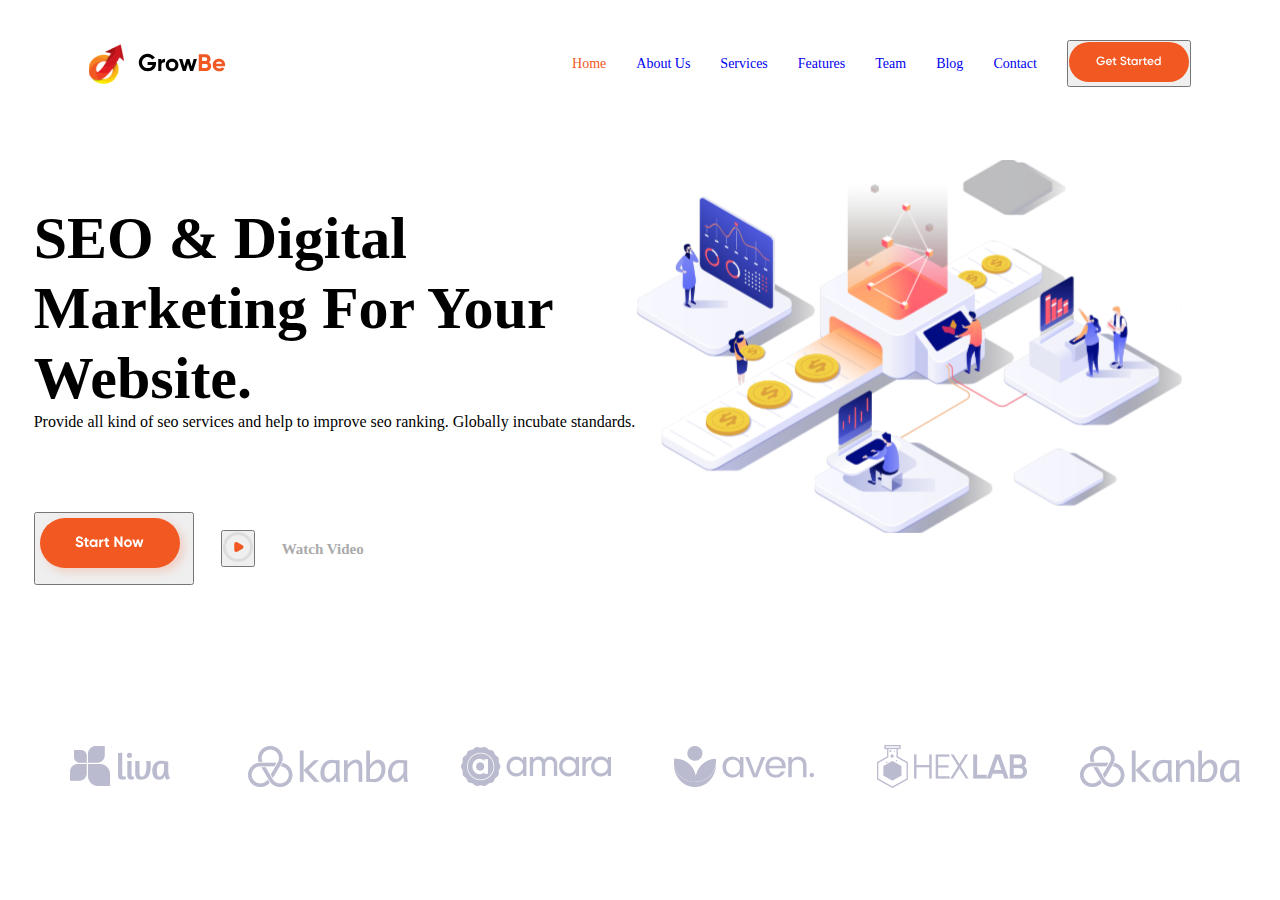
<file: DZ4/index.html>
<!DOCTYPE html>
<html lang="en">

<head>
    <meta charset="UTF-8">
    <meta http-equiv="X-UA-Compatible" content="IE=edge">
    <meta name="viewport" content="width=device-width, initial-scale=1.0">
    <title>Document</title>
    <link href="https://fonts.cdnfonts.com/css/gilroy-bold?styles=20876,20879" rel="stylesheet">

    <link rel="stylesheet" href="style.css">
</head>

<body>
    <div class="header center">

        <img class="header_logo" src="../DZ4/img/header_logo.svg" alt="header_logo">
        <div class="menu">
            <a class="menu_home" href="#">Home</a>
            <a class="#" href="#">About Us</a>
            <a class="#" href="#">Services</a>
            <a class="#" href="#">Features</a>
            <a class="#" href="#">Team</a>
            <a class="#" href="#">Blog</a>
            <a class="#" href="#">Contact</a>
            <button class="header_top_button"><img src="../DZ4/img/header_top_button.svg" alt=""></button>


        </div>
    </div>
    <div class="top center">
        <div class="top_content">
            <img src="../DZ4/img/top_img.svg" alt="top_img">
            <div class="top_info">
                <h1 class="top_info_title">SEO & Digital Marketing For Your Website.</h1>
                <!--img src="../DZ4/img/element_titlle_top.svg" alt="element_titlle_top">
                <p class="top_text"-->Provide all kind of seo services and help to improve seo ranking. Globally incubate standards.</p>
                <div class="top_info_buttons">
                    <button class=""><img src="../DZ4/img/top_button_left.svg" alt=""></button>
                    <button class=""><img src="../DZ4/img/top_button_right.svg" alt=""></button>
                    <h3 class="top_info_buttons_caption">Watch Video</h3>

                </div>
            </div>
        </div>
    </div>
    <div class="about center">
        <div class=" top_log ">
            <img src="../DZ4/img/logo1.svg" alt="logo1">
            <img src="../DZ4/img/logo2.svg" alt="logo2">
            <img src="../DZ4/img/logo3.svg" alt="logo3">
            <img src="../DZ4/img/logo4.svg" alt="logo4">
            <img src="../DZ4/img/logo5.svg" alt="logo5">
            <img src="../DZ4/img/logo6.svg" alt="logo6">

        </div>
    </div>


</body>

</html>
</file>
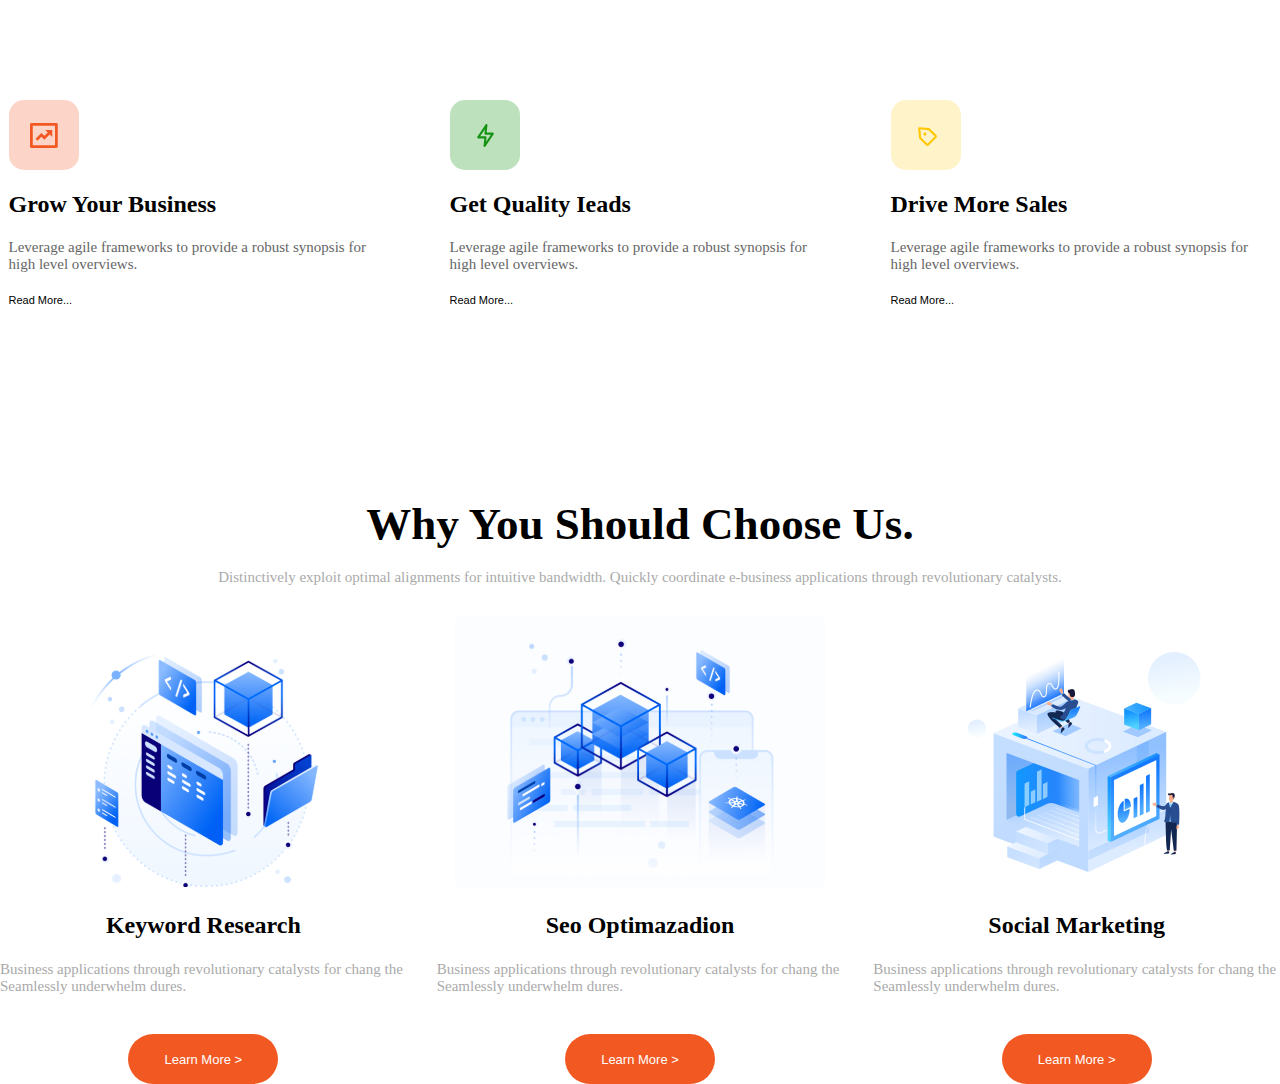
<file: DZ5/index.html>
<!DOCTYPE html>
<html lang="en">

<head>
    <meta charset="UTF-8">
    <meta http-equiv="X-UA-Compatible" content="IE=edge">
    <meta name="viewport" content="width=device-width, initial-scale=1.0">
    <title>Document</title>
    <link href="https://fonts.cdnfonts.com/css/gilroy-bold?styles=20876,20879" rel="stylesheet">

    <link rel="stylesheet" href="style.css">
</head>

<body>
    <div class="content1">
        <div class="content1_body">
            <img src="../DZ5/img/icon 1.svg" alt="">
            <h3 class="content1_body_title">Grow Your Business</h3>
            <p class="content1_body_text">Leverage agile frameworks to provide a robust synopsis for high level overviews.</p>

            <button class="content1_body_button">Read More...  </button>

        </div>
        <div class="content1_body">

            <img src="../DZ5/img/icon 2.svg" alt="">
            <h3 class="content1_body_title">Get Quality Ieads</h3>
            <p class="content1_body_text">Leverage agile frameworks to provide a robust synopsis for high level overviews.</p>
            <button class="content1_body_button">Read More...     </button>
        </div>




        <div class="content1_body">
            <img src="../DZ5/img/icon 3.svg" alt="">
            <h3 class="content1_body_title">Drive More Sales</h3>
            <p class="content1_body_text">Leverage agile frameworks to provide a robust synopsis for high level overviews.</p>
            <button class="content1_body_button">Read More...     </button>



        </div>
    </div>
    <div class="content2">
        <div class="content2_header">
            <h1 class="content2_header_title">Why You Should Choose Us.</h1>
            <p class="content2_header_text">Distinctively exploit optimal alignments for intuitive bandwidth. Quickly coordinate e-business applications through revolutionary catalysts.</p>
        </div>
        <div class="content2_body_info">
            <div class="content2_body ">
                <img src="../DZ5/img/illustration1.svg" alt="content2_img1">
                <h3 class="content2_body_title">Keyword Research</h3>
                <p class="content2_body_text">Business applications through revolutionary catalysts for chang the Seamlessly underwhelm dures.</p>
                <button class="content2_body_btn">Learn More ></button>
            </div>
            <div class="content2_body ">
                <img src="../DZ5/img/illustration 2.svg" alt="content2_img2">
                <h3 class="content2_body_title">Seo Optimazadion</h3>
                <p class="content2_body_text">Business applications through revolutionary catalysts for chang the Seamlessly underwhelm dures.</p>
                <button class="content2_body_btn">Learn More ></button>




            </div>
            <div class="content2_body ">
                <img src="../DZ5/img/illustration 3.svg" alt="content2_img3">
                <h3 class="content2_body_title">Social Marketing</h3>
                <p class="content2_body_text">Business applications through revolutionary catalysts for chang the Seamlessly underwhelm dures.</p>
                <button class="content2_body_btn">Learn More ></button>




            </div>
        </div>
    </div>

</body>

</html>
</file>
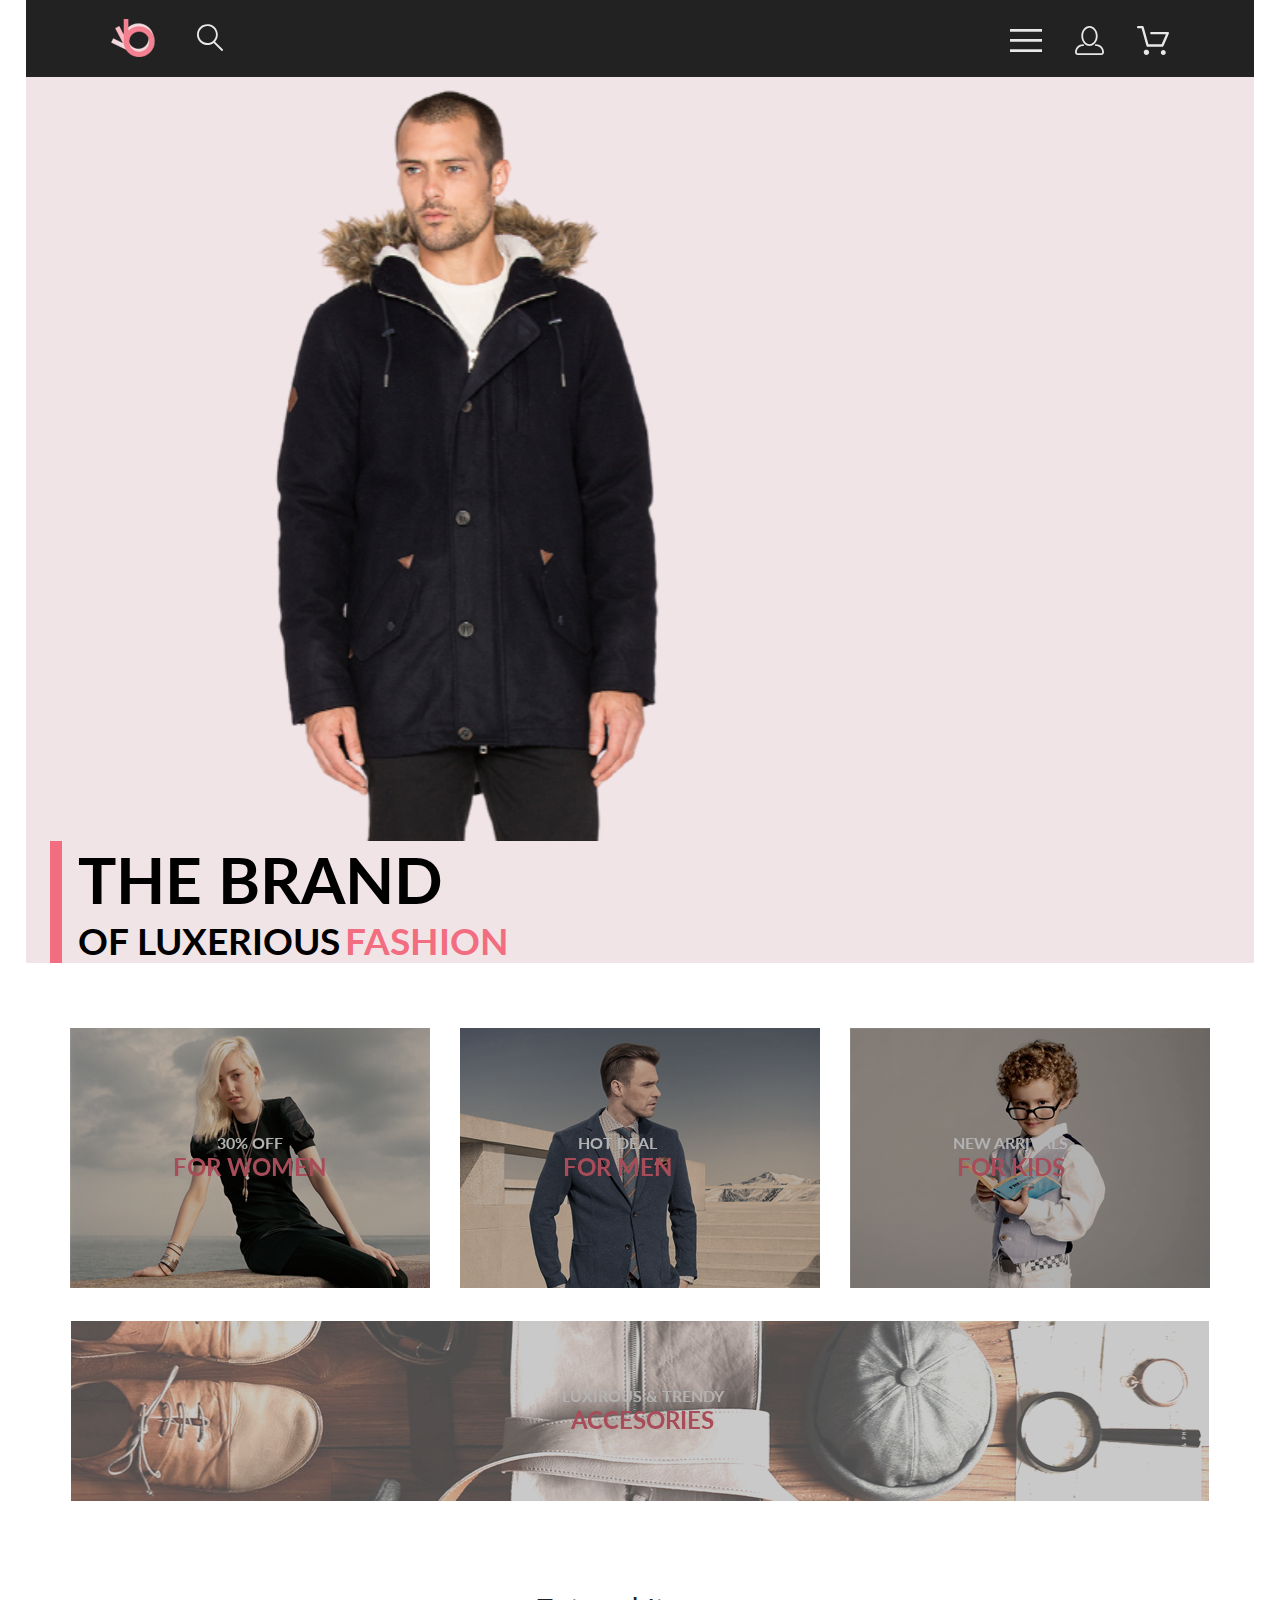
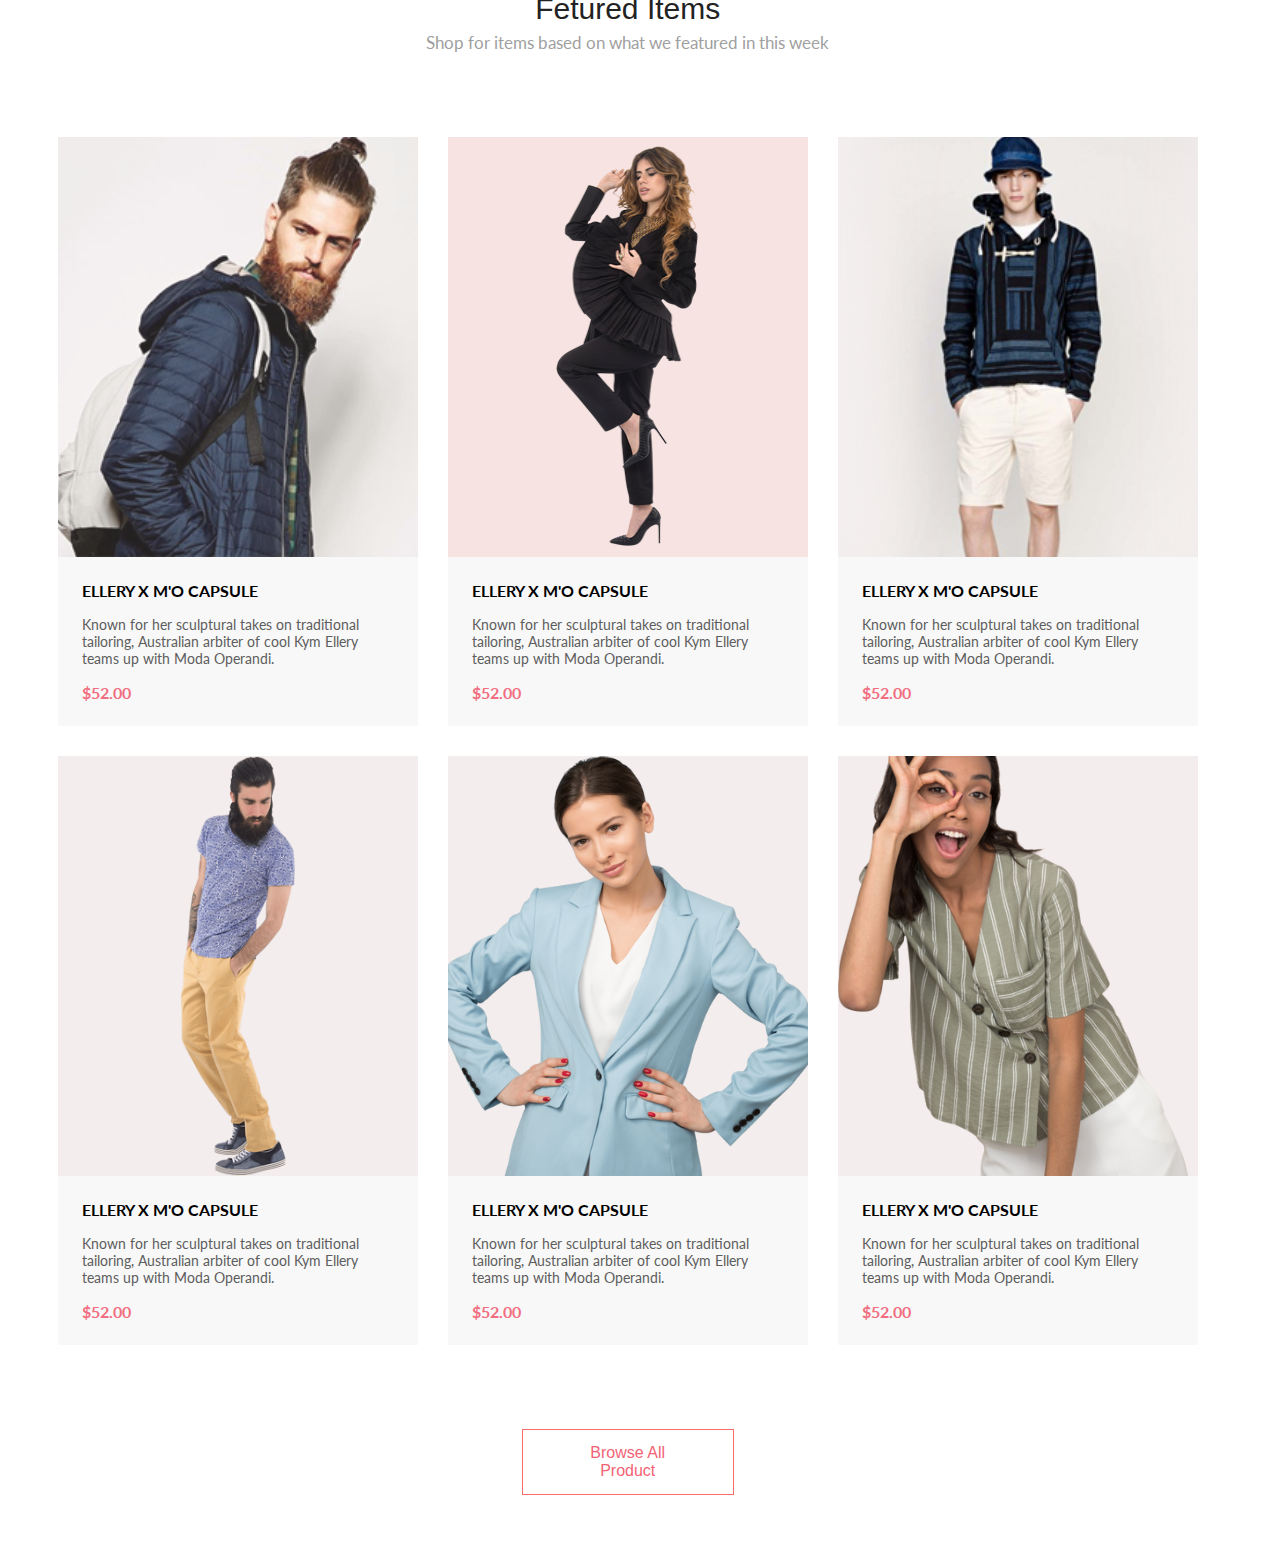
<file: DZ6/index.html>
<!DOCTYPE html>
<html lang="en">

<head>
    <meta charset="UTF-8">
    <meta name="viewport" content="width=device-width, initial-scale=1.0">
    <title>internet_shop</title>
    <link rel="stylesheet" href="style.css">
    <link href="https://fonts.googleapis.com/css2?family=Lato:wght@700&family=Raleway:ital,wght@1,500&display=swap" rel="stylesheet">

</head>

<body>

    <div class="header_menu">
        <div class="header_left">
            <img src="../DZ6/img/img_logo.svg" alt="logo">
            <img src="../DZ6/img/img_magnifier.svg" alt="magnifier"></div>
        <div class="header_right">
            <img src="../DZ6/img/img_menu.svg" alt="menu">
            <img src="../DZ6/img/img_man.svg" alt="man">
            <img src="../DZ6/img/img_basket.svg" alt="basket">
        </div>
    </div>
    <div class="top">
        <img src="../DZ6/img/img_top.svg" alt="img_top">

        <div class="top_img">
            <div class="top_info">
                <h1 class=" titles_info_h1">THE BRAND </h1>
                <div class="top_info_h3">
                    <h3 class="titles_info_h3_1">OF LUXERIOUS</h3>
                    <h3 class="titles_info_h3_2">FASHION</h3>
                </div>
            </div>
        </div>

    </div>
    <div class="top2">
        <div class="top2_header">
            <div class="top2_img_info">
                <img src="../DZ6/img/img_top2_1.svg " alt=" img_top2 ">
                <div class="top2_info">
                    <h3 class="top2_h3 ">30% OFF </h3>
                    <h1 class="top2_h1 ">FOR WOMEN</h1>
                </div>
            </div>
            <div class="top2_img_info ">
                <img src="../DZ6/img/img_top2_2.svg " alt="img_top2 ">
                <div class="top2_info">
                    <h3 class="top2_h3 ">HOT DEAL </h3>
                    <h1 class="top2_h1 ">FOR MEN</h1>
                </div>
            </div>

            <div class="top2_img_info ">
                <img src="../DZ6/img/img_top2_3.svg " alt="img_top2 ">
                <div class="top2_info">
                    <h3 class="top2_h3 ">NEW ARRIVALS </h3>
                    <h1 class="top2_h1 ">FOR KIDS</h1>
                </div>
            </div>
        </div>
        <div class="top2_img_info_4 ">
            <img src="../DZ6/img/img_top2_4.svg " alt=" img_top2_4 ">
            <div class="top2_info_4">
                <h3 class="top2_h3 ">LUXIROUS & TRENDY </h3>
                <h1 class="top2_h1 ">ACCESORIES</h1>
            </div>
        </div>
    </div>
    <div class="top3">
        <div class="top3_header">
            <button class="top3_btn">Fetured Items</button>
            <p class="top3_p_header">Shop for items based on what we featured in this week</p>
        </div>
        <div class="top3_body">
            <div class="top3_container">
                <img src="../DZ6/img/top3_conteiner_img1.svg" alt="top3_container_img">
                <div class="top3_container_info">
                    <div class="top3_info">
                        <h4 class="top3_info_h4">ELLERY X M'O CAPSULE</h4>
                        <p class="top3_info_p">Known for her sculptural takes on traditional tailoring, Australian arbiter of cool Kym Ellery teams up with Moda Operandi.</p>
                        <h3 class="top3_info_h3">$52.00</h3>
                    </div>
                </div>
            </div>
            <div class="top3_container">
                <img src="../DZ6/img/top3_conteiner_img2.svg" alt="top3_container_img">
                <div class="top3_container_info">
                    <div class="top3_info">
                        <h4 class="top3_info_h4">ELLERY X M'O CAPSULE</h4>
                        <p class="top3_info_p">Known for her sculptural takes on traditional tailoring, Australian arbiter of cool Kym Ellery teams up with Moda Operandi.</p>
                        <h3 class="top3_info_h3">$52.00</h3>
                    </div>
                </div>
            </div>
            <div class="top3_container">
                <img src="../DZ6/img/top3_conteiner_img3.svg" alt="top3_container_img">
                <div class="top3_container_info">
                    <div class="top3_info">
                        <h4 class="top3_info_h4">ELLERY X M'O CAPSULE</h4>
                        <p class="top3_info_p">Known for her sculptural takes on traditional tailoring, Australian arbiter of cool Kym Ellery teams up with Moda Operandi.</p>
                        <h3 class="top3_info_h3">$52.00</h3>
                    </div>
                </div>
            </div>
            <div class="top3_container">
                <img src="../DZ6/img/top3_conteiner_img4.svg" alt="top3_container_img">
                <div class="top3_container_info">
                    <div class="top3_info">
                        <h4 class="top3_info_h4">ELLERY X M'O CAPSULE</h4>
                        <p class="top3_info_p">Known for her sculptural takes on traditional tailoring, Australian arbiter of cool Kym Ellery teams up with Moda Operandi.</p>
                        <h3 class="top3_info_h3">$52.00</h3>
                    </div>
                </div>
            </div>
            <div class="top3_container">
                <img src="../DZ6/img/top3_conteiner_img5.svg" alt="top3_container_img">
                <div class="top3_container_info">
                    <div class="top3_info">
                        <h4 class="top3_info_h4">ELLERY X M'O CAPSULE</h4>
                        <p class="top3_info_p">Known for her sculptural takes on traditional tailoring, Australian arbiter of cool Kym Ellery teams up with Moda Operandi.</p>
                        <h3 class="top3_info_h3">$52.00</h3>
                    </div>
                </div>
            </div>
            <div class="top3_container">
                <img src="../DZ6/img/top3_conteiner_img6.svg" alt="top3_container_img">
                <div class="top3_container_info">
                    <div class="top3_info">
                        <h4 class="top3_info_h4">ELLERY X M'O CAPSULE</h4>
                        <p class="top3_info_p">Known for her sculptural takes on traditional tailoring, Australian arbiter of cool Kym Ellery teams up with Moda Operandi.</p>
                        <h3 class="top3_info_h3">$52.00</h3>
                    </div>
                </div>
            </div>
        </div>
        <div class="top3_body_bottom">
            <button class="top3_btn_body">Browse All Product</button>
        </div>
    </div>



</body>

</html>
</file>
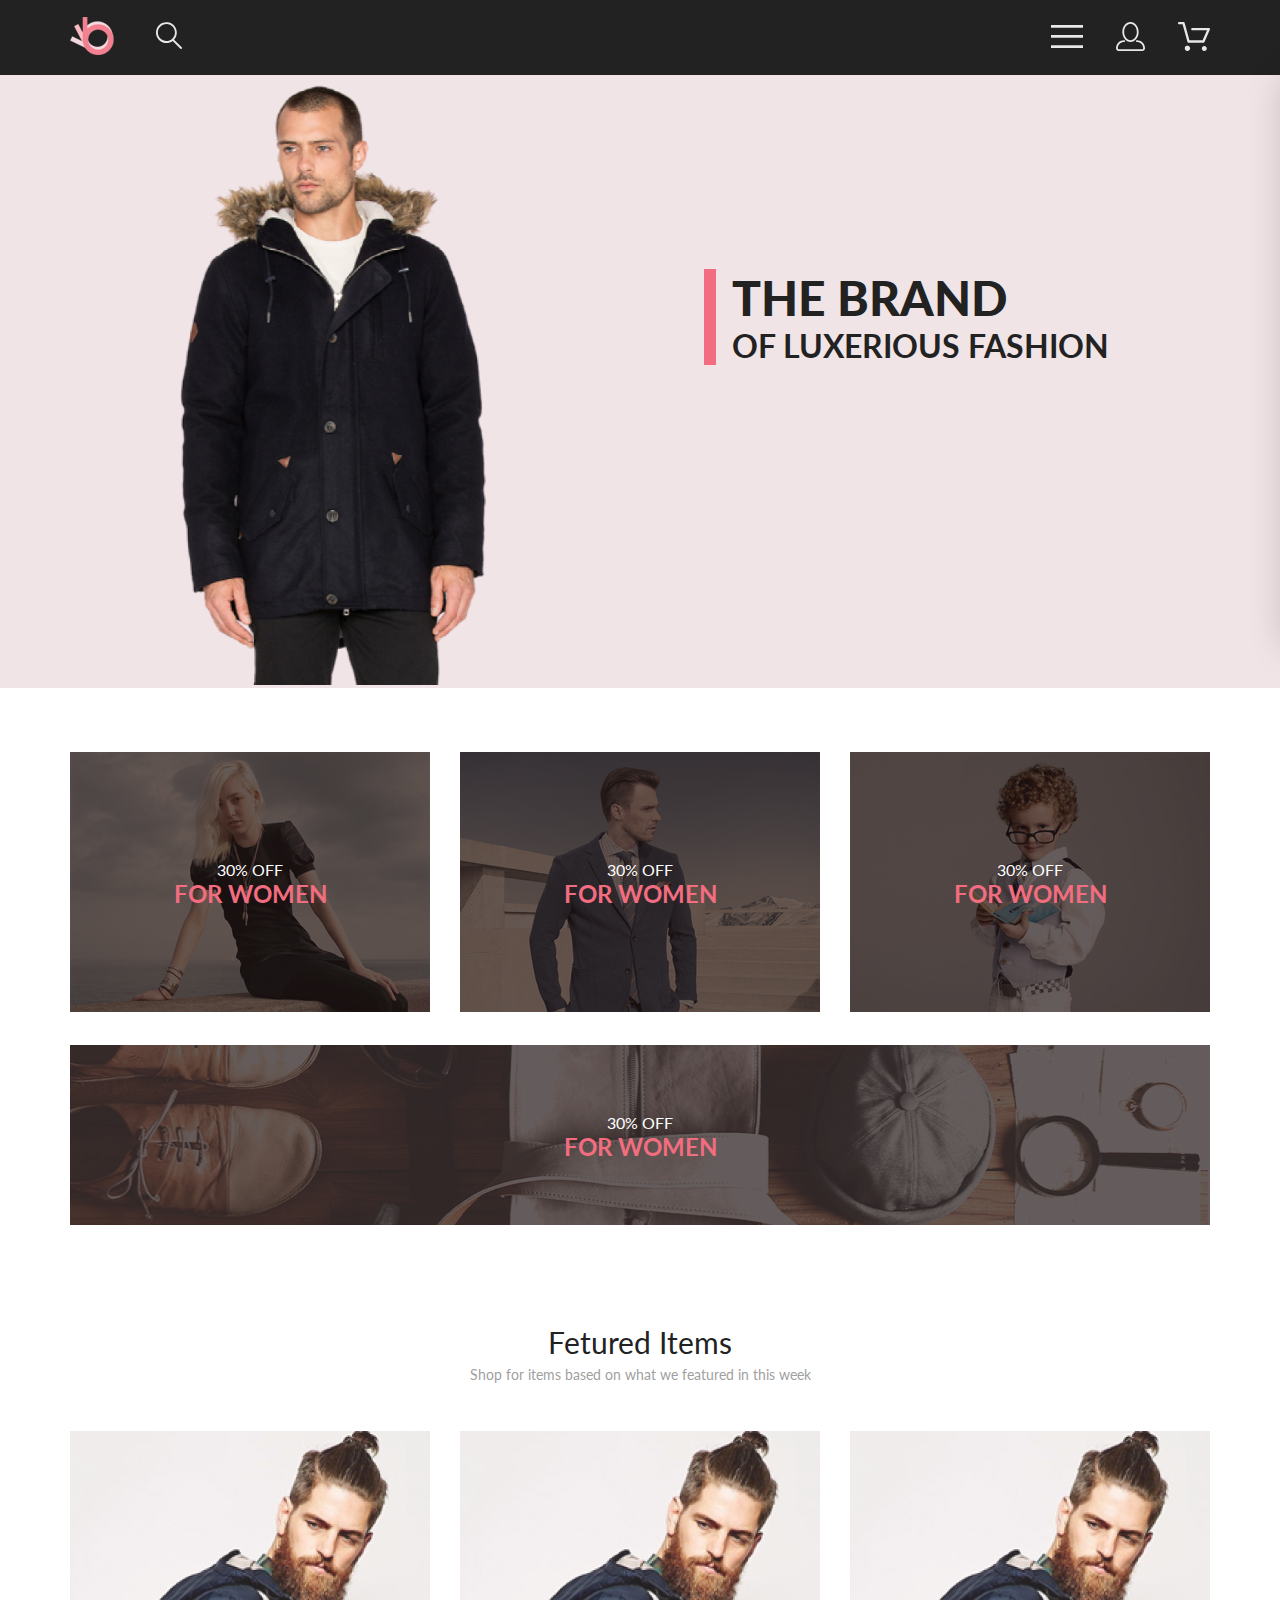
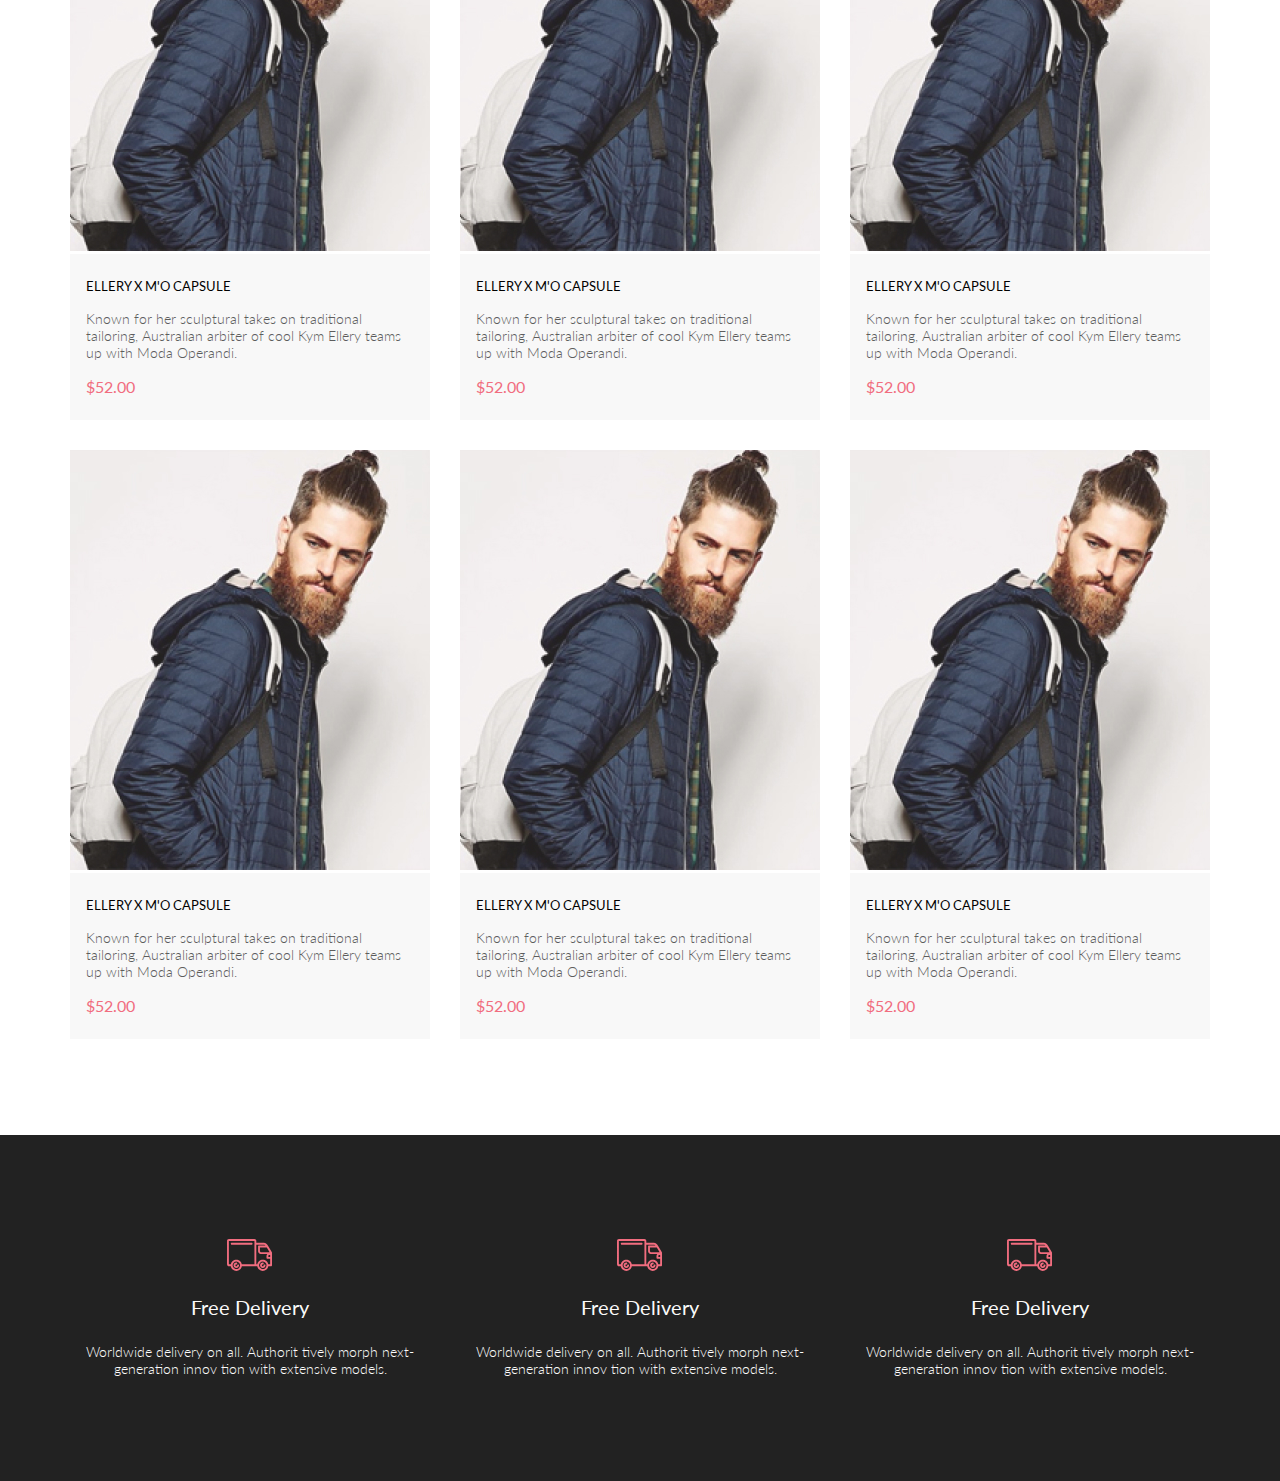
<file: site_ideal/index.html>
<!DOCTYPE html>
<html lang="en">

<head>
    <link rel="preconnect" href="https://fonts.googleapis.com">
    <link rel="preconnect" href="https://fonts.gstatic.com" crossorigin>
    <link href="https://fonts.googleapis.com/css2?family=Lato:wght@300;400;700;900&display=swap" rel="stylesheet">
    <meta charset="UTF-8">
    <meta http-equiv="X-UA-Compatible" content="IE=edge">
    <meta name="viewport" content="width=device-width, initial-scale=1.0">
    <title>Document</title>
    <link rel="stylesheet" href="style.css">
</head>

<body>
    <div class="top">
        <header class="header center">
            <div class="header__left">
                <a href="index.html"><img src="img/logo.png" alt="logo"></a>
                <a href="#"><img src="img/search.svg" alt="search"></a>
            </div>
            <nav class="header__right">
                <label for="header__check"><img src="img/menu.svg" alt="menu"></label>
                <a class="header__link-site" href="registration.html"><img src="img/reg.svg" alt="reg"></a>
                <a class="header__link-site" href="cart.html"><img src="img/cart.svg" alt="cart"></a>
            </nav>
            <input class="header__checkbox" id="header__check" type="checkbox">
            <div class="mobile-menu">
                <div class="mobile-menu__link-site">
                    <a href="registration.html">
                        <svg width="29" height="29" viewBox="0 0 29 29" fill="none" xmlns="http://www.w3.org/2000/svg">
                            <path
                                d="M14.5 19.937C19 19.937 22.656 15.464 22.656 9.968C22.656 4.472 19 0 14.5 0C13.3631 0.0217413 12.2463 0.303398 11.2351 0.823397C10.2239 1.34339 9.34507 2.08794 8.66602 3C7.12663 4.99573 6.30819 7.45381 6.34399 9.974C6.34399 15.465 10 19.937 14.5 19.937ZM14.5 1.813C18 1.813 20.844 5.472 20.844 9.969C20.844 14.466 17.998 18.125 14.5 18.125C11.002 18.125 8.15603 14.465 8.15503 9.969C8.15403 5.473 11 1.813 14.5 1.813ZM20.844 18.125C20.6036 18.125 20.373 18.2205 20.203 18.3905C20.033 18.5605 19.9375 18.7911 19.9375 19.0315C19.9375 19.2719 20.033 19.5025 20.203 19.6725C20.373 19.8425 20.6036 19.938 20.844 19.938C22.526 19.9399 24.1386 20.6088 25.3279 21.7982C26.5172 22.9875 27.1861 24.6 27.188 26.282C27.1875 26.5221 27.0918 26.7523 26.922 26.9221C26.7522 27.0918 26.5221 27.1875 26.282 27.188H2.71997C2.47985 27.1875 2.24975 27.0918 2.07996 26.9221C1.91016 26.7523 1.81449 26.5221 1.81396 26.282C1.81608 24.6001 2.48517 22.9877 3.67444 21.7985C4.86371 20.6092 6.47608 19.9401 8.15796 19.938C8.39824 19.938 8.62868 19.8425 8.79858 19.6726C8.96849 19.5027 9.06396 19.2723 9.06396 19.032C9.06396 18.7917 8.96849 18.5613 8.79858 18.3914C8.62868 18.2215 8.39824 18.126 8.15796 18.126C5.99541 18.1279 3.92201 18.9875 2.39258 20.5164C0.863144 22.0453 0.00264777 24.1185 0 26.281C0.000794067 27.0019 0.287502 27.693 0.797241 28.2027C1.30698 28.7125 1.99811 28.9992 2.71899 29H26.282C27.0027 28.9989 27.6936 28.7121 28.2031 28.2024C28.7126 27.6927 28.9992 27.0017 29 26.281C28.9974 24.1187 28.1372 22.0457 26.6083 20.5168C25.0793 18.9878 23.0063 18.1276 20.844 18.125Z"
                                fill="black" />
                        </svg>
                    </a>
                    <a href="cart.html">
                        <svg width="32" height="29" viewBox="0 0 32 29" fill="none" xmlns="http://www.w3.org/2000/svg">
                            <path
                                d="M26.2009 29C25.5532 28.9738 24.9415 28.6948 24.4972 28.2227C24.0529 27.7506 23.8114 27.1232 23.8245 26.475C23.8376 25.8269 24.1043 25.2097 24.5673 24.7559C25.0303 24.3022 25.6527 24.048 26.301 24.048C26.9493 24.048 27.5717 24.3022 28.0347 24.7559C28.4977 25.2097 28.7644 25.8269 28.7775 26.475C28.7906 27.1232 28.549 27.7506 28.1047 28.2227C27.6604 28.6948 27.0488 28.9738 26.401 29H26.2009ZM6.75293 26.32C6.75293 25.79 6.91011 25.2718 7.20459 24.8311C7.49907 24.3904 7.91764 24.0469 8.40735 23.844C8.89705 23.6412 9.43594 23.5881 9.95581 23.6915C10.4757 23.7949 10.9532 24.0502 11.328 24.425C11.7028 24.7998 11.9581 25.2773 12.0615 25.7972C12.1649 26.317 12.1118 26.8559 11.9089 27.3456C11.7061 27.8353 11.3626 28.2539 10.9219 28.5483C10.4812 28.8428 9.96304 29 9.43298 29C9.08087 29.0003 8.73212 28.9311 8.40674 28.7966C8.08136 28.662 7.78569 28.4646 7.53662 28.2158C7.28755 27.9669 7.09001 27.6713 6.9552 27.3461C6.82039 27.0208 6.75098 26.6721 6.75098 26.32H6.75293ZM10.553 20.686C10.2935 20.6868 10.0409 20.6024 9.83411 20.4457C9.62727 20.2891 9.47758 20.0689 9.40796 19.819L4.57495 2.36401H1.18201C0.868521 2.36401 0.567859 2.23947 0.346191 2.01781C0.124523 1.79614 0 1.49549 0 1.18201C0 0.868519 0.124523 0.567873 0.346191 0.346205C0.567859 0.124537 0.868521 5.81268e-06 1.18201 5.81268e-06H5.46301C5.7225 -0.00080736 5.97504 0.0837201 6.18176 0.240568C6.38848 0.397416 6.53784 0.617884 6.60693 0.868006L11.4399 18.323H24.6179L29.001 8.27501H14.401C14.2428 8.27961 14.0854 8.25242 13.9379 8.19507C13.7904 8.13771 13.6559 8.05134 13.5424 7.94108C13.4288 7.83082 13.3386 7.69891 13.277 7.55315C13.2154 7.40739 13.1836 7.25075 13.1836 7.0925C13.1836 6.93426 13.2154 6.77762 13.277 6.63186C13.3386 6.4861 13.4288 6.35419 13.5424 6.24393C13.6559 6.13367 13.7904 6.0473 13.9379 5.98994C14.0854 5.93259 14.2428 5.90541 14.401 5.91001H30.814C31.0097 5.90996 31.2022 5.95866 31.3744 6.05172C31.5465 6.14478 31.6928 6.27926 31.7999 6.44301C31.9078 6.60729 31.9734 6.79569 31.9908 6.99145C32.0083 7.18721 31.9771 7.38424 31.9 7.565L26.495 19.977C26.4026 20.1876 26.251 20.3668 26.0585 20.4927C25.866 20.6186 25.641 20.6858 25.411 20.686H10.553Z"
                                fill="black" />
                        </svg>

                    </a>
                </div>
                <h3 class="mobile-menu__heading">MENU</h3>
                <div class="mobile-menu__box">
                    <div class="mobile-menu__item">
                        <a href="catalog.html" class="mobile-menu__title">MAN</a>
                        <ul class="mobile-menu__list">
                            <li><a class="mobile-menu__link" href="#">Accessories</a></li>
                            <li><a class="mobile-menu__link" href="#">Bags</a></li>
                            <li><a class="mobile-menu__link" href="#">Denim</a></li>
                            <li><a class="mobile-menu__link" href="#">T-Shirts</a></li>
                        </ul>
                    </div>
                    <div class="mobile-menu__item">
                        <a href="catalog.html" class="mobile-menu__title">WOMAN</a>
                        <ul class="mobile-menu__list">
                            <li><a class="mobile-menu__link" href="">Accessories</a></li>
                            <li><a class="mobile-menu__link" href="">Bags</a></li>
                            <li><a class="mobile-menu__link" href="">Denim</a></li>
                            <li><a class="mobile-menu__link" href="">T-Shirts</a></li>
                        </ul>
                    </div>
                    <div class="mobile-menu__item">
                        <a href="catalog.html" class="mobile-menu__title">KIDS</a>
                        <ul class="mobile-menu__list">
                            <li><a class="mobile-menu__link" href="">Accessories</a></li>
                            <li><a class="mobile-menu__link" href="">Bags</a></li>
                            <li><a class="mobile-menu__link" href="">Denim</a></li>
                            <li><a class="mobile-menu__link" href="">T-Shirts</a></li>
                        </ul>
                    </div>
                </div>
            </div>
        </header>
        <section class="promo">
            <div class="promo__img">
                <img src="img/promo.png" alt="photo promo">
            </div>
            <div class="promo__content">
                <div class="promo__info">
                    <h1 class="promo__title">THE BRAND</h1>
                    <h2 class="promo__heading">OF LUXERIOUS FASHION</h2>
                </div>
            </div>
        </section>
        <section class="sale center">
            <div class="sale__item">
                <img src="img/si1.jpg" alt="sale image">
                <div class="sale__content">
                    <p class="sale__text">30% OFF</p>
                    <h3 class="sale__heading">FOR WOMEN</h3>
                </div>
            </div>
            <div class="sale__item">
                <img src="img/si2.jpg" alt="sale image">
                <div class="sale__content">
                    <p class="sale__text">30% OFF</p>
                    <h3 class="sale__heading">FOR WOMEN</h3>
                </div>
            </div>
            <div class="sale__item">
                <img src="img/si3.jpg" alt="sale image">
                <div class="sale__content">
                    <p class="sale__text">30% OFF</p>
                    <h3 class="sale__heading">FOR WOMEN</h3>
                </div>
            </div>
            <div class="sale__item sale__item_big">
                <img src="img/sibig.jpg" alt="sale image">
                <div class="sale__content">
                    <p class="sale__text">30% OFF</p>
                    <h3 class="sale__heading">FOR WOMEN</h3>
                </div>
            </div>
        </section>
        <section class="product-box center">
            <h2 class="product-box__heading">Fetured Items</h2>
            <p class="product-box__text">Shop for items based on what we featured in this week</p>
            <div class="product-box__content">
                <div class="product">
                    <img class="product__img" src="img/product1.jpg" alt="">
                    <div class="product__content">
                        <a href="product.html" class="product__heading">ELLERY X M'O CAPSULE</a>
                        <p class="product__text">Known for her sculptural takes on traditional tailoring, Australian
                            arbiter
                            of cool Kym Ellery teams up with Moda Operandi.</p>
                        <p class="product__price">$52.00</p>
                    </div>
                    <a href="#" class="product__add"><svg width="27" height="25" viewBox="0 0 27 25" fill="none"
                            xmlns="http://www.w3.org/2000/svg">
                            <path
                                d="M21.9509 23.2667H21.8386C21.2294 23.2667 20.7177 22.7671 20.6735 22.1294C20.629 21.4607 21.1175 20.8785 21.7626 20.8346C21.788 20.8329 21.8145 20.832 21.8405 20.832C22.4575 20.832 22.9743 21.3219 23.0201 21.9487C23.0319 22.1971 22.9914 22.5514 22.736 22.8439L22.73 22.8507L22.7242 22.8575C22.5275 23.0912 22.2607 23.2321 21.9509 23.2667ZM8.21887 23.2604C7.5683 23.2604 7.03906 22.7174 7.03906 22.05C7.03906 21.3832 7.5683 20.8406 8.21887 20.8406C8.86945 20.8406 9.39868 21.3832 9.39868 22.05C9.39868 22.7174 8.86945 23.2604 8.21887 23.2604Z"
                                fill="white" />
                            <path
                                d="M21.876 22.2662C21.921 22.2549 21.9423 22.2339 21.96 22.2129C21.9678 22.2037 21.9756 22.1946 21.9835 22.1855C22.02 22.1438 22.0233 22.0553 22.0224 22.0105C22.0092 21.9044 21.9185 21.8315 21.8412 21.8315C21.8375 21.8315 21.8336 21.8317 21.8312 21.8318C21.7531 21.8372 21.6653 21.9409 21.6719 22.0625C21.6813 22.1793 21.7675 22.2662 21.8392 22.2662H21.876ZM8.21954 22.2599C8.31873 22.2599 8.39935 22.1655 8.39935 22.0496C8.39935 21.9341 8.31873 21.8401 8.21954 21.8401C8.12042 21.8401 8.03973 21.9341 8.03973 22.0496C8.03973 22.1655 8.12042 22.2599 8.21954 22.2599ZM21.9995 24.2662C21.9517 24.2662 21.8878 24.2662 21.8392 24.2662C20.7017 24.2662 19.7567 23.3545 19.6765 22.198C19.5964 20.9929 20.4937 19.9183 21.6953 19.8364C21.7441 19.8331 21.7928 19.8315 21.8412 19.8315C22.9799 19.8315 23.9413 20.7324 24.019 21.8884C24.0505 22.4915 23.8741 23.0612 23.4898 23.5012C23.1055 23.9575 22.5764 24.2177 21.9995 24.2662ZM8.21954 24.2599C7.01532 24.2599 6.03973 23.2709 6.03973 22.0496C6.03973 20.8291 7.01532 19.8401 8.21954 19.8401C9.42371 19.8401 10.3994 20.8291 10.3994 22.0496C10.3994 23.2709 9.42371 24.2599 8.21954 24.2599ZM21.1984 17.3938H9.13306C8.70013 17.3938 8.31586 17.1005 8.20331 16.6775L4.27753 2.24768H1.52173C0.993408 2.24768 0.560547 1.80859 0.560547 1.27039C0.560547 0.733032 0.993408 0.292969 1.52173 0.292969H4.99933C5.43134 0.292969 5.81561 0.586304 5.9281 1.01025L9.85394 15.4391H20.5576L24.1144 7.13379H12.2578C11.7286 7.13379 11.2957 6.69373 11.2957 6.15649C11.2957 5.61914 11.7286 5.17908 12.2578 5.17908H25.5886C25.9091 5.17908 26.2141 5.34192 26.3896 5.61914C26.566 5.89539 26.5984 6.23743 26.4697 6.547L22.0795 16.807C21.9193 17.1653 21.5827 17.3938 21.1984 17.3938Z"
                                fill="white" />
                            <path
                                d="M21.876 22.2662C21.921 22.2549 21.9423 22.2339 21.96 22.2129C21.9678 22.2037 21.9756 22.1946 21.9835 22.1855C22.02 22.1438 22.0233 22.0553 22.0224 22.0105C22.0092 21.9044 21.9185 21.8315 21.8412 21.8315C21.8375 21.8315 21.8336 21.8317 21.8312 21.8318C21.7531 21.8372 21.6653 21.9409 21.6719 22.0625C21.6813 22.1793 21.7675 22.2662 21.8392 22.2662H21.876ZM8.21954 22.2599C8.31873 22.2599 8.39935 22.1655 8.39935 22.0496C8.39935 21.9341 8.31873 21.8401 8.21954 21.8401C8.12042 21.8401 8.03973 21.9341 8.03973 22.0496C8.03973 22.1655 8.12042 22.2599 8.21954 22.2599ZM21.9995 24.2662C21.9517 24.2662 21.8878 24.2662 21.8392 24.2662C20.7017 24.2662 19.7567 23.3545 19.6765 22.198C19.5964 20.9929 20.4937 19.9183 21.6953 19.8364C21.7441 19.8331 21.7928 19.8315 21.8412 19.8315C22.9799 19.8315 23.9413 20.7324 24.019 21.8884C24.0505 22.4915 23.8741 23.0612 23.4898 23.5012C23.1055 23.9575 22.5764 24.2177 21.9995 24.2662ZM8.21954 24.2599C7.01532 24.2599 6.03973 23.2709 6.03973 22.0496C6.03973 20.8291 7.01532 19.8401 8.21954 19.8401C9.42371 19.8401 10.3994 20.8291 10.3994 22.0496C10.3994 23.2709 9.42371 24.2599 8.21954 24.2599ZM21.1984 17.3938H9.13306C8.70013 17.3938 8.31586 17.1005 8.20331 16.6775L4.27753 2.24768H1.52173C0.993408 2.24768 0.560547 1.80859 0.560547 1.27039C0.560547 0.733032 0.993408 0.292969 1.52173 0.292969H4.99933C5.43134 0.292969 5.81561 0.586304 5.9281 1.01025L9.85394 15.4391H20.5576L24.1144 7.13379H12.2578C11.7286 7.13379 11.2957 6.69373 11.2957 6.15649C11.2957 5.61914 11.7286 5.17908 12.2578 5.17908H25.5886C25.9091 5.17908 26.2141 5.34192 26.3896 5.61914C26.566 5.89539 26.5984 6.23743 26.4697 6.547L22.0795 16.807C21.9193 17.1653 21.5827 17.3938 21.1984 17.3938Z"
                                fill="white" />
                        </svg>
                        Add to Cart</a>
                </div>
                <div class="product">
                    <img class="product__img" src="img/product1.jpg" alt="">
                    <div class="product__content">
                        <a href="product.html" class="product__heading">ELLERY X M'O CAPSULE</a>
                        <p class="product__text">Known for her sculptural takes on traditional tailoring, Australian
                            arbiter
                            of cool Kym Ellery teams up with Moda Operandi.</p>
                        <p class="product__price">$52.00</p>
                    </div>
                    <a href="#" class="product__add"><svg width="27" height="25" viewBox="0 0 27 25" fill="none"
                            xmlns="http://www.w3.org/2000/svg">
                            <path
                                d="M21.9509 23.2667H21.8386C21.2294 23.2667 20.7177 22.7671 20.6735 22.1294C20.629 21.4607 21.1175 20.8785 21.7626 20.8346C21.788 20.8329 21.8145 20.832 21.8405 20.832C22.4575 20.832 22.9743 21.3219 23.0201 21.9487C23.0319 22.1971 22.9914 22.5514 22.736 22.8439L22.73 22.8507L22.7242 22.8575C22.5275 23.0912 22.2607 23.2321 21.9509 23.2667ZM8.21887 23.2604C7.5683 23.2604 7.03906 22.7174 7.03906 22.05C7.03906 21.3832 7.5683 20.8406 8.21887 20.8406C8.86945 20.8406 9.39868 21.3832 9.39868 22.05C9.39868 22.7174 8.86945 23.2604 8.21887 23.2604Z"
                                fill="white" />
                            <path
                                d="M21.876 22.2662C21.921 22.2549 21.9423 22.2339 21.96 22.2129C21.9678 22.2037 21.9756 22.1946 21.9835 22.1855C22.02 22.1438 22.0233 22.0553 22.0224 22.0105C22.0092 21.9044 21.9185 21.8315 21.8412 21.8315C21.8375 21.8315 21.8336 21.8317 21.8312 21.8318C21.7531 21.8372 21.6653 21.9409 21.6719 22.0625C21.6813 22.1793 21.7675 22.2662 21.8392 22.2662H21.876ZM8.21954 22.2599C8.31873 22.2599 8.39935 22.1655 8.39935 22.0496C8.39935 21.9341 8.31873 21.8401 8.21954 21.8401C8.12042 21.8401 8.03973 21.9341 8.03973 22.0496C8.03973 22.1655 8.12042 22.2599 8.21954 22.2599ZM21.9995 24.2662C21.9517 24.2662 21.8878 24.2662 21.8392 24.2662C20.7017 24.2662 19.7567 23.3545 19.6765 22.198C19.5964 20.9929 20.4937 19.9183 21.6953 19.8364C21.7441 19.8331 21.7928 19.8315 21.8412 19.8315C22.9799 19.8315 23.9413 20.7324 24.019 21.8884C24.0505 22.4915 23.8741 23.0612 23.4898 23.5012C23.1055 23.9575 22.5764 24.2177 21.9995 24.2662ZM8.21954 24.2599C7.01532 24.2599 6.03973 23.2709 6.03973 22.0496C6.03973 20.8291 7.01532 19.8401 8.21954 19.8401C9.42371 19.8401 10.3994 20.8291 10.3994 22.0496C10.3994 23.2709 9.42371 24.2599 8.21954 24.2599ZM21.1984 17.3938H9.13306C8.70013 17.3938 8.31586 17.1005 8.20331 16.6775L4.27753 2.24768H1.52173C0.993408 2.24768 0.560547 1.80859 0.560547 1.27039C0.560547 0.733032 0.993408 0.292969 1.52173 0.292969H4.99933C5.43134 0.292969 5.81561 0.586304 5.9281 1.01025L9.85394 15.4391H20.5576L24.1144 7.13379H12.2578C11.7286 7.13379 11.2957 6.69373 11.2957 6.15649C11.2957 5.61914 11.7286 5.17908 12.2578 5.17908H25.5886C25.9091 5.17908 26.2141 5.34192 26.3896 5.61914C26.566 5.89539 26.5984 6.23743 26.4697 6.547L22.0795 16.807C21.9193 17.1653 21.5827 17.3938 21.1984 17.3938Z"
                                fill="white" />
                            <path
                                d="M21.876 22.2662C21.921 22.2549 21.9423 22.2339 21.96 22.2129C21.9678 22.2037 21.9756 22.1946 21.9835 22.1855C22.02 22.1438 22.0233 22.0553 22.0224 22.0105C22.0092 21.9044 21.9185 21.8315 21.8412 21.8315C21.8375 21.8315 21.8336 21.8317 21.8312 21.8318C21.7531 21.8372 21.6653 21.9409 21.6719 22.0625C21.6813 22.1793 21.7675 22.2662 21.8392 22.2662H21.876ZM8.21954 22.2599C8.31873 22.2599 8.39935 22.1655 8.39935 22.0496C8.39935 21.9341 8.31873 21.8401 8.21954 21.8401C8.12042 21.8401 8.03973 21.9341 8.03973 22.0496C8.03973 22.1655 8.12042 22.2599 8.21954 22.2599ZM21.9995 24.2662C21.9517 24.2662 21.8878 24.2662 21.8392 24.2662C20.7017 24.2662 19.7567 23.3545 19.6765 22.198C19.5964 20.9929 20.4937 19.9183 21.6953 19.8364C21.7441 19.8331 21.7928 19.8315 21.8412 19.8315C22.9799 19.8315 23.9413 20.7324 24.019 21.8884C24.0505 22.4915 23.8741 23.0612 23.4898 23.5012C23.1055 23.9575 22.5764 24.2177 21.9995 24.2662ZM8.21954 24.2599C7.01532 24.2599 6.03973 23.2709 6.03973 22.0496C6.03973 20.8291 7.01532 19.8401 8.21954 19.8401C9.42371 19.8401 10.3994 20.8291 10.3994 22.0496C10.3994 23.2709 9.42371 24.2599 8.21954 24.2599ZM21.1984 17.3938H9.13306C8.70013 17.3938 8.31586 17.1005 8.20331 16.6775L4.27753 2.24768H1.52173C0.993408 2.24768 0.560547 1.80859 0.560547 1.27039C0.560547 0.733032 0.993408 0.292969 1.52173 0.292969H4.99933C5.43134 0.292969 5.81561 0.586304 5.9281 1.01025L9.85394 15.4391H20.5576L24.1144 7.13379H12.2578C11.7286 7.13379 11.2957 6.69373 11.2957 6.15649C11.2957 5.61914 11.7286 5.17908 12.2578 5.17908H25.5886C25.9091 5.17908 26.2141 5.34192 26.3896 5.61914C26.566 5.89539 26.5984 6.23743 26.4697 6.547L22.0795 16.807C21.9193 17.1653 21.5827 17.3938 21.1984 17.3938Z"
                                fill="white" />
                        </svg>
                        Add to Cart</a>
                </div>
                <div class="product">
                    <img class="product__img" src="img/product1.jpg" alt="">
                    <div class="product__content">
                        <a href="product.html" class="product__heading">ELLERY X M'O CAPSULE</a>
                        <p class="product__text">Known for her sculptural takes on traditional tailoring, Australian
                            arbiter
                            of cool Kym Ellery teams up with Moda Operandi.</p>
                        <p class="product__price">$52.00</p>
                    </div>
                    <a href="#" class="product__add"><svg width="27" height="25" viewBox="0 0 27 25" fill="none"
                            xmlns="http://www.w3.org/2000/svg">
                            <path
                                d="M21.9509 23.2667H21.8386C21.2294 23.2667 20.7177 22.7671 20.6735 22.1294C20.629 21.4607 21.1175 20.8785 21.7626 20.8346C21.788 20.8329 21.8145 20.832 21.8405 20.832C22.4575 20.832 22.9743 21.3219 23.0201 21.9487C23.0319 22.1971 22.9914 22.5514 22.736 22.8439L22.73 22.8507L22.7242 22.8575C22.5275 23.0912 22.2607 23.2321 21.9509 23.2667ZM8.21887 23.2604C7.5683 23.2604 7.03906 22.7174 7.03906 22.05C7.03906 21.3832 7.5683 20.8406 8.21887 20.8406C8.86945 20.8406 9.39868 21.3832 9.39868 22.05C9.39868 22.7174 8.86945 23.2604 8.21887 23.2604Z"
                                fill="white" />
                            <path
                                d="M21.876 22.2662C21.921 22.2549 21.9423 22.2339 21.96 22.2129C21.9678 22.2037 21.9756 22.1946 21.9835 22.1855C22.02 22.1438 22.0233 22.0553 22.0224 22.0105C22.0092 21.9044 21.9185 21.8315 21.8412 21.8315C21.8375 21.8315 21.8336 21.8317 21.8312 21.8318C21.7531 21.8372 21.6653 21.9409 21.6719 22.0625C21.6813 22.1793 21.7675 22.2662 21.8392 22.2662H21.876ZM8.21954 22.2599C8.31873 22.2599 8.39935 22.1655 8.39935 22.0496C8.39935 21.9341 8.31873 21.8401 8.21954 21.8401C8.12042 21.8401 8.03973 21.9341 8.03973 22.0496C8.03973 22.1655 8.12042 22.2599 8.21954 22.2599ZM21.9995 24.2662C21.9517 24.2662 21.8878 24.2662 21.8392 24.2662C20.7017 24.2662 19.7567 23.3545 19.6765 22.198C19.5964 20.9929 20.4937 19.9183 21.6953 19.8364C21.7441 19.8331 21.7928 19.8315 21.8412 19.8315C22.9799 19.8315 23.9413 20.7324 24.019 21.8884C24.0505 22.4915 23.8741 23.0612 23.4898 23.5012C23.1055 23.9575 22.5764 24.2177 21.9995 24.2662ZM8.21954 24.2599C7.01532 24.2599 6.03973 23.2709 6.03973 22.0496C6.03973 20.8291 7.01532 19.8401 8.21954 19.8401C9.42371 19.8401 10.3994 20.8291 10.3994 22.0496C10.3994 23.2709 9.42371 24.2599 8.21954 24.2599ZM21.1984 17.3938H9.13306C8.70013 17.3938 8.31586 17.1005 8.20331 16.6775L4.27753 2.24768H1.52173C0.993408 2.24768 0.560547 1.80859 0.560547 1.27039C0.560547 0.733032 0.993408 0.292969 1.52173 0.292969H4.99933C5.43134 0.292969 5.81561 0.586304 5.9281 1.01025L9.85394 15.4391H20.5576L24.1144 7.13379H12.2578C11.7286 7.13379 11.2957 6.69373 11.2957 6.15649C11.2957 5.61914 11.7286 5.17908 12.2578 5.17908H25.5886C25.9091 5.17908 26.2141 5.34192 26.3896 5.61914C26.566 5.89539 26.5984 6.23743 26.4697 6.547L22.0795 16.807C21.9193 17.1653 21.5827 17.3938 21.1984 17.3938Z"
                                fill="white" />
                            <path
                                d="M21.876 22.2662C21.921 22.2549 21.9423 22.2339 21.96 22.2129C21.9678 22.2037 21.9756 22.1946 21.9835 22.1855C22.02 22.1438 22.0233 22.0553 22.0224 22.0105C22.0092 21.9044 21.9185 21.8315 21.8412 21.8315C21.8375 21.8315 21.8336 21.8317 21.8312 21.8318C21.7531 21.8372 21.6653 21.9409 21.6719 22.0625C21.6813 22.1793 21.7675 22.2662 21.8392 22.2662H21.876ZM8.21954 22.2599C8.31873 22.2599 8.39935 22.1655 8.39935 22.0496C8.39935 21.9341 8.31873 21.8401 8.21954 21.8401C8.12042 21.8401 8.03973 21.9341 8.03973 22.0496C8.03973 22.1655 8.12042 22.2599 8.21954 22.2599ZM21.9995 24.2662C21.9517 24.2662 21.8878 24.2662 21.8392 24.2662C20.7017 24.2662 19.7567 23.3545 19.6765 22.198C19.5964 20.9929 20.4937 19.9183 21.6953 19.8364C21.7441 19.8331 21.7928 19.8315 21.8412 19.8315C22.9799 19.8315 23.9413 20.7324 24.019 21.8884C24.0505 22.4915 23.8741 23.0612 23.4898 23.5012C23.1055 23.9575 22.5764 24.2177 21.9995 24.2662ZM8.21954 24.2599C7.01532 24.2599 6.03973 23.2709 6.03973 22.0496C6.03973 20.8291 7.01532 19.8401 8.21954 19.8401C9.42371 19.8401 10.3994 20.8291 10.3994 22.0496C10.3994 23.2709 9.42371 24.2599 8.21954 24.2599ZM21.1984 17.3938H9.13306C8.70013 17.3938 8.31586 17.1005 8.20331 16.6775L4.27753 2.24768H1.52173C0.993408 2.24768 0.560547 1.80859 0.560547 1.27039C0.560547 0.733032 0.993408 0.292969 1.52173 0.292969H4.99933C5.43134 0.292969 5.81561 0.586304 5.9281 1.01025L9.85394 15.4391H20.5576L24.1144 7.13379H12.2578C11.7286 7.13379 11.2957 6.69373 11.2957 6.15649C11.2957 5.61914 11.7286 5.17908 12.2578 5.17908H25.5886C25.9091 5.17908 26.2141 5.34192 26.3896 5.61914C26.566 5.89539 26.5984 6.23743 26.4697 6.547L22.0795 16.807C21.9193 17.1653 21.5827 17.3938 21.1984 17.3938Z"
                                fill="white" />
                        </svg>
                        Add to Cart</a>
                </div>
                <div class="product">
                    <img class="product__img" src="img/product1.jpg" alt="">
                    <div class="product__content">
                        <a href="product.html" class="product__heading">ELLERY X M'O CAPSULE</a>
                        <p class="product__text">Known for her sculptural takes on traditional tailoring, Australian
                            arbiter
                            of cool Kym Ellery teams up with Moda Operandi.</p>
                        <p class="product__price">$52.00</p>
                    </div>
                    <a href="#" class="product__add"><svg width="27" height="25" viewBox="0 0 27 25" fill="none"
                            xmlns="http://www.w3.org/2000/svg">
                            <path
                                d="M21.9509 23.2667H21.8386C21.2294 23.2667 20.7177 22.7671 20.6735 22.1294C20.629 21.4607 21.1175 20.8785 21.7626 20.8346C21.788 20.8329 21.8145 20.832 21.8405 20.832C22.4575 20.832 22.9743 21.3219 23.0201 21.9487C23.0319 22.1971 22.9914 22.5514 22.736 22.8439L22.73 22.8507L22.7242 22.8575C22.5275 23.0912 22.2607 23.2321 21.9509 23.2667ZM8.21887 23.2604C7.5683 23.2604 7.03906 22.7174 7.03906 22.05C7.03906 21.3832 7.5683 20.8406 8.21887 20.8406C8.86945 20.8406 9.39868 21.3832 9.39868 22.05C9.39868 22.7174 8.86945 23.2604 8.21887 23.2604Z"
                                fill="white" />
                            <path
                                d="M21.876 22.2662C21.921 22.2549 21.9423 22.2339 21.96 22.2129C21.9678 22.2037 21.9756 22.1946 21.9835 22.1855C22.02 22.1438 22.0233 22.0553 22.0224 22.0105C22.0092 21.9044 21.9185 21.8315 21.8412 21.8315C21.8375 21.8315 21.8336 21.8317 21.8312 21.8318C21.7531 21.8372 21.6653 21.9409 21.6719 22.0625C21.6813 22.1793 21.7675 22.2662 21.8392 22.2662H21.876ZM8.21954 22.2599C8.31873 22.2599 8.39935 22.1655 8.39935 22.0496C8.39935 21.9341 8.31873 21.8401 8.21954 21.8401C8.12042 21.8401 8.03973 21.9341 8.03973 22.0496C8.03973 22.1655 8.12042 22.2599 8.21954 22.2599ZM21.9995 24.2662C21.9517 24.2662 21.8878 24.2662 21.8392 24.2662C20.7017 24.2662 19.7567 23.3545 19.6765 22.198C19.5964 20.9929 20.4937 19.9183 21.6953 19.8364C21.7441 19.8331 21.7928 19.8315 21.8412 19.8315C22.9799 19.8315 23.9413 20.7324 24.019 21.8884C24.0505 22.4915 23.8741 23.0612 23.4898 23.5012C23.1055 23.9575 22.5764 24.2177 21.9995 24.2662ZM8.21954 24.2599C7.01532 24.2599 6.03973 23.2709 6.03973 22.0496C6.03973 20.8291 7.01532 19.8401 8.21954 19.8401C9.42371 19.8401 10.3994 20.8291 10.3994 22.0496C10.3994 23.2709 9.42371 24.2599 8.21954 24.2599ZM21.1984 17.3938H9.13306C8.70013 17.3938 8.31586 17.1005 8.20331 16.6775L4.27753 2.24768H1.52173C0.993408 2.24768 0.560547 1.80859 0.560547 1.27039C0.560547 0.733032 0.993408 0.292969 1.52173 0.292969H4.99933C5.43134 0.292969 5.81561 0.586304 5.9281 1.01025L9.85394 15.4391H20.5576L24.1144 7.13379H12.2578C11.7286 7.13379 11.2957 6.69373 11.2957 6.15649C11.2957 5.61914 11.7286 5.17908 12.2578 5.17908H25.5886C25.9091 5.17908 26.2141 5.34192 26.3896 5.61914C26.566 5.89539 26.5984 6.23743 26.4697 6.547L22.0795 16.807C21.9193 17.1653 21.5827 17.3938 21.1984 17.3938Z"
                                fill="white" />
                            <path
                                d="M21.876 22.2662C21.921 22.2549 21.9423 22.2339 21.96 22.2129C21.9678 22.2037 21.9756 22.1946 21.9835 22.1855C22.02 22.1438 22.0233 22.0553 22.0224 22.0105C22.0092 21.9044 21.9185 21.8315 21.8412 21.8315C21.8375 21.8315 21.8336 21.8317 21.8312 21.8318C21.7531 21.8372 21.6653 21.9409 21.6719 22.0625C21.6813 22.1793 21.7675 22.2662 21.8392 22.2662H21.876ZM8.21954 22.2599C8.31873 22.2599 8.39935 22.1655 8.39935 22.0496C8.39935 21.9341 8.31873 21.8401 8.21954 21.8401C8.12042 21.8401 8.03973 21.9341 8.03973 22.0496C8.03973 22.1655 8.12042 22.2599 8.21954 22.2599ZM21.9995 24.2662C21.9517 24.2662 21.8878 24.2662 21.8392 24.2662C20.7017 24.2662 19.7567 23.3545 19.6765 22.198C19.5964 20.9929 20.4937 19.9183 21.6953 19.8364C21.7441 19.8331 21.7928 19.8315 21.8412 19.8315C22.9799 19.8315 23.9413 20.7324 24.019 21.8884C24.0505 22.4915 23.8741 23.0612 23.4898 23.5012C23.1055 23.9575 22.5764 24.2177 21.9995 24.2662ZM8.21954 24.2599C7.01532 24.2599 6.03973 23.2709 6.03973 22.0496C6.03973 20.8291 7.01532 19.8401 8.21954 19.8401C9.42371 19.8401 10.3994 20.8291 10.3994 22.0496C10.3994 23.2709 9.42371 24.2599 8.21954 24.2599ZM21.1984 17.3938H9.13306C8.70013 17.3938 8.31586 17.1005 8.20331 16.6775L4.27753 2.24768H1.52173C0.993408 2.24768 0.560547 1.80859 0.560547 1.27039C0.560547 0.733032 0.993408 0.292969 1.52173 0.292969H4.99933C5.43134 0.292969 5.81561 0.586304 5.9281 1.01025L9.85394 15.4391H20.5576L24.1144 7.13379H12.2578C11.7286 7.13379 11.2957 6.69373 11.2957 6.15649C11.2957 5.61914 11.7286 5.17908 12.2578 5.17908H25.5886C25.9091 5.17908 26.2141 5.34192 26.3896 5.61914C26.566 5.89539 26.5984 6.23743 26.4697 6.547L22.0795 16.807C21.9193 17.1653 21.5827 17.3938 21.1984 17.3938Z"
                                fill="white" />
                        </svg>
                        Add to Cart</a>
                </div>
                <div class="product">
                    <img class="product__img" src="img/product1.jpg" alt="">
                    <div class="product__content">
                        <a href="product.html" class="product__heading">ELLERY X M'O CAPSULE</a>
                        <p class="product__text">Known for her sculptural takes on traditional tailoring, Australian
                            arbiter
                            of cool Kym Ellery teams up with Moda Operandi.</p>
                        <p class="product__price">$52.00</p>
                    </div>
                    <a href="#" class="product__add"><svg width="27" height="25" viewBox="0 0 27 25" fill="none"
                            xmlns="http://www.w3.org/2000/svg">
                            <path
                                d="M21.9509 23.2667H21.8386C21.2294 23.2667 20.7177 22.7671 20.6735 22.1294C20.629 21.4607 21.1175 20.8785 21.7626 20.8346C21.788 20.8329 21.8145 20.832 21.8405 20.832C22.4575 20.832 22.9743 21.3219 23.0201 21.9487C23.0319 22.1971 22.9914 22.5514 22.736 22.8439L22.73 22.8507L22.7242 22.8575C22.5275 23.0912 22.2607 23.2321 21.9509 23.2667ZM8.21887 23.2604C7.5683 23.2604 7.03906 22.7174 7.03906 22.05C7.03906 21.3832 7.5683 20.8406 8.21887 20.8406C8.86945 20.8406 9.39868 21.3832 9.39868 22.05C9.39868 22.7174 8.86945 23.2604 8.21887 23.2604Z"
                                fill="white" />
                            <path
                                d="M21.876 22.2662C21.921 22.2549 21.9423 22.2339 21.96 22.2129C21.9678 22.2037 21.9756 22.1946 21.9835 22.1855C22.02 22.1438 22.0233 22.0553 22.0224 22.0105C22.0092 21.9044 21.9185 21.8315 21.8412 21.8315C21.8375 21.8315 21.8336 21.8317 21.8312 21.8318C21.7531 21.8372 21.6653 21.9409 21.6719 22.0625C21.6813 22.1793 21.7675 22.2662 21.8392 22.2662H21.876ZM8.21954 22.2599C8.31873 22.2599 8.39935 22.1655 8.39935 22.0496C8.39935 21.9341 8.31873 21.8401 8.21954 21.8401C8.12042 21.8401 8.03973 21.9341 8.03973 22.0496C8.03973 22.1655 8.12042 22.2599 8.21954 22.2599ZM21.9995 24.2662C21.9517 24.2662 21.8878 24.2662 21.8392 24.2662C20.7017 24.2662 19.7567 23.3545 19.6765 22.198C19.5964 20.9929 20.4937 19.9183 21.6953 19.8364C21.7441 19.8331 21.7928 19.8315 21.8412 19.8315C22.9799 19.8315 23.9413 20.7324 24.019 21.8884C24.0505 22.4915 23.8741 23.0612 23.4898 23.5012C23.1055 23.9575 22.5764 24.2177 21.9995 24.2662ZM8.21954 24.2599C7.01532 24.2599 6.03973 23.2709 6.03973 22.0496C6.03973 20.8291 7.01532 19.8401 8.21954 19.8401C9.42371 19.8401 10.3994 20.8291 10.3994 22.0496C10.3994 23.2709 9.42371 24.2599 8.21954 24.2599ZM21.1984 17.3938H9.13306C8.70013 17.3938 8.31586 17.1005 8.20331 16.6775L4.27753 2.24768H1.52173C0.993408 2.24768 0.560547 1.80859 0.560547 1.27039C0.560547 0.733032 0.993408 0.292969 1.52173 0.292969H4.99933C5.43134 0.292969 5.81561 0.586304 5.9281 1.01025L9.85394 15.4391H20.5576L24.1144 7.13379H12.2578C11.7286 7.13379 11.2957 6.69373 11.2957 6.15649C11.2957 5.61914 11.7286 5.17908 12.2578 5.17908H25.5886C25.9091 5.17908 26.2141 5.34192 26.3896 5.61914C26.566 5.89539 26.5984 6.23743 26.4697 6.547L22.0795 16.807C21.9193 17.1653 21.5827 17.3938 21.1984 17.3938Z"
                                fill="white" />
                            <path
                                d="M21.876 22.2662C21.921 22.2549 21.9423 22.2339 21.96 22.2129C21.9678 22.2037 21.9756 22.1946 21.9835 22.1855C22.02 22.1438 22.0233 22.0553 22.0224 22.0105C22.0092 21.9044 21.9185 21.8315 21.8412 21.8315C21.8375 21.8315 21.8336 21.8317 21.8312 21.8318C21.7531 21.8372 21.6653 21.9409 21.6719 22.0625C21.6813 22.1793 21.7675 22.2662 21.8392 22.2662H21.876ZM8.21954 22.2599C8.31873 22.2599 8.39935 22.1655 8.39935 22.0496C8.39935 21.9341 8.31873 21.8401 8.21954 21.8401C8.12042 21.8401 8.03973 21.9341 8.03973 22.0496C8.03973 22.1655 8.12042 22.2599 8.21954 22.2599ZM21.9995 24.2662C21.9517 24.2662 21.8878 24.2662 21.8392 24.2662C20.7017 24.2662 19.7567 23.3545 19.6765 22.198C19.5964 20.9929 20.4937 19.9183 21.6953 19.8364C21.7441 19.8331 21.7928 19.8315 21.8412 19.8315C22.9799 19.8315 23.9413 20.7324 24.019 21.8884C24.0505 22.4915 23.8741 23.0612 23.4898 23.5012C23.1055 23.9575 22.5764 24.2177 21.9995 24.2662ZM8.21954 24.2599C7.01532 24.2599 6.03973 23.2709 6.03973 22.0496C6.03973 20.8291 7.01532 19.8401 8.21954 19.8401C9.42371 19.8401 10.3994 20.8291 10.3994 22.0496C10.3994 23.2709 9.42371 24.2599 8.21954 24.2599ZM21.1984 17.3938H9.13306C8.70013 17.3938 8.31586 17.1005 8.20331 16.6775L4.27753 2.24768H1.52173C0.993408 2.24768 0.560547 1.80859 0.560547 1.27039C0.560547 0.733032 0.993408 0.292969 1.52173 0.292969H4.99933C5.43134 0.292969 5.81561 0.586304 5.9281 1.01025L9.85394 15.4391H20.5576L24.1144 7.13379H12.2578C11.7286 7.13379 11.2957 6.69373 11.2957 6.15649C11.2957 5.61914 11.7286 5.17908 12.2578 5.17908H25.5886C25.9091 5.17908 26.2141 5.34192 26.3896 5.61914C26.566 5.89539 26.5984 6.23743 26.4697 6.547L22.0795 16.807C21.9193 17.1653 21.5827 17.3938 21.1984 17.3938Z"
                                fill="white" />
                        </svg>
                        Add to Cart</a>
                </div>
                <div class="product">
                    <img class="product__img" src="img/product1.jpg" alt="">
                    <div class="product__content">
                        <a href="product.html" class="product__heading">ELLERY X M'O CAPSULE</a>
                        <p class="product__text">Known for her sculptural takes on traditional tailoring, Australian
                            arbiter
                            of cool Kym Ellery teams up with Moda Operandi.</p>
                        <p class="product__price">$52.00</p>
                    </div>
                    <a href="#" class="product__add"><svg width="27" height="25" viewBox="0 0 27 25" fill="none"
                            xmlns="http://www.w3.org/2000/svg">
                            <path
                                d="M21.9509 23.2667H21.8386C21.2294 23.2667 20.7177 22.7671 20.6735 22.1294C20.629 21.4607 21.1175 20.8785 21.7626 20.8346C21.788 20.8329 21.8145 20.832 21.8405 20.832C22.4575 20.832 22.9743 21.3219 23.0201 21.9487C23.0319 22.1971 22.9914 22.5514 22.736 22.8439L22.73 22.8507L22.7242 22.8575C22.5275 23.0912 22.2607 23.2321 21.9509 23.2667ZM8.21887 23.2604C7.5683 23.2604 7.03906 22.7174 7.03906 22.05C7.03906 21.3832 7.5683 20.8406 8.21887 20.8406C8.86945 20.8406 9.39868 21.3832 9.39868 22.05C9.39868 22.7174 8.86945 23.2604 8.21887 23.2604Z"
                                fill="white" />
                            <path
                                d="M21.876 22.2662C21.921 22.2549 21.9423 22.2339 21.96 22.2129C21.9678 22.2037 21.9756 22.1946 21.9835 22.1855C22.02 22.1438 22.0233 22.0553 22.0224 22.0105C22.0092 21.9044 21.9185 21.8315 21.8412 21.8315C21.8375 21.8315 21.8336 21.8317 21.8312 21.8318C21.7531 21.8372 21.6653 21.9409 21.6719 22.0625C21.6813 22.1793 21.7675 22.2662 21.8392 22.2662H21.876ZM8.21954 22.2599C8.31873 22.2599 8.39935 22.1655 8.39935 22.0496C8.39935 21.9341 8.31873 21.8401 8.21954 21.8401C8.12042 21.8401 8.03973 21.9341 8.03973 22.0496C8.03973 22.1655 8.12042 22.2599 8.21954 22.2599ZM21.9995 24.2662C21.9517 24.2662 21.8878 24.2662 21.8392 24.2662C20.7017 24.2662 19.7567 23.3545 19.6765 22.198C19.5964 20.9929 20.4937 19.9183 21.6953 19.8364C21.7441 19.8331 21.7928 19.8315 21.8412 19.8315C22.9799 19.8315 23.9413 20.7324 24.019 21.8884C24.0505 22.4915 23.8741 23.0612 23.4898 23.5012C23.1055 23.9575 22.5764 24.2177 21.9995 24.2662ZM8.21954 24.2599C7.01532 24.2599 6.03973 23.2709 6.03973 22.0496C6.03973 20.8291 7.01532 19.8401 8.21954 19.8401C9.42371 19.8401 10.3994 20.8291 10.3994 22.0496C10.3994 23.2709 9.42371 24.2599 8.21954 24.2599ZM21.1984 17.3938H9.13306C8.70013 17.3938 8.31586 17.1005 8.20331 16.6775L4.27753 2.24768H1.52173C0.993408 2.24768 0.560547 1.80859 0.560547 1.27039C0.560547 0.733032 0.993408 0.292969 1.52173 0.292969H4.99933C5.43134 0.292969 5.81561 0.586304 5.9281 1.01025L9.85394 15.4391H20.5576L24.1144 7.13379H12.2578C11.7286 7.13379 11.2957 6.69373 11.2957 6.15649C11.2957 5.61914 11.7286 5.17908 12.2578 5.17908H25.5886C25.9091 5.17908 26.2141 5.34192 26.3896 5.61914C26.566 5.89539 26.5984 6.23743 26.4697 6.547L22.0795 16.807C21.9193 17.1653 21.5827 17.3938 21.1984 17.3938Z"
                                fill="white" />
                            <path
                                d="M21.876 22.2662C21.921 22.2549 21.9423 22.2339 21.96 22.2129C21.9678 22.2037 21.9756 22.1946 21.9835 22.1855C22.02 22.1438 22.0233 22.0553 22.0224 22.0105C22.0092 21.9044 21.9185 21.8315 21.8412 21.8315C21.8375 21.8315 21.8336 21.8317 21.8312 21.8318C21.7531 21.8372 21.6653 21.9409 21.6719 22.0625C21.6813 22.1793 21.7675 22.2662 21.8392 22.2662H21.876ZM8.21954 22.2599C8.31873 22.2599 8.39935 22.1655 8.39935 22.0496C8.39935 21.9341 8.31873 21.8401 8.21954 21.8401C8.12042 21.8401 8.03973 21.9341 8.03973 22.0496C8.03973 22.1655 8.12042 22.2599 8.21954 22.2599ZM21.9995 24.2662C21.9517 24.2662 21.8878 24.2662 21.8392 24.2662C20.7017 24.2662 19.7567 23.3545 19.6765 22.198C19.5964 20.9929 20.4937 19.9183 21.6953 19.8364C21.7441 19.8331 21.7928 19.8315 21.8412 19.8315C22.9799 19.8315 23.9413 20.7324 24.019 21.8884C24.0505 22.4915 23.8741 23.0612 23.4898 23.5012C23.1055 23.9575 22.5764 24.2177 21.9995 24.2662ZM8.21954 24.2599C7.01532 24.2599 6.03973 23.2709 6.03973 22.0496C6.03973 20.8291 7.01532 19.8401 8.21954 19.8401C9.42371 19.8401 10.3994 20.8291 10.3994 22.0496C10.3994 23.2709 9.42371 24.2599 8.21954 24.2599ZM21.1984 17.3938H9.13306C8.70013 17.3938 8.31586 17.1005 8.20331 16.6775L4.27753 2.24768H1.52173C0.993408 2.24768 0.560547 1.80859 0.560547 1.27039C0.560547 0.733032 0.993408 0.292969 1.52173 0.292969H4.99933C5.43134 0.292969 5.81561 0.586304 5.9281 1.01025L9.85394 15.4391H20.5576L24.1144 7.13379H12.2578C11.7286 7.13379 11.2957 6.69373 11.2957 6.15649C11.2957 5.61914 11.7286 5.17908 12.2578 5.17908H25.5886C25.9091 5.17908 26.2141 5.34192 26.3896 5.61914C26.566 5.89539 26.5984 6.23743 26.4697 6.547L22.0795 16.807C21.9193 17.1653 21.5827 17.3938 21.1984 17.3938Z"
                                fill="white" />
                        </svg>
                        Add to Cart</a>
                </div>
            </div>
        </section>
        <div class="advantages center">
            <article class="advantages__item">
                <img class="advantages__img" src="img/advantages-img.svg" alt="">
                <h3 class="advantages__heading">Free Delivery</h3>
                <p class="advantages__text">
                    Worldwide delivery on all. Authorit tively morph next-generation innov tion with extensive models.
                </p>
            </article>
            <article class="advantages__item">
                <img class="advantages__img" src="img/advantages-img.svg" alt="">
                <h3 class="advantages__heading">Free Delivery</h3>
                <p class="advantages__text">
                    Worldwide delivery on all. Authorit tively morph next-generation innov tion with extensive models.
                </p>
            </article>
            <article class="advantages__item">
                <img class="advantages__img" src="img/advantages-img.svg" alt="">
                <h3 class="advantages__heading">Free Delivery</h3>
                <p class="advantages__text">
                    Worldwide delivery on all. Authorit tively morph next-generation innov tion with extensive models.
                </p>
            </article>
        </div>
    </div>
</body>

</html>
</file>
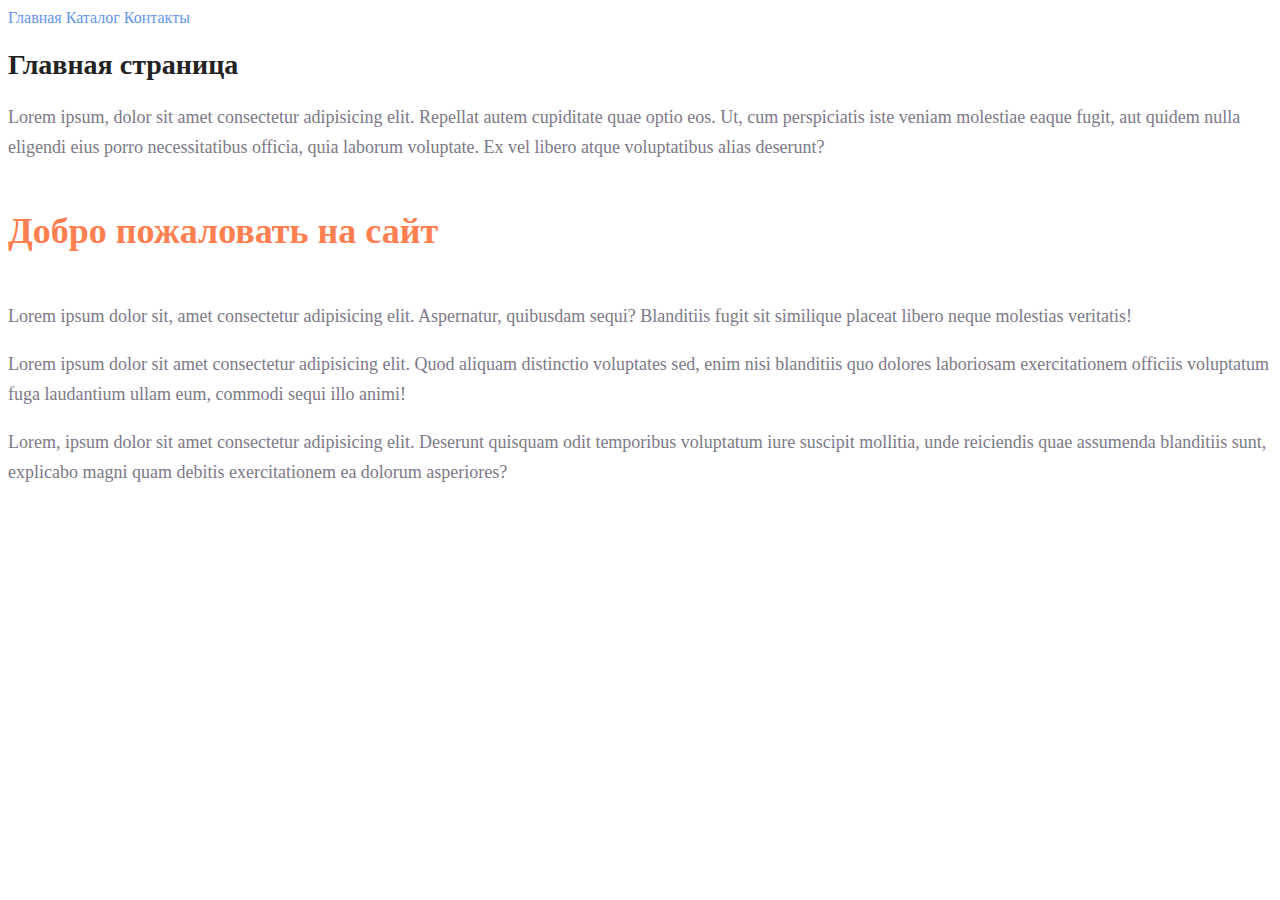
<file: DZ1/site/index.html>
<!DOCTYPE html>
<html lang="ru">

<head>
    <meta charset="UTF-8">
    <meta http-equiv="X-UA-Compatible" content="IE=edge">
    <meta name="viewport" content="width=device-width, initial-scale=1.0">
    <title>Главная</title>
    <link rel="stylesheet" href="style.css">
</head>

<body>
    <a class="menu_link" href="index.html">Главная</a>
    <a class="menu_link" href="catalog/catalog.html">Каталог</a>
    <a class="menu_link" href="contacts/contacts.html">Контакты</a>
    <h1 class="title_h1 ">Главная страница</h1>
    <p class="text_p">Lorem ipsum, dolor sit amet consectetur adipisicing elit. Repellat autem cupiditate quae optio eos. Ut, cum perspiciatis iste veniam molestiae eaque fugit, aut quidem nulla eligendi eius porro necessitatibus officia, quia laborum voluptate. Ex vel
        libero atque voluptatibus alias deserunt?</p>
    <h2 class="subject_h2">Добро пожаловать на сайт</h2>
    <p class="text_p">Lorem ipsum dolor sit, amet consectetur adipisicing elit. Aspernatur, quibusdam sequi? Blanditiis fugit sit similique placeat libero neque molestias veritatis!</p>
    <p class="text_p">Lorem ipsum dolor sit amet consectetur adipisicing elit. Quod aliquam distinctio voluptates sed, enim nisi blanditiis quo dolores laboriosam exercitationem officiis voluptatum fuga laudantium ullam eum, commodi sequi illo animi!</p>
    <p class="text_p">Lorem, ipsum dolor sit amet consectetur adipisicing elit. Deserunt quisquam odit temporibus voluptatum iure suscipit mollitia, unde reiciendis quae assumenda blanditiis sunt, explicabo magni quam debitis exercitationem ea dolorum asperiores?</p>

</body>

</html>
</file>
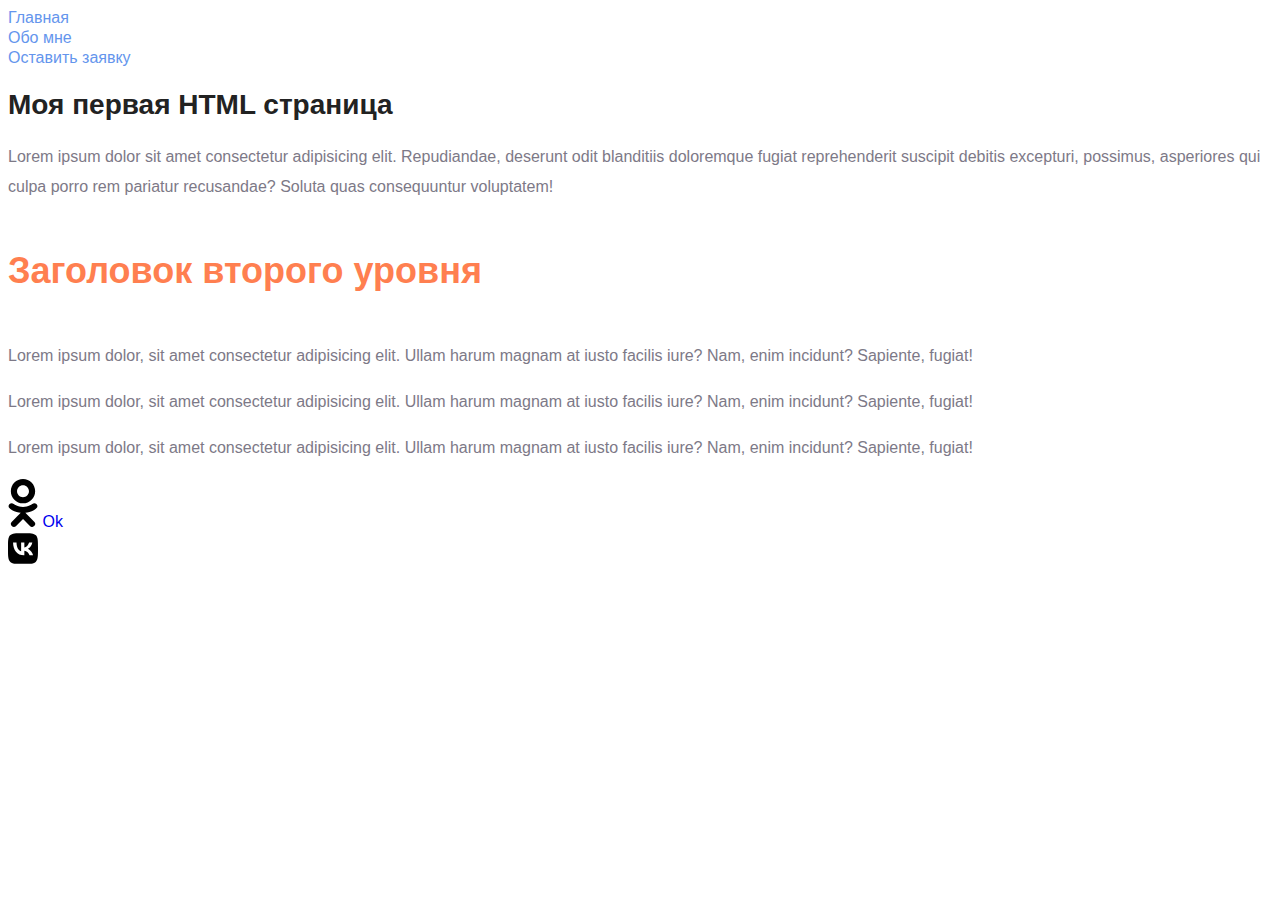
<file: Seminar2/site/index.html>
<!DOCTYPE html>
<html lang="ru">

<head>
    <meta charset="UTF-8">
    <meta http-equiv="X-UA-Compatible" content="IE=edge">
    <meta name="viewport" content="width=device-width, initial-scale=1.0">
    <title>Главная</title>
    <link rel="stylesheet" href="style.css">
</head>
<a class="nav_link" href="index.html">Главная</a><br>
<a class="nav_link" href="info/about.html">Обо мне</a><br>
<a class="nav_link" href="application.html">Оставить заявку</a><br>

<body>
    <h1 class="title">Моя первая HTML страница</h1>
    <p class="text">Lorem ipsum dolor sit amet consectetur adipisicing elit. Repudiandae, deserunt odit blanditiis doloremque fugiat reprehenderit suscipit debitis excepturi, possimus, asperiores qui culpa porro rem pariatur recusandae? Soluta quas consequuntur voluptatem!
    </p>
    <h2 class="subtitle">Заголовок второго уровня</h2>
    <p class="text">Lorem ipsum dolor, sit amet consectetur adipisicing elit. Ullam harum magnam at iusto facilis iure? Nam, enim incidunt? Sapiente, fugiat!</p>
    <p class="text">Lorem ipsum dolor, sit amet consectetur adipisicing elit. Ullam harum magnam at iusto facilis iure? Nam, enim incidunt? Sapiente, fugiat!</p>
    <p class="text">Lorem ipsum dolor, sit amet consectetur adipisicing elit. Ullam harum magnam at iusto facilis iure? Nam, enim incidunt? Sapiente, fugiat!</p>
    <a href="https://ok.ru/profile/502921236493?utm_campaign=android_share&utm_content=profile"><img width="30" src="img/odnoklassniki.svg" alt=""> Ok</a><br>
    <a href="https://vk.com/id630533702"><img width="30" src="img/vk.svg" alt=""></a><br>

</body>

</html>
</file>
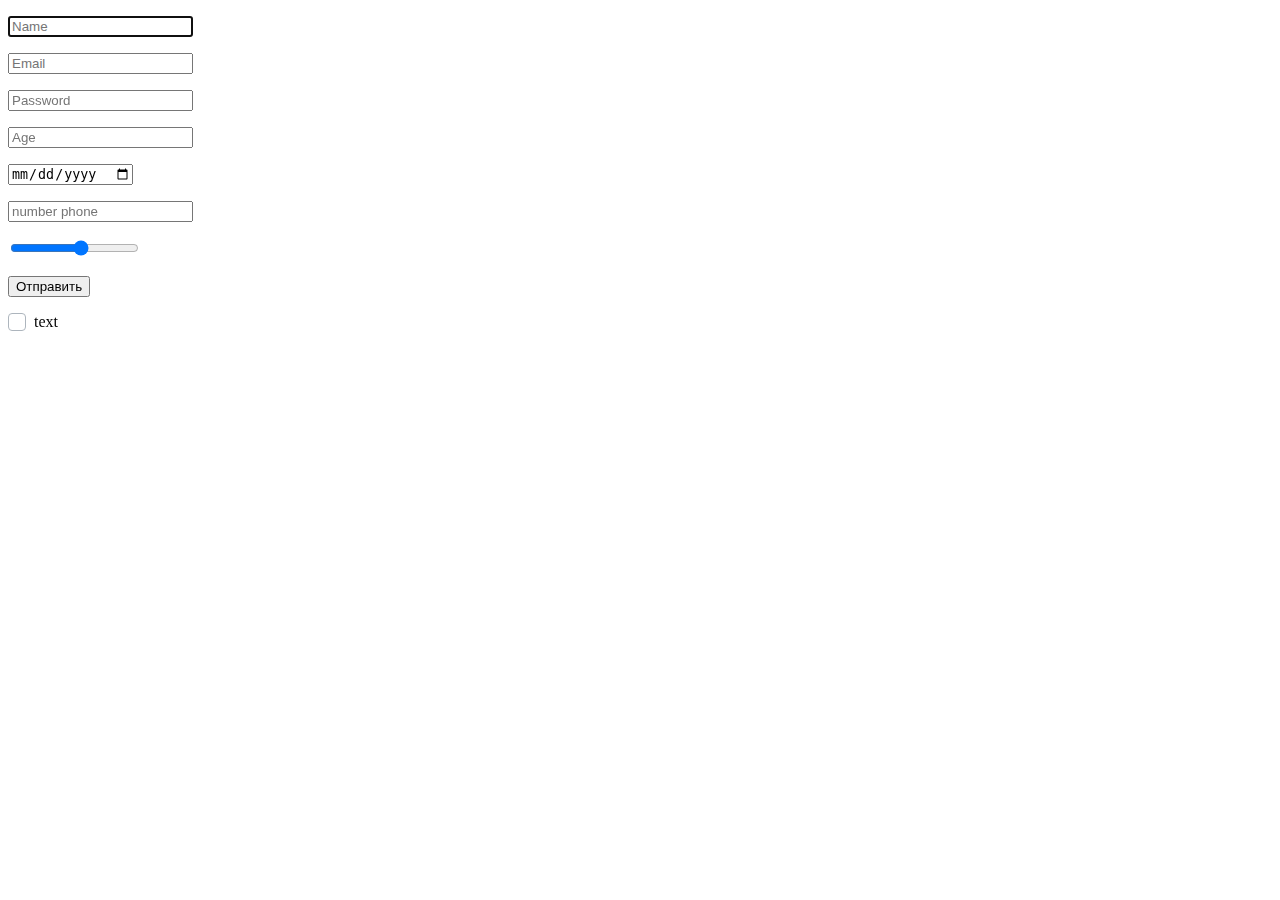
<file: Seminar14/form.html>
<!DOCTYPE html>
<html>

<head>
    <meta charset="UTF-8">
    <title>Insert title here</title>
    <script type="text/javascript"></script>
</head>
<link rel="stylesheet" href="style_check.css">

<body>
    <section>
        <form action="#">
            <p>
                <input type="text" autofocus required placeholder="Name">
            </p>
            <p>
                <input type="email" required placeholder="Email">
            </p>
            <p>
                <input type="password" required placeholder="Password">
            </p>
            <p>
                <input min="1" type="number" required placeholder="Age">
            </p>
            <p>
                <input min="1" type="date" required="Age">
            </p>
            <p>
                <input type="number" required placeholder="number phone">
            </p>
            <p>
                <input min="1" max="10" type="range" step="1" required>
            </p>
            <p>
                <button type="submit">Отправить</button>
            </p>

        </form>

    </section>
    <section>
        <input id="check" type="checkbox">
        <label for="check">text</label>
    </section>




</body>

</html>
</file>
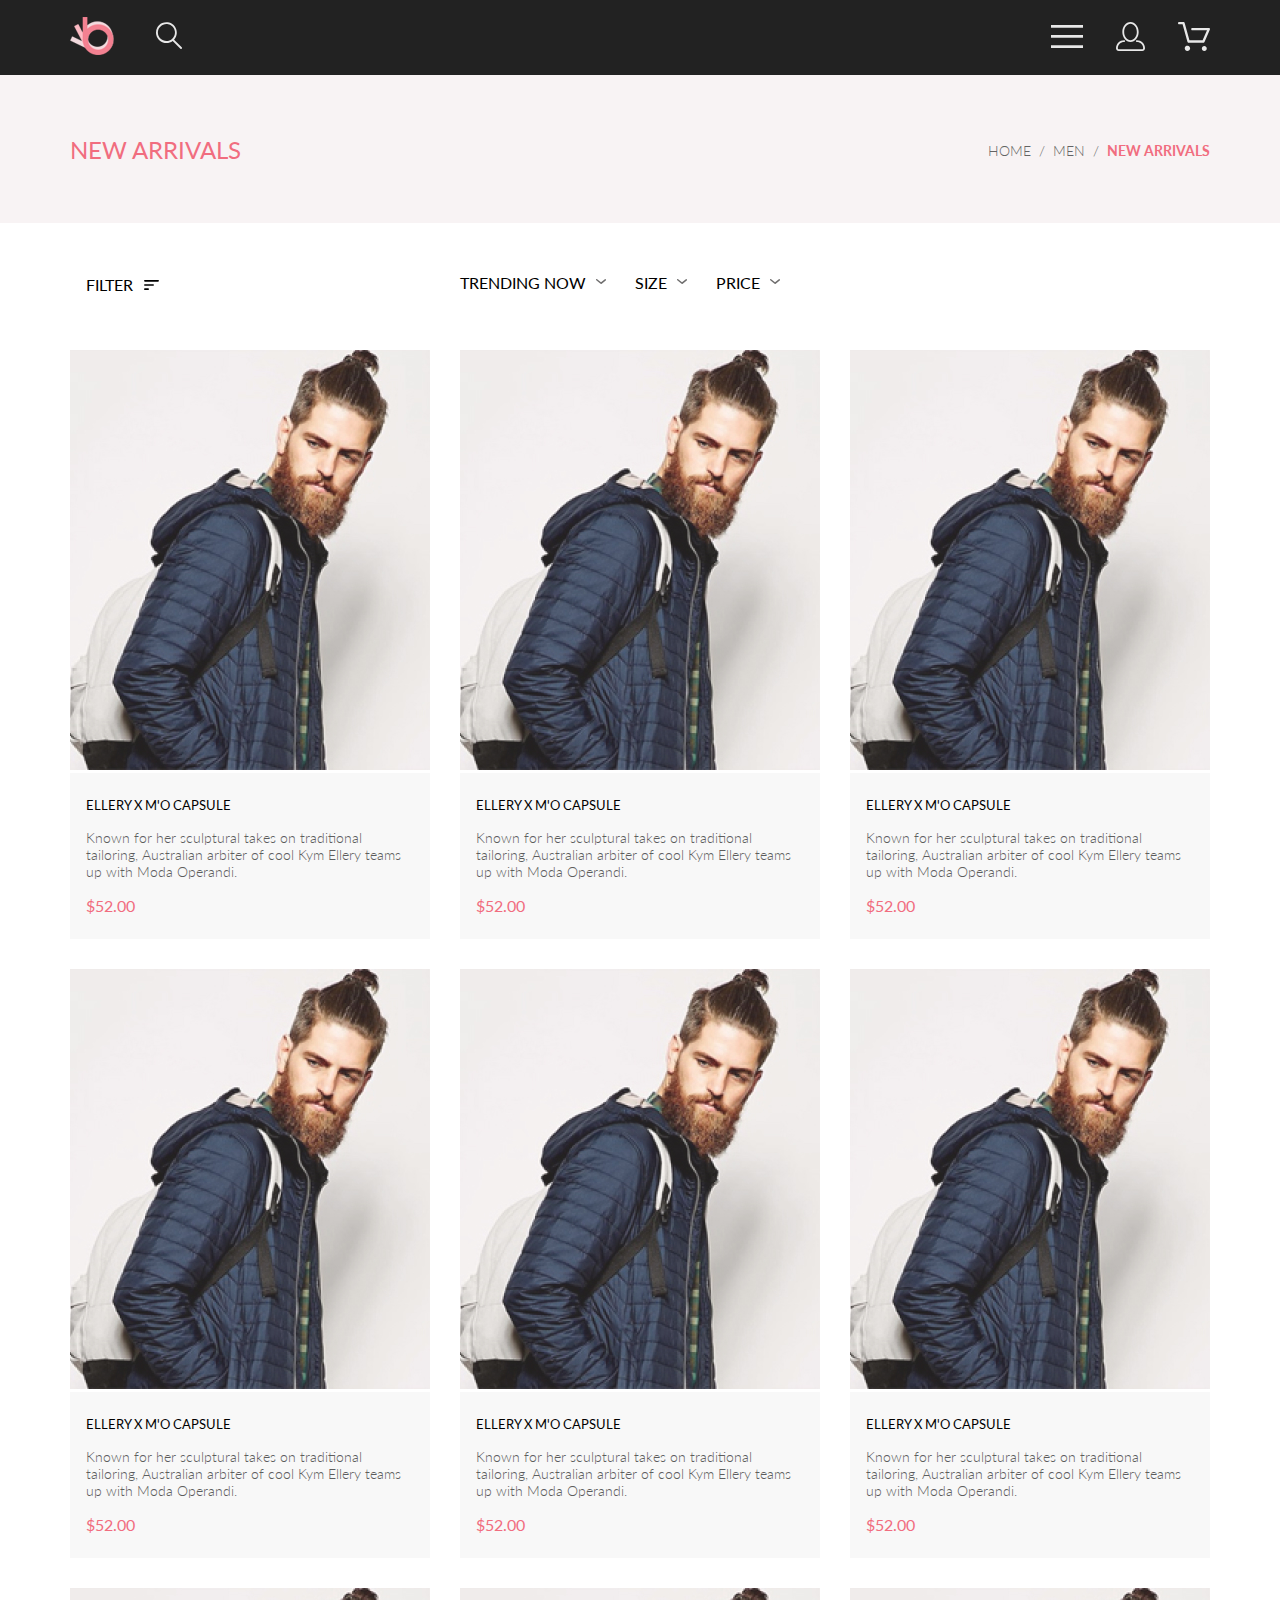
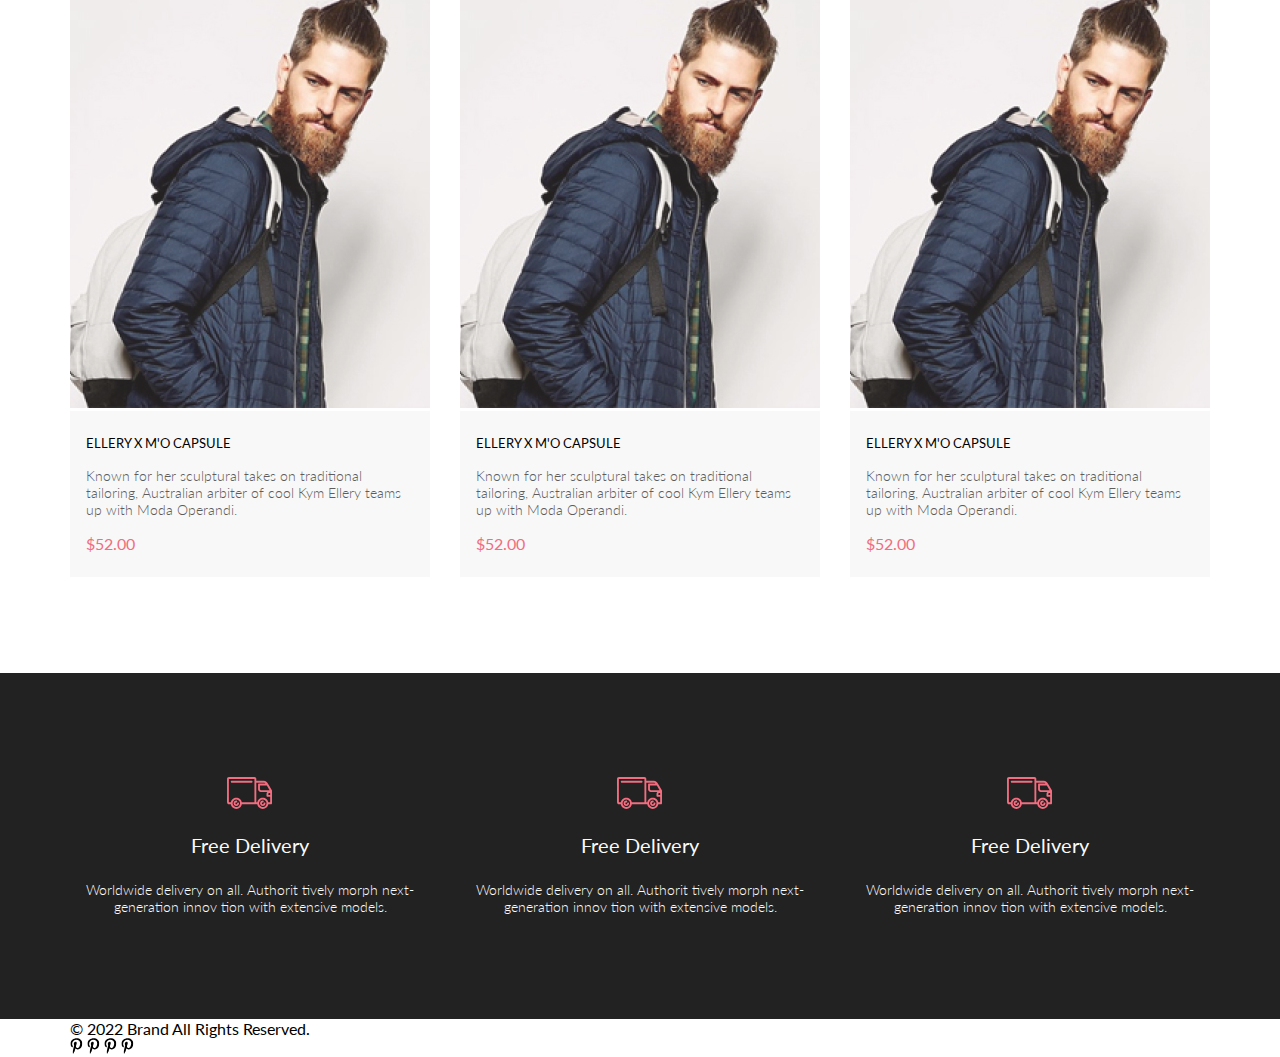
<file: site_ideal/catalog.html>
<!DOCTYPE html>
<html lang="en">

<head>
    <link rel="preconnect" href="https://fonts.googleapis.com">
    <link rel="preconnect" href="https://fonts.gstatic.com" crossorigin>
    <link href="https://fonts.googleapis.com/css2?family=Lato:wght@300;400;700;900&display=swap" rel="stylesheet">
    <meta charset="UTF-8">
    <meta http-equiv="X-UA-Compatible" content="IE=edge">
    <meta name="viewport" content="width=device-width, initial-scale=1.0">
    <title>Document</title>
    <link rel="stylesheet" href="style.css">
</head>

<body>
    <header class="header center">
        <div class="header__left">
            <a href="index.html"><img src="img/logo.png" alt="logo"></a>
            <a href="#"><img src="img/search.svg" alt="search"></a>
        </div>
        <nav class="header__right">
            <a href="catalog.html"><img src="img/menu.svg" alt="menu"></a>
            <a href="registration.html"><img src="img/reg.svg" alt="reg"></a>
            <a href="cart.html"><img src="img/cart.svg" alt="cart"></a>
        </nav>
    </header>
    <section class="head center">
        <h2 class="head__heading">NEW ARRIVALS </h2>
        <div class="breadcrumb">
            <div class="breadcrumb__box-link"><a class="breadcrumb__link" href="index.html">HOME</a></div>
            <div class="breadcrumb__box-link"><a class="breadcrumb__link" href="#">MEN</a></div>
            <div class="breadcrumb__box-link"><a class="breadcrumb__link" href="#">NEW ARRIVALS</a></div>
        </div>
    </section>
    <div class="filter-sort center">
        <div class="filter-box">
            <details class="filter">
                <summary class="filter__summary">FILTER <svg class="filter__img" width="15" height="10" viewBox="0 0 15 10" fill="none" xmlns="http://www.w3.org/2000/svg">
                    <path d="M0.833333 10H4.16667C4.625 10 5 9.625 5 9.16667C5 8.70833 4.625 8.33333 4.16667 8.33333H0.833333C0.375 8.33333 0 8.70833 0 9.16667C0 9.625 0.375 10 0.833333 10ZM0 0.833333C0 1.29167 0.375 1.66667 0.833333 1.66667H14.1667C14.625 1.66667 15 1.29167 15 0.833333C15 0.375 14.625 0 14.1667 0H0.833333C0.375 0 0 0.375 0 0.833333ZM0.833333 5.83333H9.16667C9.625 5.83333 10 5.45833 10 5C10 4.54167 9.625 4.16667 9.16667 4.16667H0.833333C0.375 4.16667 0 4.54167 0 5C0 5.45833 0.375 5.83333 0.833333 5.83333Z" fill="black"/>
                    </svg>
                </summary>
                <div class="filter__content">
                    <details class="filter__category" open>
                        <summary class="filter__category-summary">CATEGORY</summary>
                        <div class="filter__box">
                            <a class="filter__link">Accessories</a>
                            <a class="filter__link">Bags</a>
                            <a class="filter__link">Denim</a>
                            <a class="filter__link">Hoodies & Sweatshirts</a>
                            <a class="filter__link">Jackets & Coats</a>
                            <a class="filter__link">Polos</a>
                            <a class="filter__link">Shirts</a>
                            <a class="filter__link">Shoes</a>
                            <a class="filter__link">Sweaters & Knits</a>
                            <a class="filter__link">T-Shirts</a>
                            <a class="filter__link">Tanks</a>
                        </div>
                    </details>
                    <details class="filter__category">
                        <summary class="filter__category-summary">BRAND</summary>
                        <div class="filter__box">
                            <a class="filter__link">Accessories</a>
                            <a class="filter__link">Bags</a>
                            <a class="filter__link">Denim</a>
                            <a class="filter__link">Hoodies & Sweatshirts</a>
                            <a class="filter__link">Jackets & Coats</a>
                            <a class="filter__link">Polos</a>
                            <a class="filter__link">Shirts</a>
                            <a class="filter__link">Shoes</a>
                            <a class="filter__link">Sweaters & Knits</a>
                            <a class="filter__link">T-Shirts</a>
                            <a class="filter__link">Tanks</a>
                        </div>
                    </details>
                    <details class="filter__category">
                        <summary class="filter__category-summary">DESIGN</summary>
                        <div class="filter__box">
                            <a class="filter__link">Accessories</a>
                            <a class="filter__link">Bags</a>
                            <a class="filter__link">Denim</a>
                            <a class="filter__link">Hoodies & Sweatshirts</a>
                            <a class="filter__link">Jackets & Coats</a>
                            <a class="filter__link">Polos</a>
                            <a class="filter__link">Shirts</a>
                            <a class="filter__link">Shoes</a>
                            <a class="filter__link">Sweaters & Knits</a>
                            <a class="filter__link">T-Shirts</a>
                            <a class="filter__link">Tanks</a>
                        </div>
                    </details>
                </div>
            </details>
        </div>
        <div class="sort">
            <details class="sort__details">
                <summary class="sort__summary">TRENDING NOW <svg width="11" height="6" viewBox="0 0 11 6" fill="none" xmlns="http://www.w3.org/2000/svg">
                    <path d="M5.00214 5.00214C4.83521 5.00247 4.67343 4.94433 4.54488 4.83782L0.258102 1.2655C0.112196 1.14422 0.0204417 0.969958 0.00302325 0.781035C-0.0143952 0.592112 0.0439493 0.404007 0.165221 0.258101C0.286493 0.112196 0.460759 0.0204417 0.649682 0.00302327C0.838605 -0.0143952 1.02671 0.043949 1.17262 0.165221L5.00214 3.36602L8.83167 0.279536C8.90475 0.220188 8.98884 0.175869 9.0791 0.149125C9.16937 0.122382 9.26403 0.113741 9.35764 0.1237C9.45126 0.133659 9.54198 0.162021 9.6246 0.207156C9.70722 0.252292 9.7801 0.313311 9.83906 0.386705C9.90449 0.460167 9.95405 0.546351 9.98462 0.639855C10.0152 0.733359 10.0261 0.83217 10.0167 0.930097C10.0073 1.02802 9.97784 1.12296 9.93005 1.20895C9.88227 1.29494 9.81723 1.37013 9.73904 1.42982L5.45225 4.88068C5.32002 4.97036 5.16154 5.01312 5.00214 5.00214Z" fill="#6F6E6E"/>
                    </svg>
                </summary>
                <div class="sort__content">

                </div>
            </details>
            <details class="sort__details">
                <summary class="sort__summary">SIZE <svg width="11" height="6" viewBox="0 0 11 6" fill="none" xmlns="http://www.w3.org/2000/svg">
                    <path d="M5.00214 5.00214C4.83521 5.00247 4.67343 4.94433 4.54488 4.83782L0.258102 1.2655C0.112196 1.14422 0.0204417 0.969958 0.00302325 0.781035C-0.0143952 0.592112 0.0439493 0.404007 0.165221 0.258101C0.286493 0.112196 0.460759 0.0204417 0.649682 0.00302327C0.838605 -0.0143952 1.02671 0.043949 1.17262 0.165221L5.00214 3.36602L8.83167 0.279536C8.90475 0.220188 8.98884 0.175869 9.0791 0.149125C9.16937 0.122382 9.26403 0.113741 9.35764 0.1237C9.45126 0.133659 9.54198 0.162021 9.6246 0.207156C9.70722 0.252292 9.7801 0.313311 9.83906 0.386705C9.90449 0.460167 9.95405 0.546351 9.98462 0.639855C10.0152 0.733359 10.0261 0.83217 10.0167 0.930097C10.0073 1.02802 9.97784 1.12296 9.93005 1.20895C9.88227 1.29494 9.81723 1.37013 9.73904 1.42982L5.45225 4.88068C5.32002 4.97036 5.16154 5.01312 5.00214 5.00214Z" fill="#6F6E6E"/>
                    </svg></summary>
                <div class="sort__content">
                    <label class="sort__label">
                        <input type="checkbox" name="" id=""> <span>XS</span>
                    </label>
                    <label class="sort__label">
                        <input type="checkbox" name="" id=""> <span>S</span>
                    </label>
                    <label class="sort__label">
                        <input type="checkbox" name="" id=""> <span>M</span>
                    </label>
                    <label class="sort__label">
                        <input type="checkbox" name="" id=""> <span>L</span>
                    </label>
                </div>
            </details>
            <details class="sort__details">
                <summary class="sort__summary">PRICE <svg width="11" height="6" viewBox="0 0 11 6" fill="none" xmlns="http://www.w3.org/2000/svg">
                    <path d="M5.00214 5.00214C4.83521 5.00247 4.67343 4.94433 4.54488 4.83782L0.258102 1.2655C0.112196 1.14422 0.0204417 0.969958 0.00302325 0.781035C-0.0143952 0.592112 0.0439493 0.404007 0.165221 0.258101C0.286493 0.112196 0.460759 0.0204417 0.649682 0.00302327C0.838605 -0.0143952 1.02671 0.043949 1.17262 0.165221L5.00214 3.36602L8.83167 0.279536C8.90475 0.220188 8.98884 0.175869 9.0791 0.149125C9.16937 0.122382 9.26403 0.113741 9.35764 0.1237C9.45126 0.133659 9.54198 0.162021 9.6246 0.207156C9.70722 0.252292 9.7801 0.313311 9.83906 0.386705C9.90449 0.460167 9.95405 0.546351 9.98462 0.639855C10.0152 0.733359 10.0261 0.83217 10.0167 0.930097C10.0073 1.02802 9.97784 1.12296 9.93005 1.20895C9.88227 1.29494 9.81723 1.37013 9.73904 1.42982L5.45225 4.88068C5.32002 4.97036 5.16154 5.01312 5.00214 5.00214Z" fill="#6F6E6E"/>
                    </svg></summary>
                <div class="sort__content">
                    <label class="sort__label">
                        <input type="checkbox" name="" id=""> <span>XS</span>
                    </label>
                    <label class="sort__label">
                        <input type="checkbox" name="" id=""> <span>S</span>
                    </label>
                    <label class="sort__label">
                        <input type="checkbox" name="" id=""> <span>M</span>
                    </label>
                    <label class="sort__label">
                        <input type="checkbox" name="" id=""> <span>L</span>
                    </label>
                </div>
            </details>
        </div>
    </div>
    <section class="product-box center">
        <div class="product-box__content">
            <div class="product">
                <img class="product__img" src="img/product1.jpg" alt="">
                <div class="product__content">
                    <a href="product.html" class="product__heading">ELLERY X M'O CAPSULE</a>
                    <p class="product__text">Known for her sculptural takes on traditional tailoring, Australian arbiter of cool Kym Ellery teams up with Moda Operandi.</p>
                    <p class="product__price">$52.00</p>
                </div>
                <a href="#" class="product__add"><svg width="27" height="25" viewBox="0 0 27 25" fill="none" xmlns="http://www.w3.org/2000/svg">
                    <path d="M21.9509 23.2667H21.8386C21.2294 23.2667 20.7177 22.7671 20.6735 22.1294C20.629 21.4607 21.1175 20.8785 21.7626 20.8346C21.788 20.8329 21.8145 20.832 21.8405 20.832C22.4575 20.832 22.9743 21.3219 23.0201 21.9487C23.0319 22.1971 22.9914 22.5514 22.736 22.8439L22.73 22.8507L22.7242 22.8575C22.5275 23.0912 22.2607 23.2321 21.9509 23.2667ZM8.21887 23.2604C7.5683 23.2604 7.03906 22.7174 7.03906 22.05C7.03906 21.3832 7.5683 20.8406 8.21887 20.8406C8.86945 20.8406 9.39868 21.3832 9.39868 22.05C9.39868 22.7174 8.86945 23.2604 8.21887 23.2604Z" fill="white"/>
                    <path d="M21.876 22.2662C21.921 22.2549 21.9423 22.2339 21.96 22.2129C21.9678 22.2037 21.9756 22.1946 21.9835 22.1855C22.02 22.1438 22.0233 22.0553 22.0224 22.0105C22.0092 21.9044 21.9185 21.8315 21.8412 21.8315C21.8375 21.8315 21.8336 21.8317 21.8312 21.8318C21.7531 21.8372 21.6653 21.9409 21.6719 22.0625C21.6813 22.1793 21.7675 22.2662 21.8392 22.2662H21.876ZM8.21954 22.2599C8.31873 22.2599 8.39935 22.1655 8.39935 22.0496C8.39935 21.9341 8.31873 21.8401 8.21954 21.8401C8.12042 21.8401 8.03973 21.9341 8.03973 22.0496C8.03973 22.1655 8.12042 22.2599 8.21954 22.2599ZM21.9995 24.2662C21.9517 24.2662 21.8878 24.2662 21.8392 24.2662C20.7017 24.2662 19.7567 23.3545 19.6765 22.198C19.5964 20.9929 20.4937 19.9183 21.6953 19.8364C21.7441 19.8331 21.7928 19.8315 21.8412 19.8315C22.9799 19.8315 23.9413 20.7324 24.019 21.8884C24.0505 22.4915 23.8741 23.0612 23.4898 23.5012C23.1055 23.9575 22.5764 24.2177 21.9995 24.2662ZM8.21954 24.2599C7.01532 24.2599 6.03973 23.2709 6.03973 22.0496C6.03973 20.8291 7.01532 19.8401 8.21954 19.8401C9.42371 19.8401 10.3994 20.8291 10.3994 22.0496C10.3994 23.2709 9.42371 24.2599 8.21954 24.2599ZM21.1984 17.3938H9.13306C8.70013 17.3938 8.31586 17.1005 8.20331 16.6775L4.27753 2.24768H1.52173C0.993408 2.24768 0.560547 1.80859 0.560547 1.27039C0.560547 0.733032 0.993408 0.292969 1.52173 0.292969H4.99933C5.43134 0.292969 5.81561 0.586304 5.9281 1.01025L9.85394 15.4391H20.5576L24.1144 7.13379H12.2578C11.7286 7.13379 11.2957 6.69373 11.2957 6.15649C11.2957 5.61914 11.7286 5.17908 12.2578 5.17908H25.5886C25.9091 5.17908 26.2141 5.34192 26.3896 5.61914C26.566 5.89539 26.5984 6.23743 26.4697 6.547L22.0795 16.807C21.9193 17.1653 21.5827 17.3938 21.1984 17.3938Z" fill="white"/>
                    <path d="M21.876 22.2662C21.921 22.2549 21.9423 22.2339 21.96 22.2129C21.9678 22.2037 21.9756 22.1946 21.9835 22.1855C22.02 22.1438 22.0233 22.0553 22.0224 22.0105C22.0092 21.9044 21.9185 21.8315 21.8412 21.8315C21.8375 21.8315 21.8336 21.8317 21.8312 21.8318C21.7531 21.8372 21.6653 21.9409 21.6719 22.0625C21.6813 22.1793 21.7675 22.2662 21.8392 22.2662H21.876ZM8.21954 22.2599C8.31873 22.2599 8.39935 22.1655 8.39935 22.0496C8.39935 21.9341 8.31873 21.8401 8.21954 21.8401C8.12042 21.8401 8.03973 21.9341 8.03973 22.0496C8.03973 22.1655 8.12042 22.2599 8.21954 22.2599ZM21.9995 24.2662C21.9517 24.2662 21.8878 24.2662 21.8392 24.2662C20.7017 24.2662 19.7567 23.3545 19.6765 22.198C19.5964 20.9929 20.4937 19.9183 21.6953 19.8364C21.7441 19.8331 21.7928 19.8315 21.8412 19.8315C22.9799 19.8315 23.9413 20.7324 24.019 21.8884C24.0505 22.4915 23.8741 23.0612 23.4898 23.5012C23.1055 23.9575 22.5764 24.2177 21.9995 24.2662ZM8.21954 24.2599C7.01532 24.2599 6.03973 23.2709 6.03973 22.0496C6.03973 20.8291 7.01532 19.8401 8.21954 19.8401C9.42371 19.8401 10.3994 20.8291 10.3994 22.0496C10.3994 23.2709 9.42371 24.2599 8.21954 24.2599ZM21.1984 17.3938H9.13306C8.70013 17.3938 8.31586 17.1005 8.20331 16.6775L4.27753 2.24768H1.52173C0.993408 2.24768 0.560547 1.80859 0.560547 1.27039C0.560547 0.733032 0.993408 0.292969 1.52173 0.292969H4.99933C5.43134 0.292969 5.81561 0.586304 5.9281 1.01025L9.85394 15.4391H20.5576L24.1144 7.13379H12.2578C11.7286 7.13379 11.2957 6.69373 11.2957 6.15649C11.2957 5.61914 11.7286 5.17908 12.2578 5.17908H25.5886C25.9091 5.17908 26.2141 5.34192 26.3896 5.61914C26.566 5.89539 26.5984 6.23743 26.4697 6.547L22.0795 16.807C21.9193 17.1653 21.5827 17.3938 21.1984 17.3938Z" fill="white"/>
                    </svg>
                    Add to Cart</a>
            </div>
            <div class="product">
                <img class="product__img" src="img/product1.jpg" alt="">
                <div class="product__content">
                    <a href="product.html" class="product__heading">ELLERY X M'O CAPSULE</a>
                    <p class="product__text">Known for her sculptural takes on traditional tailoring, Australian arbiter of cool Kym Ellery teams up with Moda Operandi.</p>
                    <p class="product__price">$52.00</p>
                </div>
                <a href="#" class="product__add"><svg width="27" height="25" viewBox="0 0 27 25" fill="none" xmlns="http://www.w3.org/2000/svg">
                    <path d="M21.9509 23.2667H21.8386C21.2294 23.2667 20.7177 22.7671 20.6735 22.1294C20.629 21.4607 21.1175 20.8785 21.7626 20.8346C21.788 20.8329 21.8145 20.832 21.8405 20.832C22.4575 20.832 22.9743 21.3219 23.0201 21.9487C23.0319 22.1971 22.9914 22.5514 22.736 22.8439L22.73 22.8507L22.7242 22.8575C22.5275 23.0912 22.2607 23.2321 21.9509 23.2667ZM8.21887 23.2604C7.5683 23.2604 7.03906 22.7174 7.03906 22.05C7.03906 21.3832 7.5683 20.8406 8.21887 20.8406C8.86945 20.8406 9.39868 21.3832 9.39868 22.05C9.39868 22.7174 8.86945 23.2604 8.21887 23.2604Z" fill="white"/>
                    <path d="M21.876 22.2662C21.921 22.2549 21.9423 22.2339 21.96 22.2129C21.9678 22.2037 21.9756 22.1946 21.9835 22.1855C22.02 22.1438 22.0233 22.0553 22.0224 22.0105C22.0092 21.9044 21.9185 21.8315 21.8412 21.8315C21.8375 21.8315 21.8336 21.8317 21.8312 21.8318C21.7531 21.8372 21.6653 21.9409 21.6719 22.0625C21.6813 22.1793 21.7675 22.2662 21.8392 22.2662H21.876ZM8.21954 22.2599C8.31873 22.2599 8.39935 22.1655 8.39935 22.0496C8.39935 21.9341 8.31873 21.8401 8.21954 21.8401C8.12042 21.8401 8.03973 21.9341 8.03973 22.0496C8.03973 22.1655 8.12042 22.2599 8.21954 22.2599ZM21.9995 24.2662C21.9517 24.2662 21.8878 24.2662 21.8392 24.2662C20.7017 24.2662 19.7567 23.3545 19.6765 22.198C19.5964 20.9929 20.4937 19.9183 21.6953 19.8364C21.7441 19.8331 21.7928 19.8315 21.8412 19.8315C22.9799 19.8315 23.9413 20.7324 24.019 21.8884C24.0505 22.4915 23.8741 23.0612 23.4898 23.5012C23.1055 23.9575 22.5764 24.2177 21.9995 24.2662ZM8.21954 24.2599C7.01532 24.2599 6.03973 23.2709 6.03973 22.0496C6.03973 20.8291 7.01532 19.8401 8.21954 19.8401C9.42371 19.8401 10.3994 20.8291 10.3994 22.0496C10.3994 23.2709 9.42371 24.2599 8.21954 24.2599ZM21.1984 17.3938H9.13306C8.70013 17.3938 8.31586 17.1005 8.20331 16.6775L4.27753 2.24768H1.52173C0.993408 2.24768 0.560547 1.80859 0.560547 1.27039C0.560547 0.733032 0.993408 0.292969 1.52173 0.292969H4.99933C5.43134 0.292969 5.81561 0.586304 5.9281 1.01025L9.85394 15.4391H20.5576L24.1144 7.13379H12.2578C11.7286 7.13379 11.2957 6.69373 11.2957 6.15649C11.2957 5.61914 11.7286 5.17908 12.2578 5.17908H25.5886C25.9091 5.17908 26.2141 5.34192 26.3896 5.61914C26.566 5.89539 26.5984 6.23743 26.4697 6.547L22.0795 16.807C21.9193 17.1653 21.5827 17.3938 21.1984 17.3938Z" fill="white"/>
                    <path d="M21.876 22.2662C21.921 22.2549 21.9423 22.2339 21.96 22.2129C21.9678 22.2037 21.9756 22.1946 21.9835 22.1855C22.02 22.1438 22.0233 22.0553 22.0224 22.0105C22.0092 21.9044 21.9185 21.8315 21.8412 21.8315C21.8375 21.8315 21.8336 21.8317 21.8312 21.8318C21.7531 21.8372 21.6653 21.9409 21.6719 22.0625C21.6813 22.1793 21.7675 22.2662 21.8392 22.2662H21.876ZM8.21954 22.2599C8.31873 22.2599 8.39935 22.1655 8.39935 22.0496C8.39935 21.9341 8.31873 21.8401 8.21954 21.8401C8.12042 21.8401 8.03973 21.9341 8.03973 22.0496C8.03973 22.1655 8.12042 22.2599 8.21954 22.2599ZM21.9995 24.2662C21.9517 24.2662 21.8878 24.2662 21.8392 24.2662C20.7017 24.2662 19.7567 23.3545 19.6765 22.198C19.5964 20.9929 20.4937 19.9183 21.6953 19.8364C21.7441 19.8331 21.7928 19.8315 21.8412 19.8315C22.9799 19.8315 23.9413 20.7324 24.019 21.8884C24.0505 22.4915 23.8741 23.0612 23.4898 23.5012C23.1055 23.9575 22.5764 24.2177 21.9995 24.2662ZM8.21954 24.2599C7.01532 24.2599 6.03973 23.2709 6.03973 22.0496C6.03973 20.8291 7.01532 19.8401 8.21954 19.8401C9.42371 19.8401 10.3994 20.8291 10.3994 22.0496C10.3994 23.2709 9.42371 24.2599 8.21954 24.2599ZM21.1984 17.3938H9.13306C8.70013 17.3938 8.31586 17.1005 8.20331 16.6775L4.27753 2.24768H1.52173C0.993408 2.24768 0.560547 1.80859 0.560547 1.27039C0.560547 0.733032 0.993408 0.292969 1.52173 0.292969H4.99933C5.43134 0.292969 5.81561 0.586304 5.9281 1.01025L9.85394 15.4391H20.5576L24.1144 7.13379H12.2578C11.7286 7.13379 11.2957 6.69373 11.2957 6.15649C11.2957 5.61914 11.7286 5.17908 12.2578 5.17908H25.5886C25.9091 5.17908 26.2141 5.34192 26.3896 5.61914C26.566 5.89539 26.5984 6.23743 26.4697 6.547L22.0795 16.807C21.9193 17.1653 21.5827 17.3938 21.1984 17.3938Z" fill="white"/>
                    </svg>
                    Add to Cart</a>
            </div>
            <div class="product">
                <img class="product__img" src="img/product1.jpg" alt="">
                <div class="product__content">
                    <a href="product.html" class="product__heading">ELLERY X M'O CAPSULE</a>
                    <p class="product__text">Known for her sculptural takes on traditional tailoring, Australian arbiter of cool Kym Ellery teams up with Moda Operandi.</p>
                    <p class="product__price">$52.00</p>
                </div>
                <a href="#" class="product__add"><svg width="27" height="25" viewBox="0 0 27 25" fill="none" xmlns="http://www.w3.org/2000/svg">
                    <path d="M21.9509 23.2667H21.8386C21.2294 23.2667 20.7177 22.7671 20.6735 22.1294C20.629 21.4607 21.1175 20.8785 21.7626 20.8346C21.788 20.8329 21.8145 20.832 21.8405 20.832C22.4575 20.832 22.9743 21.3219 23.0201 21.9487C23.0319 22.1971 22.9914 22.5514 22.736 22.8439L22.73 22.8507L22.7242 22.8575C22.5275 23.0912 22.2607 23.2321 21.9509 23.2667ZM8.21887 23.2604C7.5683 23.2604 7.03906 22.7174 7.03906 22.05C7.03906 21.3832 7.5683 20.8406 8.21887 20.8406C8.86945 20.8406 9.39868 21.3832 9.39868 22.05C9.39868 22.7174 8.86945 23.2604 8.21887 23.2604Z" fill="white"/>
                    <path d="M21.876 22.2662C21.921 22.2549 21.9423 22.2339 21.96 22.2129C21.9678 22.2037 21.9756 22.1946 21.9835 22.1855C22.02 22.1438 22.0233 22.0553 22.0224 22.0105C22.0092 21.9044 21.9185 21.8315 21.8412 21.8315C21.8375 21.8315 21.8336 21.8317 21.8312 21.8318C21.7531 21.8372 21.6653 21.9409 21.6719 22.0625C21.6813 22.1793 21.7675 22.2662 21.8392 22.2662H21.876ZM8.21954 22.2599C8.31873 22.2599 8.39935 22.1655 8.39935 22.0496C8.39935 21.9341 8.31873 21.8401 8.21954 21.8401C8.12042 21.8401 8.03973 21.9341 8.03973 22.0496C8.03973 22.1655 8.12042 22.2599 8.21954 22.2599ZM21.9995 24.2662C21.9517 24.2662 21.8878 24.2662 21.8392 24.2662C20.7017 24.2662 19.7567 23.3545 19.6765 22.198C19.5964 20.9929 20.4937 19.9183 21.6953 19.8364C21.7441 19.8331 21.7928 19.8315 21.8412 19.8315C22.9799 19.8315 23.9413 20.7324 24.019 21.8884C24.0505 22.4915 23.8741 23.0612 23.4898 23.5012C23.1055 23.9575 22.5764 24.2177 21.9995 24.2662ZM8.21954 24.2599C7.01532 24.2599 6.03973 23.2709 6.03973 22.0496C6.03973 20.8291 7.01532 19.8401 8.21954 19.8401C9.42371 19.8401 10.3994 20.8291 10.3994 22.0496C10.3994 23.2709 9.42371 24.2599 8.21954 24.2599ZM21.1984 17.3938H9.13306C8.70013 17.3938 8.31586 17.1005 8.20331 16.6775L4.27753 2.24768H1.52173C0.993408 2.24768 0.560547 1.80859 0.560547 1.27039C0.560547 0.733032 0.993408 0.292969 1.52173 0.292969H4.99933C5.43134 0.292969 5.81561 0.586304 5.9281 1.01025L9.85394 15.4391H20.5576L24.1144 7.13379H12.2578C11.7286 7.13379 11.2957 6.69373 11.2957 6.15649C11.2957 5.61914 11.7286 5.17908 12.2578 5.17908H25.5886C25.9091 5.17908 26.2141 5.34192 26.3896 5.61914C26.566 5.89539 26.5984 6.23743 26.4697 6.547L22.0795 16.807C21.9193 17.1653 21.5827 17.3938 21.1984 17.3938Z" fill="white"/>
                    <path d="M21.876 22.2662C21.921 22.2549 21.9423 22.2339 21.96 22.2129C21.9678 22.2037 21.9756 22.1946 21.9835 22.1855C22.02 22.1438 22.0233 22.0553 22.0224 22.0105C22.0092 21.9044 21.9185 21.8315 21.8412 21.8315C21.8375 21.8315 21.8336 21.8317 21.8312 21.8318C21.7531 21.8372 21.6653 21.9409 21.6719 22.0625C21.6813 22.1793 21.7675 22.2662 21.8392 22.2662H21.876ZM8.21954 22.2599C8.31873 22.2599 8.39935 22.1655 8.39935 22.0496C8.39935 21.9341 8.31873 21.8401 8.21954 21.8401C8.12042 21.8401 8.03973 21.9341 8.03973 22.0496C8.03973 22.1655 8.12042 22.2599 8.21954 22.2599ZM21.9995 24.2662C21.9517 24.2662 21.8878 24.2662 21.8392 24.2662C20.7017 24.2662 19.7567 23.3545 19.6765 22.198C19.5964 20.9929 20.4937 19.9183 21.6953 19.8364C21.7441 19.8331 21.7928 19.8315 21.8412 19.8315C22.9799 19.8315 23.9413 20.7324 24.019 21.8884C24.0505 22.4915 23.8741 23.0612 23.4898 23.5012C23.1055 23.9575 22.5764 24.2177 21.9995 24.2662ZM8.21954 24.2599C7.01532 24.2599 6.03973 23.2709 6.03973 22.0496C6.03973 20.8291 7.01532 19.8401 8.21954 19.8401C9.42371 19.8401 10.3994 20.8291 10.3994 22.0496C10.3994 23.2709 9.42371 24.2599 8.21954 24.2599ZM21.1984 17.3938H9.13306C8.70013 17.3938 8.31586 17.1005 8.20331 16.6775L4.27753 2.24768H1.52173C0.993408 2.24768 0.560547 1.80859 0.560547 1.27039C0.560547 0.733032 0.993408 0.292969 1.52173 0.292969H4.99933C5.43134 0.292969 5.81561 0.586304 5.9281 1.01025L9.85394 15.4391H20.5576L24.1144 7.13379H12.2578C11.7286 7.13379 11.2957 6.69373 11.2957 6.15649C11.2957 5.61914 11.7286 5.17908 12.2578 5.17908H25.5886C25.9091 5.17908 26.2141 5.34192 26.3896 5.61914C26.566 5.89539 26.5984 6.23743 26.4697 6.547L22.0795 16.807C21.9193 17.1653 21.5827 17.3938 21.1984 17.3938Z" fill="white"/>
                    </svg>
                    Add to Cart</a>
            </div>
            <div class="product">
                <img class="product__img" src="img/product1.jpg" alt="">
                <div class="product__content">
                    <a href="product.html" class="product__heading">ELLERY X M'O CAPSULE</a>
                    <p class="product__text">Known for her sculptural takes on traditional tailoring, Australian arbiter of cool Kym Ellery teams up with Moda Operandi.</p>
                    <p class="product__price">$52.00</p>
                </div>
                <a href="#" class="product__add"><svg width="27" height="25" viewBox="0 0 27 25" fill="none" xmlns="http://www.w3.org/2000/svg">
                    <path d="M21.9509 23.2667H21.8386C21.2294 23.2667 20.7177 22.7671 20.6735 22.1294C20.629 21.4607 21.1175 20.8785 21.7626 20.8346C21.788 20.8329 21.8145 20.832 21.8405 20.832C22.4575 20.832 22.9743 21.3219 23.0201 21.9487C23.0319 22.1971 22.9914 22.5514 22.736 22.8439L22.73 22.8507L22.7242 22.8575C22.5275 23.0912 22.2607 23.2321 21.9509 23.2667ZM8.21887 23.2604C7.5683 23.2604 7.03906 22.7174 7.03906 22.05C7.03906 21.3832 7.5683 20.8406 8.21887 20.8406C8.86945 20.8406 9.39868 21.3832 9.39868 22.05C9.39868 22.7174 8.86945 23.2604 8.21887 23.2604Z" fill="white"/>
                    <path d="M21.876 22.2662C21.921 22.2549 21.9423 22.2339 21.96 22.2129C21.9678 22.2037 21.9756 22.1946 21.9835 22.1855C22.02 22.1438 22.0233 22.0553 22.0224 22.0105C22.0092 21.9044 21.9185 21.8315 21.8412 21.8315C21.8375 21.8315 21.8336 21.8317 21.8312 21.8318C21.7531 21.8372 21.6653 21.9409 21.6719 22.0625C21.6813 22.1793 21.7675 22.2662 21.8392 22.2662H21.876ZM8.21954 22.2599C8.31873 22.2599 8.39935 22.1655 8.39935 22.0496C8.39935 21.9341 8.31873 21.8401 8.21954 21.8401C8.12042 21.8401 8.03973 21.9341 8.03973 22.0496C8.03973 22.1655 8.12042 22.2599 8.21954 22.2599ZM21.9995 24.2662C21.9517 24.2662 21.8878 24.2662 21.8392 24.2662C20.7017 24.2662 19.7567 23.3545 19.6765 22.198C19.5964 20.9929 20.4937 19.9183 21.6953 19.8364C21.7441 19.8331 21.7928 19.8315 21.8412 19.8315C22.9799 19.8315 23.9413 20.7324 24.019 21.8884C24.0505 22.4915 23.8741 23.0612 23.4898 23.5012C23.1055 23.9575 22.5764 24.2177 21.9995 24.2662ZM8.21954 24.2599C7.01532 24.2599 6.03973 23.2709 6.03973 22.0496C6.03973 20.8291 7.01532 19.8401 8.21954 19.8401C9.42371 19.8401 10.3994 20.8291 10.3994 22.0496C10.3994 23.2709 9.42371 24.2599 8.21954 24.2599ZM21.1984 17.3938H9.13306C8.70013 17.3938 8.31586 17.1005 8.20331 16.6775L4.27753 2.24768H1.52173C0.993408 2.24768 0.560547 1.80859 0.560547 1.27039C0.560547 0.733032 0.993408 0.292969 1.52173 0.292969H4.99933C5.43134 0.292969 5.81561 0.586304 5.9281 1.01025L9.85394 15.4391H20.5576L24.1144 7.13379H12.2578C11.7286 7.13379 11.2957 6.69373 11.2957 6.15649C11.2957 5.61914 11.7286 5.17908 12.2578 5.17908H25.5886C25.9091 5.17908 26.2141 5.34192 26.3896 5.61914C26.566 5.89539 26.5984 6.23743 26.4697 6.547L22.0795 16.807C21.9193 17.1653 21.5827 17.3938 21.1984 17.3938Z" fill="white"/>
                    <path d="M21.876 22.2662C21.921 22.2549 21.9423 22.2339 21.96 22.2129C21.9678 22.2037 21.9756 22.1946 21.9835 22.1855C22.02 22.1438 22.0233 22.0553 22.0224 22.0105C22.0092 21.9044 21.9185 21.8315 21.8412 21.8315C21.8375 21.8315 21.8336 21.8317 21.8312 21.8318C21.7531 21.8372 21.6653 21.9409 21.6719 22.0625C21.6813 22.1793 21.7675 22.2662 21.8392 22.2662H21.876ZM8.21954 22.2599C8.31873 22.2599 8.39935 22.1655 8.39935 22.0496C8.39935 21.9341 8.31873 21.8401 8.21954 21.8401C8.12042 21.8401 8.03973 21.9341 8.03973 22.0496C8.03973 22.1655 8.12042 22.2599 8.21954 22.2599ZM21.9995 24.2662C21.9517 24.2662 21.8878 24.2662 21.8392 24.2662C20.7017 24.2662 19.7567 23.3545 19.6765 22.198C19.5964 20.9929 20.4937 19.9183 21.6953 19.8364C21.7441 19.8331 21.7928 19.8315 21.8412 19.8315C22.9799 19.8315 23.9413 20.7324 24.019 21.8884C24.0505 22.4915 23.8741 23.0612 23.4898 23.5012C23.1055 23.9575 22.5764 24.2177 21.9995 24.2662ZM8.21954 24.2599C7.01532 24.2599 6.03973 23.2709 6.03973 22.0496C6.03973 20.8291 7.01532 19.8401 8.21954 19.8401C9.42371 19.8401 10.3994 20.8291 10.3994 22.0496C10.3994 23.2709 9.42371 24.2599 8.21954 24.2599ZM21.1984 17.3938H9.13306C8.70013 17.3938 8.31586 17.1005 8.20331 16.6775L4.27753 2.24768H1.52173C0.993408 2.24768 0.560547 1.80859 0.560547 1.27039C0.560547 0.733032 0.993408 0.292969 1.52173 0.292969H4.99933C5.43134 0.292969 5.81561 0.586304 5.9281 1.01025L9.85394 15.4391H20.5576L24.1144 7.13379H12.2578C11.7286 7.13379 11.2957 6.69373 11.2957 6.15649C11.2957 5.61914 11.7286 5.17908 12.2578 5.17908H25.5886C25.9091 5.17908 26.2141 5.34192 26.3896 5.61914C26.566 5.89539 26.5984 6.23743 26.4697 6.547L22.0795 16.807C21.9193 17.1653 21.5827 17.3938 21.1984 17.3938Z" fill="white"/>
                    </svg>
                    Add to Cart</a>
            </div>
            <div class="product">
                <img class="product__img" src="img/product1.jpg" alt="">
                <div class="product__content">
                    <a href="product.html" class="product__heading">ELLERY X M'O CAPSULE</a>
                    <p class="product__text">Known for her sculptural takes on traditional tailoring, Australian arbiter of cool Kym Ellery teams up with Moda Operandi.</p>
                    <p class="product__price">$52.00</p>
                </div>
                <a href="#" class="product__add"><svg width="27" height="25" viewBox="0 0 27 25" fill="none" xmlns="http://www.w3.org/2000/svg">
                    <path d="M21.9509 23.2667H21.8386C21.2294 23.2667 20.7177 22.7671 20.6735 22.1294C20.629 21.4607 21.1175 20.8785 21.7626 20.8346C21.788 20.8329 21.8145 20.832 21.8405 20.832C22.4575 20.832 22.9743 21.3219 23.0201 21.9487C23.0319 22.1971 22.9914 22.5514 22.736 22.8439L22.73 22.8507L22.7242 22.8575C22.5275 23.0912 22.2607 23.2321 21.9509 23.2667ZM8.21887 23.2604C7.5683 23.2604 7.03906 22.7174 7.03906 22.05C7.03906 21.3832 7.5683 20.8406 8.21887 20.8406C8.86945 20.8406 9.39868 21.3832 9.39868 22.05C9.39868 22.7174 8.86945 23.2604 8.21887 23.2604Z" fill="white"/>
                    <path d="M21.876 22.2662C21.921 22.2549 21.9423 22.2339 21.96 22.2129C21.9678 22.2037 21.9756 22.1946 21.9835 22.1855C22.02 22.1438 22.0233 22.0553 22.0224 22.0105C22.0092 21.9044 21.9185 21.8315 21.8412 21.8315C21.8375 21.8315 21.8336 21.8317 21.8312 21.8318C21.7531 21.8372 21.6653 21.9409 21.6719 22.0625C21.6813 22.1793 21.7675 22.2662 21.8392 22.2662H21.876ZM8.21954 22.2599C8.31873 22.2599 8.39935 22.1655 8.39935 22.0496C8.39935 21.9341 8.31873 21.8401 8.21954 21.8401C8.12042 21.8401 8.03973 21.9341 8.03973 22.0496C8.03973 22.1655 8.12042 22.2599 8.21954 22.2599ZM21.9995 24.2662C21.9517 24.2662 21.8878 24.2662 21.8392 24.2662C20.7017 24.2662 19.7567 23.3545 19.6765 22.198C19.5964 20.9929 20.4937 19.9183 21.6953 19.8364C21.7441 19.8331 21.7928 19.8315 21.8412 19.8315C22.9799 19.8315 23.9413 20.7324 24.019 21.8884C24.0505 22.4915 23.8741 23.0612 23.4898 23.5012C23.1055 23.9575 22.5764 24.2177 21.9995 24.2662ZM8.21954 24.2599C7.01532 24.2599 6.03973 23.2709 6.03973 22.0496C6.03973 20.8291 7.01532 19.8401 8.21954 19.8401C9.42371 19.8401 10.3994 20.8291 10.3994 22.0496C10.3994 23.2709 9.42371 24.2599 8.21954 24.2599ZM21.1984 17.3938H9.13306C8.70013 17.3938 8.31586 17.1005 8.20331 16.6775L4.27753 2.24768H1.52173C0.993408 2.24768 0.560547 1.80859 0.560547 1.27039C0.560547 0.733032 0.993408 0.292969 1.52173 0.292969H4.99933C5.43134 0.292969 5.81561 0.586304 5.9281 1.01025L9.85394 15.4391H20.5576L24.1144 7.13379H12.2578C11.7286 7.13379 11.2957 6.69373 11.2957 6.15649C11.2957 5.61914 11.7286 5.17908 12.2578 5.17908H25.5886C25.9091 5.17908 26.2141 5.34192 26.3896 5.61914C26.566 5.89539 26.5984 6.23743 26.4697 6.547L22.0795 16.807C21.9193 17.1653 21.5827 17.3938 21.1984 17.3938Z" fill="white"/>
                    <path d="M21.876 22.2662C21.921 22.2549 21.9423 22.2339 21.96 22.2129C21.9678 22.2037 21.9756 22.1946 21.9835 22.1855C22.02 22.1438 22.0233 22.0553 22.0224 22.0105C22.0092 21.9044 21.9185 21.8315 21.8412 21.8315C21.8375 21.8315 21.8336 21.8317 21.8312 21.8318C21.7531 21.8372 21.6653 21.9409 21.6719 22.0625C21.6813 22.1793 21.7675 22.2662 21.8392 22.2662H21.876ZM8.21954 22.2599C8.31873 22.2599 8.39935 22.1655 8.39935 22.0496C8.39935 21.9341 8.31873 21.8401 8.21954 21.8401C8.12042 21.8401 8.03973 21.9341 8.03973 22.0496C8.03973 22.1655 8.12042 22.2599 8.21954 22.2599ZM21.9995 24.2662C21.9517 24.2662 21.8878 24.2662 21.8392 24.2662C20.7017 24.2662 19.7567 23.3545 19.6765 22.198C19.5964 20.9929 20.4937 19.9183 21.6953 19.8364C21.7441 19.8331 21.7928 19.8315 21.8412 19.8315C22.9799 19.8315 23.9413 20.7324 24.019 21.8884C24.0505 22.4915 23.8741 23.0612 23.4898 23.5012C23.1055 23.9575 22.5764 24.2177 21.9995 24.2662ZM8.21954 24.2599C7.01532 24.2599 6.03973 23.2709 6.03973 22.0496C6.03973 20.8291 7.01532 19.8401 8.21954 19.8401C9.42371 19.8401 10.3994 20.8291 10.3994 22.0496C10.3994 23.2709 9.42371 24.2599 8.21954 24.2599ZM21.1984 17.3938H9.13306C8.70013 17.3938 8.31586 17.1005 8.20331 16.6775L4.27753 2.24768H1.52173C0.993408 2.24768 0.560547 1.80859 0.560547 1.27039C0.560547 0.733032 0.993408 0.292969 1.52173 0.292969H4.99933C5.43134 0.292969 5.81561 0.586304 5.9281 1.01025L9.85394 15.4391H20.5576L24.1144 7.13379H12.2578C11.7286 7.13379 11.2957 6.69373 11.2957 6.15649C11.2957 5.61914 11.7286 5.17908 12.2578 5.17908H25.5886C25.9091 5.17908 26.2141 5.34192 26.3896 5.61914C26.566 5.89539 26.5984 6.23743 26.4697 6.547L22.0795 16.807C21.9193 17.1653 21.5827 17.3938 21.1984 17.3938Z" fill="white"/>
                    </svg>
                    Add to Cart</a>
            </div>
            <div class="product">
                <img class="product__img" src="img/product1.jpg" alt="">
                <div class="product__content">
                    <a href="product.html" class="product__heading">ELLERY X M'O CAPSULE</a>
                    <p class="product__text">Known for her sculptural takes on traditional tailoring, Australian arbiter of cool Kym Ellery teams up with Moda Operandi.</p>
                    <p class="product__price">$52.00</p>
                </div>
                <a href="#" class="product__add"><svg width="27" height="25" viewBox="0 0 27 25" fill="none" xmlns="http://www.w3.org/2000/svg">
                    <path d="M21.9509 23.2667H21.8386C21.2294 23.2667 20.7177 22.7671 20.6735 22.1294C20.629 21.4607 21.1175 20.8785 21.7626 20.8346C21.788 20.8329 21.8145 20.832 21.8405 20.832C22.4575 20.832 22.9743 21.3219 23.0201 21.9487C23.0319 22.1971 22.9914 22.5514 22.736 22.8439L22.73 22.8507L22.7242 22.8575C22.5275 23.0912 22.2607 23.2321 21.9509 23.2667ZM8.21887 23.2604C7.5683 23.2604 7.03906 22.7174 7.03906 22.05C7.03906 21.3832 7.5683 20.8406 8.21887 20.8406C8.86945 20.8406 9.39868 21.3832 9.39868 22.05C9.39868 22.7174 8.86945 23.2604 8.21887 23.2604Z" fill="white"/>
                    <path d="M21.876 22.2662C21.921 22.2549 21.9423 22.2339 21.96 22.2129C21.9678 22.2037 21.9756 22.1946 21.9835 22.1855C22.02 22.1438 22.0233 22.0553 22.0224 22.0105C22.0092 21.9044 21.9185 21.8315 21.8412 21.8315C21.8375 21.8315 21.8336 21.8317 21.8312 21.8318C21.7531 21.8372 21.6653 21.9409 21.6719 22.0625C21.6813 22.1793 21.7675 22.2662 21.8392 22.2662H21.876ZM8.21954 22.2599C8.31873 22.2599 8.39935 22.1655 8.39935 22.0496C8.39935 21.9341 8.31873 21.8401 8.21954 21.8401C8.12042 21.8401 8.03973 21.9341 8.03973 22.0496C8.03973 22.1655 8.12042 22.2599 8.21954 22.2599ZM21.9995 24.2662C21.9517 24.2662 21.8878 24.2662 21.8392 24.2662C20.7017 24.2662 19.7567 23.3545 19.6765 22.198C19.5964 20.9929 20.4937 19.9183 21.6953 19.8364C21.7441 19.8331 21.7928 19.8315 21.8412 19.8315C22.9799 19.8315 23.9413 20.7324 24.019 21.8884C24.0505 22.4915 23.8741 23.0612 23.4898 23.5012C23.1055 23.9575 22.5764 24.2177 21.9995 24.2662ZM8.21954 24.2599C7.01532 24.2599 6.03973 23.2709 6.03973 22.0496C6.03973 20.8291 7.01532 19.8401 8.21954 19.8401C9.42371 19.8401 10.3994 20.8291 10.3994 22.0496C10.3994 23.2709 9.42371 24.2599 8.21954 24.2599ZM21.1984 17.3938H9.13306C8.70013 17.3938 8.31586 17.1005 8.20331 16.6775L4.27753 2.24768H1.52173C0.993408 2.24768 0.560547 1.80859 0.560547 1.27039C0.560547 0.733032 0.993408 0.292969 1.52173 0.292969H4.99933C5.43134 0.292969 5.81561 0.586304 5.9281 1.01025L9.85394 15.4391H20.5576L24.1144 7.13379H12.2578C11.7286 7.13379 11.2957 6.69373 11.2957 6.15649C11.2957 5.61914 11.7286 5.17908 12.2578 5.17908H25.5886C25.9091 5.17908 26.2141 5.34192 26.3896 5.61914C26.566 5.89539 26.5984 6.23743 26.4697 6.547L22.0795 16.807C21.9193 17.1653 21.5827 17.3938 21.1984 17.3938Z" fill="white"/>
                    <path d="M21.876 22.2662C21.921 22.2549 21.9423 22.2339 21.96 22.2129C21.9678 22.2037 21.9756 22.1946 21.9835 22.1855C22.02 22.1438 22.0233 22.0553 22.0224 22.0105C22.0092 21.9044 21.9185 21.8315 21.8412 21.8315C21.8375 21.8315 21.8336 21.8317 21.8312 21.8318C21.7531 21.8372 21.6653 21.9409 21.6719 22.0625C21.6813 22.1793 21.7675 22.2662 21.8392 22.2662H21.876ZM8.21954 22.2599C8.31873 22.2599 8.39935 22.1655 8.39935 22.0496C8.39935 21.9341 8.31873 21.8401 8.21954 21.8401C8.12042 21.8401 8.03973 21.9341 8.03973 22.0496C8.03973 22.1655 8.12042 22.2599 8.21954 22.2599ZM21.9995 24.2662C21.9517 24.2662 21.8878 24.2662 21.8392 24.2662C20.7017 24.2662 19.7567 23.3545 19.6765 22.198C19.5964 20.9929 20.4937 19.9183 21.6953 19.8364C21.7441 19.8331 21.7928 19.8315 21.8412 19.8315C22.9799 19.8315 23.9413 20.7324 24.019 21.8884C24.0505 22.4915 23.8741 23.0612 23.4898 23.5012C23.1055 23.9575 22.5764 24.2177 21.9995 24.2662ZM8.21954 24.2599C7.01532 24.2599 6.03973 23.2709 6.03973 22.0496C6.03973 20.8291 7.01532 19.8401 8.21954 19.8401C9.42371 19.8401 10.3994 20.8291 10.3994 22.0496C10.3994 23.2709 9.42371 24.2599 8.21954 24.2599ZM21.1984 17.3938H9.13306C8.70013 17.3938 8.31586 17.1005 8.20331 16.6775L4.27753 2.24768H1.52173C0.993408 2.24768 0.560547 1.80859 0.560547 1.27039C0.560547 0.733032 0.993408 0.292969 1.52173 0.292969H4.99933C5.43134 0.292969 5.81561 0.586304 5.9281 1.01025L9.85394 15.4391H20.5576L24.1144 7.13379H12.2578C11.7286 7.13379 11.2957 6.69373 11.2957 6.15649C11.2957 5.61914 11.7286 5.17908 12.2578 5.17908H25.5886C25.9091 5.17908 26.2141 5.34192 26.3896 5.61914C26.566 5.89539 26.5984 6.23743 26.4697 6.547L22.0795 16.807C21.9193 17.1653 21.5827 17.3938 21.1984 17.3938Z" fill="white"/>
                    </svg>
                    Add to Cart</a>
            </div>
            <div class="product">
                <img class="product__img" src="img/product1.jpg" alt="">
                <div class="product__content">
                    <a href="product.html" class="product__heading">ELLERY X M'O CAPSULE</a>
                    <p class="product__text">Known for her sculptural takes on traditional tailoring, Australian arbiter of cool Kym Ellery teams up with Moda Operandi.</p>
                    <p class="product__price">$52.00</p>
                </div>
                <a href="#" class="product__add"><svg width="27" height="25" viewBox="0 0 27 25" fill="none" xmlns="http://www.w3.org/2000/svg">
                    <path d="M21.9509 23.2667H21.8386C21.2294 23.2667 20.7177 22.7671 20.6735 22.1294C20.629 21.4607 21.1175 20.8785 21.7626 20.8346C21.788 20.8329 21.8145 20.832 21.8405 20.832C22.4575 20.832 22.9743 21.3219 23.0201 21.9487C23.0319 22.1971 22.9914 22.5514 22.736 22.8439L22.73 22.8507L22.7242 22.8575C22.5275 23.0912 22.2607 23.2321 21.9509 23.2667ZM8.21887 23.2604C7.5683 23.2604 7.03906 22.7174 7.03906 22.05C7.03906 21.3832 7.5683 20.8406 8.21887 20.8406C8.86945 20.8406 9.39868 21.3832 9.39868 22.05C9.39868 22.7174 8.86945 23.2604 8.21887 23.2604Z" fill="white"/>
                    <path d="M21.876 22.2662C21.921 22.2549 21.9423 22.2339 21.96 22.2129C21.9678 22.2037 21.9756 22.1946 21.9835 22.1855C22.02 22.1438 22.0233 22.0553 22.0224 22.0105C22.0092 21.9044 21.9185 21.8315 21.8412 21.8315C21.8375 21.8315 21.8336 21.8317 21.8312 21.8318C21.7531 21.8372 21.6653 21.9409 21.6719 22.0625C21.6813 22.1793 21.7675 22.2662 21.8392 22.2662H21.876ZM8.21954 22.2599C8.31873 22.2599 8.39935 22.1655 8.39935 22.0496C8.39935 21.9341 8.31873 21.8401 8.21954 21.8401C8.12042 21.8401 8.03973 21.9341 8.03973 22.0496C8.03973 22.1655 8.12042 22.2599 8.21954 22.2599ZM21.9995 24.2662C21.9517 24.2662 21.8878 24.2662 21.8392 24.2662C20.7017 24.2662 19.7567 23.3545 19.6765 22.198C19.5964 20.9929 20.4937 19.9183 21.6953 19.8364C21.7441 19.8331 21.7928 19.8315 21.8412 19.8315C22.9799 19.8315 23.9413 20.7324 24.019 21.8884C24.0505 22.4915 23.8741 23.0612 23.4898 23.5012C23.1055 23.9575 22.5764 24.2177 21.9995 24.2662ZM8.21954 24.2599C7.01532 24.2599 6.03973 23.2709 6.03973 22.0496C6.03973 20.8291 7.01532 19.8401 8.21954 19.8401C9.42371 19.8401 10.3994 20.8291 10.3994 22.0496C10.3994 23.2709 9.42371 24.2599 8.21954 24.2599ZM21.1984 17.3938H9.13306C8.70013 17.3938 8.31586 17.1005 8.20331 16.6775L4.27753 2.24768H1.52173C0.993408 2.24768 0.560547 1.80859 0.560547 1.27039C0.560547 0.733032 0.993408 0.292969 1.52173 0.292969H4.99933C5.43134 0.292969 5.81561 0.586304 5.9281 1.01025L9.85394 15.4391H20.5576L24.1144 7.13379H12.2578C11.7286 7.13379 11.2957 6.69373 11.2957 6.15649C11.2957 5.61914 11.7286 5.17908 12.2578 5.17908H25.5886C25.9091 5.17908 26.2141 5.34192 26.3896 5.61914C26.566 5.89539 26.5984 6.23743 26.4697 6.547L22.0795 16.807C21.9193 17.1653 21.5827 17.3938 21.1984 17.3938Z" fill="white"/>
                    <path d="M21.876 22.2662C21.921 22.2549 21.9423 22.2339 21.96 22.2129C21.9678 22.2037 21.9756 22.1946 21.9835 22.1855C22.02 22.1438 22.0233 22.0553 22.0224 22.0105C22.0092 21.9044 21.9185 21.8315 21.8412 21.8315C21.8375 21.8315 21.8336 21.8317 21.8312 21.8318C21.7531 21.8372 21.6653 21.9409 21.6719 22.0625C21.6813 22.1793 21.7675 22.2662 21.8392 22.2662H21.876ZM8.21954 22.2599C8.31873 22.2599 8.39935 22.1655 8.39935 22.0496C8.39935 21.9341 8.31873 21.8401 8.21954 21.8401C8.12042 21.8401 8.03973 21.9341 8.03973 22.0496C8.03973 22.1655 8.12042 22.2599 8.21954 22.2599ZM21.9995 24.2662C21.9517 24.2662 21.8878 24.2662 21.8392 24.2662C20.7017 24.2662 19.7567 23.3545 19.6765 22.198C19.5964 20.9929 20.4937 19.9183 21.6953 19.8364C21.7441 19.8331 21.7928 19.8315 21.8412 19.8315C22.9799 19.8315 23.9413 20.7324 24.019 21.8884C24.0505 22.4915 23.8741 23.0612 23.4898 23.5012C23.1055 23.9575 22.5764 24.2177 21.9995 24.2662ZM8.21954 24.2599C7.01532 24.2599 6.03973 23.2709 6.03973 22.0496C6.03973 20.8291 7.01532 19.8401 8.21954 19.8401C9.42371 19.8401 10.3994 20.8291 10.3994 22.0496C10.3994 23.2709 9.42371 24.2599 8.21954 24.2599ZM21.1984 17.3938H9.13306C8.70013 17.3938 8.31586 17.1005 8.20331 16.6775L4.27753 2.24768H1.52173C0.993408 2.24768 0.560547 1.80859 0.560547 1.27039C0.560547 0.733032 0.993408 0.292969 1.52173 0.292969H4.99933C5.43134 0.292969 5.81561 0.586304 5.9281 1.01025L9.85394 15.4391H20.5576L24.1144 7.13379H12.2578C11.7286 7.13379 11.2957 6.69373 11.2957 6.15649C11.2957 5.61914 11.7286 5.17908 12.2578 5.17908H25.5886C25.9091 5.17908 26.2141 5.34192 26.3896 5.61914C26.566 5.89539 26.5984 6.23743 26.4697 6.547L22.0795 16.807C21.9193 17.1653 21.5827 17.3938 21.1984 17.3938Z" fill="white"/>
                    </svg>
                    Add to Cart</a>
            </div>
            <div class="product">
                <img class="product__img" src="img/product1.jpg" alt="">
                <div class="product__content">
                    <a href="product.html" class="product__heading">ELLERY X M'O CAPSULE</a>
                    <p class="product__text">Known for her sculptural takes on traditional tailoring, Australian arbiter of cool Kym Ellery teams up with Moda Operandi.</p>
                    <p class="product__price">$52.00</p>
                </div>
                <a href="#" class="product__add"><svg width="27" height="25" viewBox="0 0 27 25" fill="none" xmlns="http://www.w3.org/2000/svg">
                    <path d="M21.9509 23.2667H21.8386C21.2294 23.2667 20.7177 22.7671 20.6735 22.1294C20.629 21.4607 21.1175 20.8785 21.7626 20.8346C21.788 20.8329 21.8145 20.832 21.8405 20.832C22.4575 20.832 22.9743 21.3219 23.0201 21.9487C23.0319 22.1971 22.9914 22.5514 22.736 22.8439L22.73 22.8507L22.7242 22.8575C22.5275 23.0912 22.2607 23.2321 21.9509 23.2667ZM8.21887 23.2604C7.5683 23.2604 7.03906 22.7174 7.03906 22.05C7.03906 21.3832 7.5683 20.8406 8.21887 20.8406C8.86945 20.8406 9.39868 21.3832 9.39868 22.05C9.39868 22.7174 8.86945 23.2604 8.21887 23.2604Z" fill="white"/>
                    <path d="M21.876 22.2662C21.921 22.2549 21.9423 22.2339 21.96 22.2129C21.9678 22.2037 21.9756 22.1946 21.9835 22.1855C22.02 22.1438 22.0233 22.0553 22.0224 22.0105C22.0092 21.9044 21.9185 21.8315 21.8412 21.8315C21.8375 21.8315 21.8336 21.8317 21.8312 21.8318C21.7531 21.8372 21.6653 21.9409 21.6719 22.0625C21.6813 22.1793 21.7675 22.2662 21.8392 22.2662H21.876ZM8.21954 22.2599C8.31873 22.2599 8.39935 22.1655 8.39935 22.0496C8.39935 21.9341 8.31873 21.8401 8.21954 21.8401C8.12042 21.8401 8.03973 21.9341 8.03973 22.0496C8.03973 22.1655 8.12042 22.2599 8.21954 22.2599ZM21.9995 24.2662C21.9517 24.2662 21.8878 24.2662 21.8392 24.2662C20.7017 24.2662 19.7567 23.3545 19.6765 22.198C19.5964 20.9929 20.4937 19.9183 21.6953 19.8364C21.7441 19.8331 21.7928 19.8315 21.8412 19.8315C22.9799 19.8315 23.9413 20.7324 24.019 21.8884C24.0505 22.4915 23.8741 23.0612 23.4898 23.5012C23.1055 23.9575 22.5764 24.2177 21.9995 24.2662ZM8.21954 24.2599C7.01532 24.2599 6.03973 23.2709 6.03973 22.0496C6.03973 20.8291 7.01532 19.8401 8.21954 19.8401C9.42371 19.8401 10.3994 20.8291 10.3994 22.0496C10.3994 23.2709 9.42371 24.2599 8.21954 24.2599ZM21.1984 17.3938H9.13306C8.70013 17.3938 8.31586 17.1005 8.20331 16.6775L4.27753 2.24768H1.52173C0.993408 2.24768 0.560547 1.80859 0.560547 1.27039C0.560547 0.733032 0.993408 0.292969 1.52173 0.292969H4.99933C5.43134 0.292969 5.81561 0.586304 5.9281 1.01025L9.85394 15.4391H20.5576L24.1144 7.13379H12.2578C11.7286 7.13379 11.2957 6.69373 11.2957 6.15649C11.2957 5.61914 11.7286 5.17908 12.2578 5.17908H25.5886C25.9091 5.17908 26.2141 5.34192 26.3896 5.61914C26.566 5.89539 26.5984 6.23743 26.4697 6.547L22.0795 16.807C21.9193 17.1653 21.5827 17.3938 21.1984 17.3938Z" fill="white"/>
                    <path d="M21.876 22.2662C21.921 22.2549 21.9423 22.2339 21.96 22.2129C21.9678 22.2037 21.9756 22.1946 21.9835 22.1855C22.02 22.1438 22.0233 22.0553 22.0224 22.0105C22.0092 21.9044 21.9185 21.8315 21.8412 21.8315C21.8375 21.8315 21.8336 21.8317 21.8312 21.8318C21.7531 21.8372 21.6653 21.9409 21.6719 22.0625C21.6813 22.1793 21.7675 22.2662 21.8392 22.2662H21.876ZM8.21954 22.2599C8.31873 22.2599 8.39935 22.1655 8.39935 22.0496C8.39935 21.9341 8.31873 21.8401 8.21954 21.8401C8.12042 21.8401 8.03973 21.9341 8.03973 22.0496C8.03973 22.1655 8.12042 22.2599 8.21954 22.2599ZM21.9995 24.2662C21.9517 24.2662 21.8878 24.2662 21.8392 24.2662C20.7017 24.2662 19.7567 23.3545 19.6765 22.198C19.5964 20.9929 20.4937 19.9183 21.6953 19.8364C21.7441 19.8331 21.7928 19.8315 21.8412 19.8315C22.9799 19.8315 23.9413 20.7324 24.019 21.8884C24.0505 22.4915 23.8741 23.0612 23.4898 23.5012C23.1055 23.9575 22.5764 24.2177 21.9995 24.2662ZM8.21954 24.2599C7.01532 24.2599 6.03973 23.2709 6.03973 22.0496C6.03973 20.8291 7.01532 19.8401 8.21954 19.8401C9.42371 19.8401 10.3994 20.8291 10.3994 22.0496C10.3994 23.2709 9.42371 24.2599 8.21954 24.2599ZM21.1984 17.3938H9.13306C8.70013 17.3938 8.31586 17.1005 8.20331 16.6775L4.27753 2.24768H1.52173C0.993408 2.24768 0.560547 1.80859 0.560547 1.27039C0.560547 0.733032 0.993408 0.292969 1.52173 0.292969H4.99933C5.43134 0.292969 5.81561 0.586304 5.9281 1.01025L9.85394 15.4391H20.5576L24.1144 7.13379H12.2578C11.7286 7.13379 11.2957 6.69373 11.2957 6.15649C11.2957 5.61914 11.7286 5.17908 12.2578 5.17908H25.5886C25.9091 5.17908 26.2141 5.34192 26.3896 5.61914C26.566 5.89539 26.5984 6.23743 26.4697 6.547L22.0795 16.807C21.9193 17.1653 21.5827 17.3938 21.1984 17.3938Z" fill="white"/>
                    </svg>
                    Add to Cart</a>
            </div>
            <div class="product">
                <img class="product__img" src="img/product1.jpg" alt="">
                <div class="product__content">
                    <a href="product.html" class="product__heading">ELLERY X M'O CAPSULE</a>
                    <p class="product__text">Known for her sculptural takes on traditional tailoring, Australian arbiter of cool Kym Ellery teams up with Moda Operandi.</p>
                    <p class="product__price">$52.00</p>
                </div>
                <a href="#" class="product__add"><svg width="27" height="25" viewBox="0 0 27 25" fill="none" xmlns="http://www.w3.org/2000/svg">
                    <path d="M21.9509 23.2667H21.8386C21.2294 23.2667 20.7177 22.7671 20.6735 22.1294C20.629 21.4607 21.1175 20.8785 21.7626 20.8346C21.788 20.8329 21.8145 20.832 21.8405 20.832C22.4575 20.832 22.9743 21.3219 23.0201 21.9487C23.0319 22.1971 22.9914 22.5514 22.736 22.8439L22.73 22.8507L22.7242 22.8575C22.5275 23.0912 22.2607 23.2321 21.9509 23.2667ZM8.21887 23.2604C7.5683 23.2604 7.03906 22.7174 7.03906 22.05C7.03906 21.3832 7.5683 20.8406 8.21887 20.8406C8.86945 20.8406 9.39868 21.3832 9.39868 22.05C9.39868 22.7174 8.86945 23.2604 8.21887 23.2604Z" fill="white"/>
                    <path d="M21.876 22.2662C21.921 22.2549 21.9423 22.2339 21.96 22.2129C21.9678 22.2037 21.9756 22.1946 21.9835 22.1855C22.02 22.1438 22.0233 22.0553 22.0224 22.0105C22.0092 21.9044 21.9185 21.8315 21.8412 21.8315C21.8375 21.8315 21.8336 21.8317 21.8312 21.8318C21.7531 21.8372 21.6653 21.9409 21.6719 22.0625C21.6813 22.1793 21.7675 22.2662 21.8392 22.2662H21.876ZM8.21954 22.2599C8.31873 22.2599 8.39935 22.1655 8.39935 22.0496C8.39935 21.9341 8.31873 21.8401 8.21954 21.8401C8.12042 21.8401 8.03973 21.9341 8.03973 22.0496C8.03973 22.1655 8.12042 22.2599 8.21954 22.2599ZM21.9995 24.2662C21.9517 24.2662 21.8878 24.2662 21.8392 24.2662C20.7017 24.2662 19.7567 23.3545 19.6765 22.198C19.5964 20.9929 20.4937 19.9183 21.6953 19.8364C21.7441 19.8331 21.7928 19.8315 21.8412 19.8315C22.9799 19.8315 23.9413 20.7324 24.019 21.8884C24.0505 22.4915 23.8741 23.0612 23.4898 23.5012C23.1055 23.9575 22.5764 24.2177 21.9995 24.2662ZM8.21954 24.2599C7.01532 24.2599 6.03973 23.2709 6.03973 22.0496C6.03973 20.8291 7.01532 19.8401 8.21954 19.8401C9.42371 19.8401 10.3994 20.8291 10.3994 22.0496C10.3994 23.2709 9.42371 24.2599 8.21954 24.2599ZM21.1984 17.3938H9.13306C8.70013 17.3938 8.31586 17.1005 8.20331 16.6775L4.27753 2.24768H1.52173C0.993408 2.24768 0.560547 1.80859 0.560547 1.27039C0.560547 0.733032 0.993408 0.292969 1.52173 0.292969H4.99933C5.43134 0.292969 5.81561 0.586304 5.9281 1.01025L9.85394 15.4391H20.5576L24.1144 7.13379H12.2578C11.7286 7.13379 11.2957 6.69373 11.2957 6.15649C11.2957 5.61914 11.7286 5.17908 12.2578 5.17908H25.5886C25.9091 5.17908 26.2141 5.34192 26.3896 5.61914C26.566 5.89539 26.5984 6.23743 26.4697 6.547L22.0795 16.807C21.9193 17.1653 21.5827 17.3938 21.1984 17.3938Z" fill="white"/>
                    <path d="M21.876 22.2662C21.921 22.2549 21.9423 22.2339 21.96 22.2129C21.9678 22.2037 21.9756 22.1946 21.9835 22.1855C22.02 22.1438 22.0233 22.0553 22.0224 22.0105C22.0092 21.9044 21.9185 21.8315 21.8412 21.8315C21.8375 21.8315 21.8336 21.8317 21.8312 21.8318C21.7531 21.8372 21.6653 21.9409 21.6719 22.0625C21.6813 22.1793 21.7675 22.2662 21.8392 22.2662H21.876ZM8.21954 22.2599C8.31873 22.2599 8.39935 22.1655 8.39935 22.0496C8.39935 21.9341 8.31873 21.8401 8.21954 21.8401C8.12042 21.8401 8.03973 21.9341 8.03973 22.0496C8.03973 22.1655 8.12042 22.2599 8.21954 22.2599ZM21.9995 24.2662C21.9517 24.2662 21.8878 24.2662 21.8392 24.2662C20.7017 24.2662 19.7567 23.3545 19.6765 22.198C19.5964 20.9929 20.4937 19.9183 21.6953 19.8364C21.7441 19.8331 21.7928 19.8315 21.8412 19.8315C22.9799 19.8315 23.9413 20.7324 24.019 21.8884C24.0505 22.4915 23.8741 23.0612 23.4898 23.5012C23.1055 23.9575 22.5764 24.2177 21.9995 24.2662ZM8.21954 24.2599C7.01532 24.2599 6.03973 23.2709 6.03973 22.0496C6.03973 20.8291 7.01532 19.8401 8.21954 19.8401C9.42371 19.8401 10.3994 20.8291 10.3994 22.0496C10.3994 23.2709 9.42371 24.2599 8.21954 24.2599ZM21.1984 17.3938H9.13306C8.70013 17.3938 8.31586 17.1005 8.20331 16.6775L4.27753 2.24768H1.52173C0.993408 2.24768 0.560547 1.80859 0.560547 1.27039C0.560547 0.733032 0.993408 0.292969 1.52173 0.292969H4.99933C5.43134 0.292969 5.81561 0.586304 5.9281 1.01025L9.85394 15.4391H20.5576L24.1144 7.13379H12.2578C11.7286 7.13379 11.2957 6.69373 11.2957 6.15649C11.2957 5.61914 11.7286 5.17908 12.2578 5.17908H25.5886C25.9091 5.17908 26.2141 5.34192 26.3896 5.61914C26.566 5.89539 26.5984 6.23743 26.4697 6.547L22.0795 16.807C21.9193 17.1653 21.5827 17.3938 21.1984 17.3938Z" fill="white"/>
                    </svg>
                    Add to Cart</a>
            </div>
        </div>
    </section>
    <section class="advantages center">
        <article class="advantages__item">
            <img class="advantages__img" src="img/advantages-img.svg" alt="">
            <h3 class="advantages__heading">Free Delivery</h3>
            <p class="advantages__text">
                Worldwide delivery on all. Authorit tively morph next-generation innov tion with extensive models.
            </p>
        </article>
        <article class="advantages__item">
            <img class="advantages__img" src="img/advantages-img.svg" alt="">
            <h3 class="advantages__heading">Free Delivery</h3>
            <p class="advantages__text">
                Worldwide delivery on all. Authorit tively morph next-generation innov tion with extensive models.
            </p>
        </article>
        <article class="advantages__item">
            <img class="advantages__img" src="img/advantages-img.svg" alt="">
            <h3 class="advantages__heading">Free Delivery</h3>
            <p class="advantages__text">
                Worldwide delivery on all. Authorit tively morph next-generation innov tion with extensive models.
            </p>
        </article>
    </section>
    <footer>
        <section class="subscribe center">

        </section>
        <div class="footer center">
            <p class="footer__text">&copy; 2022 Brand All Rights Reserved.</p>
            <div class="icons">
                <a class="icons__link" href="#"><svg width="13" height="16" viewBox="0 0 13 16" fill="none" xmlns="http://www.w3.org/2000/svg">
                    <g clip-path="url(#clip0_128_242)">
                    <path d="M6.74032 0.203125C3.55564 0.203125 0.408203 2.34063 0.408203 5.8C0.408203 8 1.63738 9.25 2.38233 9.25C2.68963 9.25 2.86655 8.3875 2.86655 8.14375C2.86655 7.85313 2.13091 7.23438 2.13091 6.025C2.13091 3.5125 4.03055 1.73125 6.4889 1.73125C8.60271 1.73125 10.1671 2.94062 10.1671 5.1625C10.1671 6.82187 9.50597 9.93437 7.36422 9.93437C6.59133 9.93437 5.93018 9.37188 5.93018 8.56563C5.93018 7.38438 6.74963 6.24062 6.74963 5.02187C6.74963 2.95312 3.835 3.32812 3.835 5.82812C3.835 6.35312 3.90018 6.93437 4.13298 7.4125C3.70463 9.26875 2.82931 12.0344 2.82931 13.9469C2.82931 14.5375 2.91311 15.1188 2.96899 15.7094C3.07452 15.8281 3.02175 15.8156 3.18316 15.7563C4.74757 13.6 4.69169 13.1781 5.3994 10.3562C5.78119 11.0875 6.76826 11.4812 7.55046 11.4812C10.8469 11.4812 12.3275 8.24688 12.3275 5.33125C12.3275 2.22813 9.66427 0.203125 6.74032 0.203125Z" fill="black"/>
                    </g>
                    <defs>
                    <clipPath id="clip0_128_242">
                    <rect width="11.9193" height="16" fill="white" transform="translate(0.408203)"/>
                    </clipPath>
                    </defs>
                    </svg>
                    </a>
                <a class="icons__link" href="#"><svg width="13" height="16" viewBox="0 0 13 16" fill="none" xmlns="http://www.w3.org/2000/svg">
                        <g clip-path="url(#clip0_128_242)">
                        <path d="M6.74032 0.203125C3.55564 0.203125 0.408203 2.34063 0.408203 5.8C0.408203 8 1.63738 9.25 2.38233 9.25C2.68963 9.25 2.86655 8.3875 2.86655 8.14375C2.86655 7.85313 2.13091 7.23438 2.13091 6.025C2.13091 3.5125 4.03055 1.73125 6.4889 1.73125C8.60271 1.73125 10.1671 2.94062 10.1671 5.1625C10.1671 6.82187 9.50597 9.93437 7.36422 9.93437C6.59133 9.93437 5.93018 9.37188 5.93018 8.56563C5.93018 7.38438 6.74963 6.24062 6.74963 5.02187C6.74963 2.95312 3.835 3.32812 3.835 5.82812C3.835 6.35312 3.90018 6.93437 4.13298 7.4125C3.70463 9.26875 2.82931 12.0344 2.82931 13.9469C2.82931 14.5375 2.91311 15.1188 2.96899 15.7094C3.07452 15.8281 3.02175 15.8156 3.18316 15.7563C4.74757 13.6 4.69169 13.1781 5.3994 10.3562C5.78119 11.0875 6.76826 11.4812 7.55046 11.4812C10.8469 11.4812 12.3275 8.24688 12.3275 5.33125C12.3275 2.22813 9.66427 0.203125 6.74032 0.203125Z" fill="black"/>
                        </g>
                        <defs>
                        <clipPath id="clip0_128_242">
                        <rect width="11.9193" height="16" fill="white" transform="translate(0.408203)"/>
                        </clipPath>
                        </defs>
                        </svg>
                        </a>
                <a class="icons__link" href="#"><svg width="13" height="16" viewBox="0 0 13 16" fill="none" xmlns="http://www.w3.org/2000/svg">
                            <g clip-path="url(#clip0_128_242)">
                            <path d="M6.74032 0.203125C3.55564 0.203125 0.408203 2.34063 0.408203 5.8C0.408203 8 1.63738 9.25 2.38233 9.25C2.68963 9.25 2.86655 8.3875 2.86655 8.14375C2.86655 7.85313 2.13091 7.23438 2.13091 6.025C2.13091 3.5125 4.03055 1.73125 6.4889 1.73125C8.60271 1.73125 10.1671 2.94062 10.1671 5.1625C10.1671 6.82187 9.50597 9.93437 7.36422 9.93437C6.59133 9.93437 5.93018 9.37188 5.93018 8.56563C5.93018 7.38438 6.74963 6.24062 6.74963 5.02187C6.74963 2.95312 3.835 3.32812 3.835 5.82812C3.835 6.35312 3.90018 6.93437 4.13298 7.4125C3.70463 9.26875 2.82931 12.0344 2.82931 13.9469C2.82931 14.5375 2.91311 15.1188 2.96899 15.7094C3.07452 15.8281 3.02175 15.8156 3.18316 15.7563C4.74757 13.6 4.69169 13.1781 5.3994 10.3562C5.78119 11.0875 6.76826 11.4812 7.55046 11.4812C10.8469 11.4812 12.3275 8.24688 12.3275 5.33125C12.3275 2.22813 9.66427 0.203125 6.74032 0.203125Z" fill="black"/>
                            </g>
                            <defs>
                            <clipPath id="clip0_128_242">
                            <rect width="11.9193" height="16" fill="white" transform="translate(0.408203)"/>
                            </clipPath>
                            </defs>
                            </svg>
                            </a>
                <a class="icons__link" href="#"><svg width="13" height="16" viewBox="0 0 13 16" fill="none" xmlns="http://www.w3.org/2000/svg">
                                <g clip-path="url(#clip0_128_242)">
                                <path d="M6.74032 0.203125C3.55564 0.203125 0.408203 2.34063 0.408203 5.8C0.408203 8 1.63738 9.25 2.38233 9.25C2.68963 9.25 2.86655 8.3875 2.86655 8.14375C2.86655 7.85313 2.13091 7.23438 2.13091 6.025C2.13091 3.5125 4.03055 1.73125 6.4889 1.73125C8.60271 1.73125 10.1671 2.94062 10.1671 5.1625C10.1671 6.82187 9.50597 9.93437 7.36422 9.93437C6.59133 9.93437 5.93018 9.37188 5.93018 8.56563C5.93018 7.38438 6.74963 6.24062 6.74963 5.02187C6.74963 2.95312 3.835 3.32812 3.835 5.82812C3.835 6.35312 3.90018 6.93437 4.13298 7.4125C3.70463 9.26875 2.82931 12.0344 2.82931 13.9469C2.82931 14.5375 2.91311 15.1188 2.96899 15.7094C3.07452 15.8281 3.02175 15.8156 3.18316 15.7563C4.74757 13.6 4.69169 13.1781 5.3994 10.3562C5.78119 11.0875 6.76826 11.4812 7.55046 11.4812C10.8469 11.4812 12.3275 8.24688 12.3275 5.33125C12.3275 2.22813 9.66427 0.203125 6.74032 0.203125Z" fill="black"/>
                                </g>
                                <defs>
                                <clipPath id="clip0_128_242">
                                <rect width="11.9193" height="16" fill="white" transform="translate(0.408203)"/>
                                </clipPath>
                                </defs>
                                </svg>
                                </a>
            </div>
        </div>
    </footer>
</body>

</html>
</file>
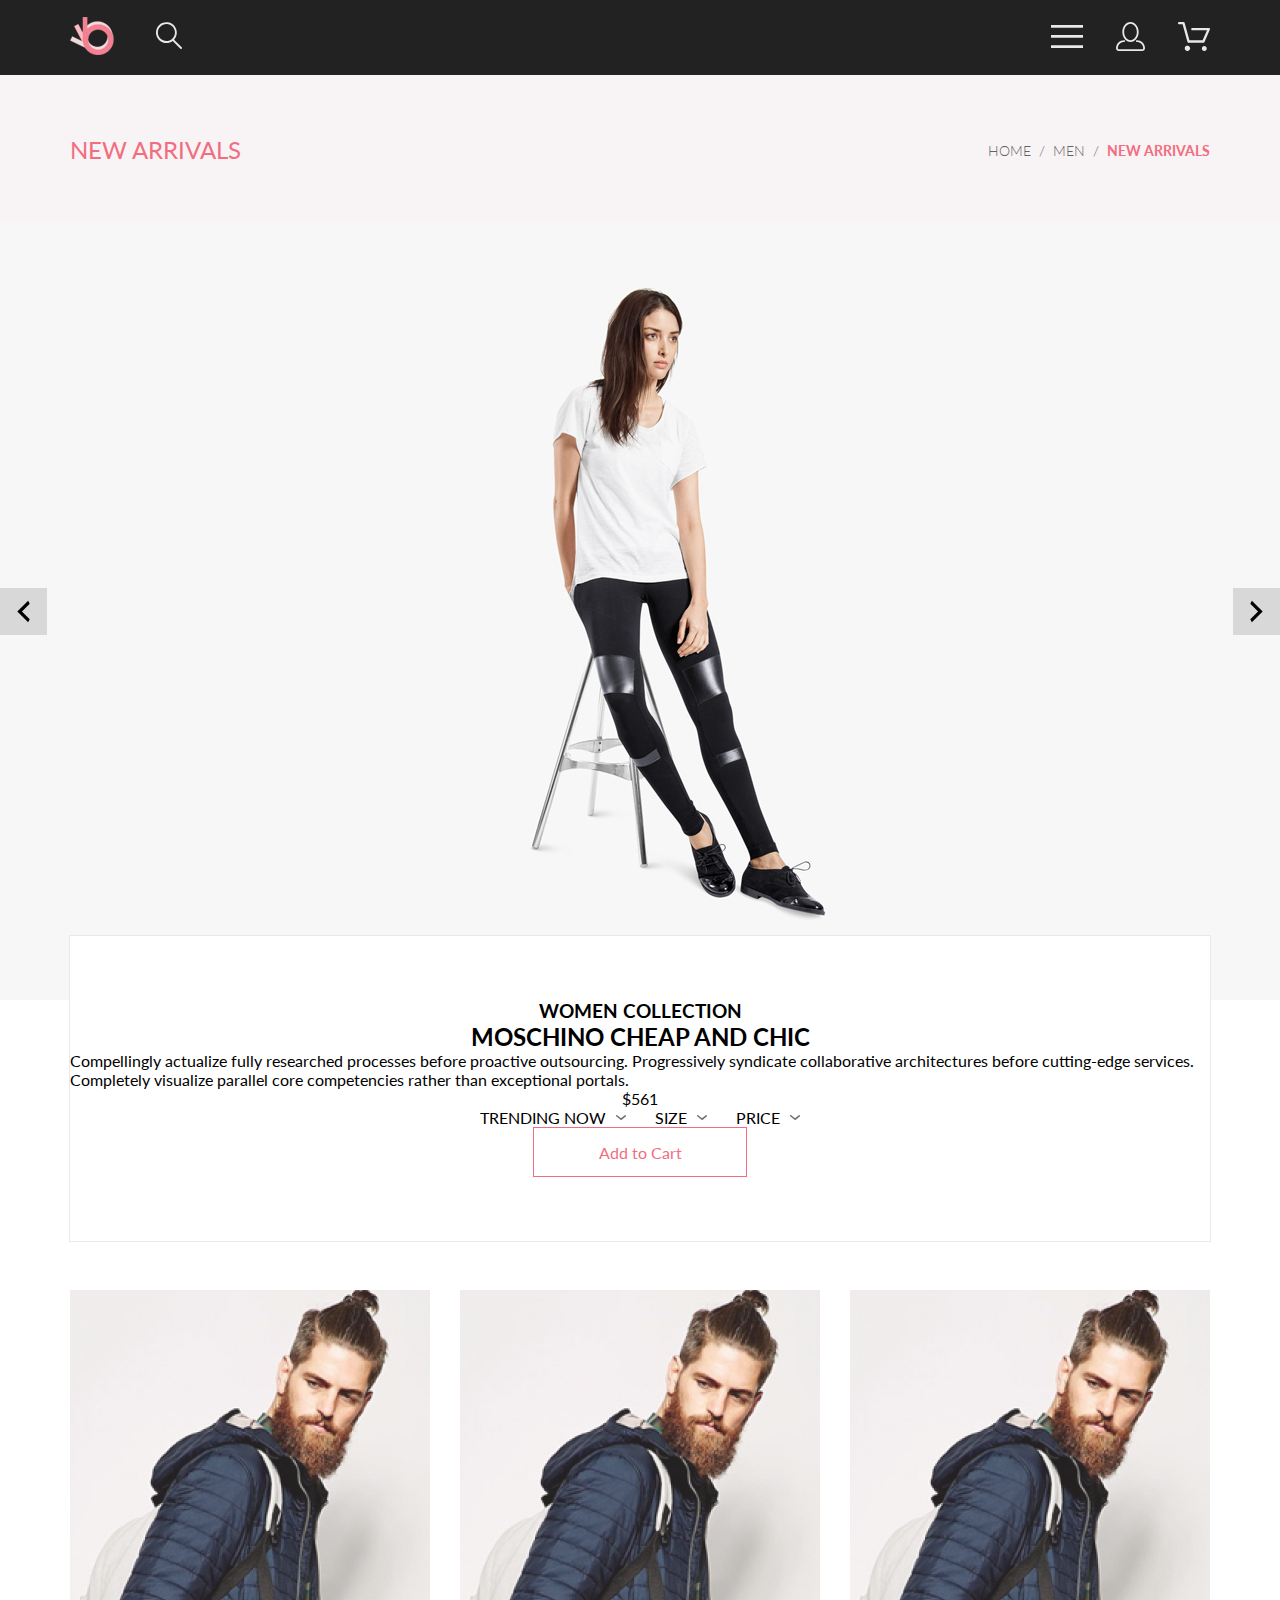
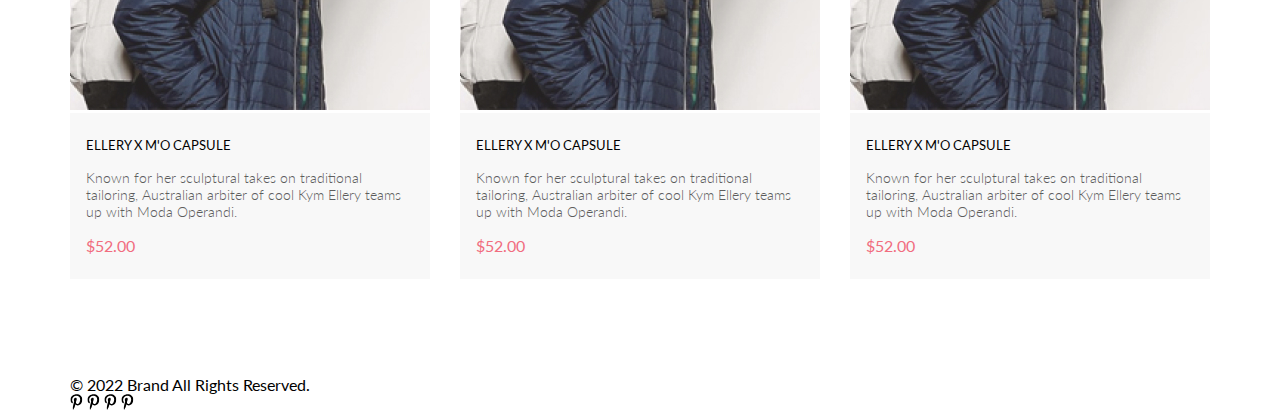
<file: site_ideal/product.html>
<!DOCTYPE html>
<html lang="en">

<head>
    <link rel="preconnect" href="https://fonts.googleapis.com">
    <link rel="preconnect" href="https://fonts.gstatic.com" crossorigin>
    <link href="https://fonts.googleapis.com/css2?family=Lato:wght@300;400;700;900&display=swap" rel="stylesheet">
    <meta charset="UTF-8">
    <meta http-equiv="X-UA-Compatible" content="IE=edge">
    <meta name="viewport" content="width=device-width, initial-scale=1.0">
    <title>Document</title>
    <link rel="stylesheet" href="style.css">
</head>

<body>
    <header class="header center">
        <div class="header__left">
            <a href="index.html"><img src="img/logo.png" alt="logo"></a>
            <a href="#"><img src="img/search.svg" alt="search"></a>
        </div>
        <nav class="header__right">
            <a href="catalog.html"><img src="img/menu.svg" alt="menu"></a>
            <a href="registration.html"><img src="img/reg.svg" alt="reg"></a>
            <a href="cart.html"><img src="img/cart.svg" alt="cart"></a>
        </nav>
    </header>
    <section class="head center">
        <h2 class="head__heading">NEW ARRIVALS </h2>
        <div class="breadcrumb">
            <div class="breadcrumb__box-link"><a class="breadcrumb__link" href="index.html">HOME</a></div>
            <div class="breadcrumb__box-link"><a class="breadcrumb__link" href="#">MEN</a></div>
            <div class="breadcrumb__box-link"><a class="breadcrumb__link" href="#">NEW ARRIVALS</a></div>
        </div>
    </section>
    <div class="slider">
        <a href="" class="slider__arrow slider__arrow_left">
            <svg width="13" height="23" viewBox="0 0 13 23" fill="none" xmlns="http://www.w3.org/2000/svg">
                <path d="M12.6998 3.7499L4.9498 11.4999L12.6998 19.2499L11.1498 22.3499L0.299805 11.4999L11.1498 0.649902L12.6998 3.7499Z" fill="black"/>
                </svg>

        </a>
        <img src="img/slider.png" alt="slider photo">
        <a href="" class="slider__arrow slider__arrow_right">
            <svg width="13" height="23" viewBox="0 0 13 23" fill="none" xmlns="http://www.w3.org/2000/svg">
                <path d="M0.299805 19.2499L8.0498 11.4999L0.299805 3.7499L1.8498 0.649902L12.6998 11.4999L1.8498 22.3499L0.299805 19.2499Z" fill="black"/>
                </svg>

        </a>
    </div>
    <section class="content">
        <h3>WOMEN COLLECTION</h3>
        <div class="content__line"></div>
        <h2 class="content__heading">MOSCHINO CHEAP AND CHIC</h2>
        <p class="content__text">
            Compellingly actualize fully researched processes before proactive outsourcing. Progressively syndicate collaborative architectures before cutting-edge services. Completely visualize parallel core competencies rather than exceptional portals.
        </p>
        <div class="content__price">$561</div>
        <div class="content__line-big"></div>
        <div class="sort">
            <details class="sort__details">
                <summary class="sort__summary">TRENDING NOW <svg width="11" height="6" viewBox="0 0 11 6" fill="none" xmlns="http://www.w3.org/2000/svg">
                    <path d="M5.00214 5.00214C4.83521 5.00247 4.67343 4.94433 4.54488 4.83782L0.258102 1.2655C0.112196 1.14422 0.0204417 0.969958 0.00302325 0.781035C-0.0143952 0.592112 0.0439493 0.404007 0.165221 0.258101C0.286493 0.112196 0.460759 0.0204417 0.649682 0.00302327C0.838605 -0.0143952 1.02671 0.043949 1.17262 0.165221L5.00214 3.36602L8.83167 0.279536C8.90475 0.220188 8.98884 0.175869 9.0791 0.149125C9.16937 0.122382 9.26403 0.113741 9.35764 0.1237C9.45126 0.133659 9.54198 0.162021 9.6246 0.207156C9.70722 0.252292 9.7801 0.313311 9.83906 0.386705C9.90449 0.460167 9.95405 0.546351 9.98462 0.639855C10.0152 0.733359 10.0261 0.83217 10.0167 0.930097C10.0073 1.02802 9.97784 1.12296 9.93005 1.20895C9.88227 1.29494 9.81723 1.37013 9.73904 1.42982L5.45225 4.88068C5.32002 4.97036 5.16154 5.01312 5.00214 5.00214Z" fill="#6F6E6E"/>
                    </svg>
                </summary>
                <div class="sort__content">

                </div>
            </details>
            <details class="sort__details">
                <summary class="sort__summary">SIZE <svg width="11" height="6" viewBox="0 0 11 6" fill="none" xmlns="http://www.w3.org/2000/svg">
                    <path d="M5.00214 5.00214C4.83521 5.00247 4.67343 4.94433 4.54488 4.83782L0.258102 1.2655C0.112196 1.14422 0.0204417 0.969958 0.00302325 0.781035C-0.0143952 0.592112 0.0439493 0.404007 0.165221 0.258101C0.286493 0.112196 0.460759 0.0204417 0.649682 0.00302327C0.838605 -0.0143952 1.02671 0.043949 1.17262 0.165221L5.00214 3.36602L8.83167 0.279536C8.90475 0.220188 8.98884 0.175869 9.0791 0.149125C9.16937 0.122382 9.26403 0.113741 9.35764 0.1237C9.45126 0.133659 9.54198 0.162021 9.6246 0.207156C9.70722 0.252292 9.7801 0.313311 9.83906 0.386705C9.90449 0.460167 9.95405 0.546351 9.98462 0.639855C10.0152 0.733359 10.0261 0.83217 10.0167 0.930097C10.0073 1.02802 9.97784 1.12296 9.93005 1.20895C9.88227 1.29494 9.81723 1.37013 9.73904 1.42982L5.45225 4.88068C5.32002 4.97036 5.16154 5.01312 5.00214 5.00214Z" fill="#6F6E6E"/>
                    </svg></summary>
                <div class="sort__content">
                    <label class="sort__label">
                        <input type="checkbox" name="" id=""> <span>XS</span>
                    </label>
                    <label class="sort__label">
                        <input type="checkbox" name="" id=""> <span>S</span>
                    </label>
                    <label class="sort__label">
                        <input type="checkbox" name="" id=""> <span>M</span>
                    </label>
                    <label class="sort__label">
                        <input type="checkbox" name="" id=""> <span>L</span>
                    </label>
                </div>
            </details>
            <details class="sort__details">
                <summary class="sort__summary">PRICE <svg width="11" height="6" viewBox="0 0 11 6" fill="none" xmlns="http://www.w3.org/2000/svg">
                    <path d="M5.00214 5.00214C4.83521 5.00247 4.67343 4.94433 4.54488 4.83782L0.258102 1.2655C0.112196 1.14422 0.0204417 0.969958 0.00302325 0.781035C-0.0143952 0.592112 0.0439493 0.404007 0.165221 0.258101C0.286493 0.112196 0.460759 0.0204417 0.649682 0.00302327C0.838605 -0.0143952 1.02671 0.043949 1.17262 0.165221L5.00214 3.36602L8.83167 0.279536C8.90475 0.220188 8.98884 0.175869 9.0791 0.149125C9.16937 0.122382 9.26403 0.113741 9.35764 0.1237C9.45126 0.133659 9.54198 0.162021 9.6246 0.207156C9.70722 0.252292 9.7801 0.313311 9.83906 0.386705C9.90449 0.460167 9.95405 0.546351 9.98462 0.639855C10.0152 0.733359 10.0261 0.83217 10.0167 0.930097C10.0073 1.02802 9.97784 1.12296 9.93005 1.20895C9.88227 1.29494 9.81723 1.37013 9.73904 1.42982L5.45225 4.88068C5.32002 4.97036 5.16154 5.01312 5.00214 5.00214Z" fill="#6F6E6E"/>
                    </svg></summary>
                <div class="sort__content">
                    <label class="sort__label">
                        <input type="checkbox" name="" id=""> <span>XS</span>
                    </label>
                    <label class="sort__label">
                        <input type="checkbox" name="" id=""> <span>S</span>
                    </label>
                    <label class="sort__label">
                        <input type="checkbox" name="" id=""> <span>M</span>
                    </label>
                    <label class="sort__label">
                        <input type="checkbox" name="" id=""> <span>L</span>
                    </label>
                </div>
            </details>
        </div>
        <div class="button">
            Add to Cart</div>
    </section>

    <section class="product-box center">
        <div class="product-box__content">
            <div class="product">
                <img class="product__img" src="img/product1.jpg" alt="">
                <div class="product__content">
                    <a href="product.html" class="product__heading">ELLERY X M'O CAPSULE</a>
                    <p class="product__text">Known for her sculptural takes on traditional tailoring, Australian arbiter of cool Kym Ellery teams up with Moda Operandi.</p>
                    <p class="product__price">$52.00</p>
                </div>
                <a href="#" class="product__add"><svg width="27" height="25" viewBox="0 0 27 25" fill="none" xmlns="http://www.w3.org/2000/svg">
                    <path d="M21.9509 23.2667H21.8386C21.2294 23.2667 20.7177 22.7671 20.6735 22.1294C20.629 21.4607 21.1175 20.8785 21.7626 20.8346C21.788 20.8329 21.8145 20.832 21.8405 20.832C22.4575 20.832 22.9743 21.3219 23.0201 21.9487C23.0319 22.1971 22.9914 22.5514 22.736 22.8439L22.73 22.8507L22.7242 22.8575C22.5275 23.0912 22.2607 23.2321 21.9509 23.2667ZM8.21887 23.2604C7.5683 23.2604 7.03906 22.7174 7.03906 22.05C7.03906 21.3832 7.5683 20.8406 8.21887 20.8406C8.86945 20.8406 9.39868 21.3832 9.39868 22.05C9.39868 22.7174 8.86945 23.2604 8.21887 23.2604Z" fill="white"/>
                    <path d="M21.876 22.2662C21.921 22.2549 21.9423 22.2339 21.96 22.2129C21.9678 22.2037 21.9756 22.1946 21.9835 22.1855C22.02 22.1438 22.0233 22.0553 22.0224 22.0105C22.0092 21.9044 21.9185 21.8315 21.8412 21.8315C21.8375 21.8315 21.8336 21.8317 21.8312 21.8318C21.7531 21.8372 21.6653 21.9409 21.6719 22.0625C21.6813 22.1793 21.7675 22.2662 21.8392 22.2662H21.876ZM8.21954 22.2599C8.31873 22.2599 8.39935 22.1655 8.39935 22.0496C8.39935 21.9341 8.31873 21.8401 8.21954 21.8401C8.12042 21.8401 8.03973 21.9341 8.03973 22.0496C8.03973 22.1655 8.12042 22.2599 8.21954 22.2599ZM21.9995 24.2662C21.9517 24.2662 21.8878 24.2662 21.8392 24.2662C20.7017 24.2662 19.7567 23.3545 19.6765 22.198C19.5964 20.9929 20.4937 19.9183 21.6953 19.8364C21.7441 19.8331 21.7928 19.8315 21.8412 19.8315C22.9799 19.8315 23.9413 20.7324 24.019 21.8884C24.0505 22.4915 23.8741 23.0612 23.4898 23.5012C23.1055 23.9575 22.5764 24.2177 21.9995 24.2662ZM8.21954 24.2599C7.01532 24.2599 6.03973 23.2709 6.03973 22.0496C6.03973 20.8291 7.01532 19.8401 8.21954 19.8401C9.42371 19.8401 10.3994 20.8291 10.3994 22.0496C10.3994 23.2709 9.42371 24.2599 8.21954 24.2599ZM21.1984 17.3938H9.13306C8.70013 17.3938 8.31586 17.1005 8.20331 16.6775L4.27753 2.24768H1.52173C0.993408 2.24768 0.560547 1.80859 0.560547 1.27039C0.560547 0.733032 0.993408 0.292969 1.52173 0.292969H4.99933C5.43134 0.292969 5.81561 0.586304 5.9281 1.01025L9.85394 15.4391H20.5576L24.1144 7.13379H12.2578C11.7286 7.13379 11.2957 6.69373 11.2957 6.15649C11.2957 5.61914 11.7286 5.17908 12.2578 5.17908H25.5886C25.9091 5.17908 26.2141 5.34192 26.3896 5.61914C26.566 5.89539 26.5984 6.23743 26.4697 6.547L22.0795 16.807C21.9193 17.1653 21.5827 17.3938 21.1984 17.3938Z" fill="white"/>
                    <path d="M21.876 22.2662C21.921 22.2549 21.9423 22.2339 21.96 22.2129C21.9678 22.2037 21.9756 22.1946 21.9835 22.1855C22.02 22.1438 22.0233 22.0553 22.0224 22.0105C22.0092 21.9044 21.9185 21.8315 21.8412 21.8315C21.8375 21.8315 21.8336 21.8317 21.8312 21.8318C21.7531 21.8372 21.6653 21.9409 21.6719 22.0625C21.6813 22.1793 21.7675 22.2662 21.8392 22.2662H21.876ZM8.21954 22.2599C8.31873 22.2599 8.39935 22.1655 8.39935 22.0496C8.39935 21.9341 8.31873 21.8401 8.21954 21.8401C8.12042 21.8401 8.03973 21.9341 8.03973 22.0496C8.03973 22.1655 8.12042 22.2599 8.21954 22.2599ZM21.9995 24.2662C21.9517 24.2662 21.8878 24.2662 21.8392 24.2662C20.7017 24.2662 19.7567 23.3545 19.6765 22.198C19.5964 20.9929 20.4937 19.9183 21.6953 19.8364C21.7441 19.8331 21.7928 19.8315 21.8412 19.8315C22.9799 19.8315 23.9413 20.7324 24.019 21.8884C24.0505 22.4915 23.8741 23.0612 23.4898 23.5012C23.1055 23.9575 22.5764 24.2177 21.9995 24.2662ZM8.21954 24.2599C7.01532 24.2599 6.03973 23.2709 6.03973 22.0496C6.03973 20.8291 7.01532 19.8401 8.21954 19.8401C9.42371 19.8401 10.3994 20.8291 10.3994 22.0496C10.3994 23.2709 9.42371 24.2599 8.21954 24.2599ZM21.1984 17.3938H9.13306C8.70013 17.3938 8.31586 17.1005 8.20331 16.6775L4.27753 2.24768H1.52173C0.993408 2.24768 0.560547 1.80859 0.560547 1.27039C0.560547 0.733032 0.993408 0.292969 1.52173 0.292969H4.99933C5.43134 0.292969 5.81561 0.586304 5.9281 1.01025L9.85394 15.4391H20.5576L24.1144 7.13379H12.2578C11.7286 7.13379 11.2957 6.69373 11.2957 6.15649C11.2957 5.61914 11.7286 5.17908 12.2578 5.17908H25.5886C25.9091 5.17908 26.2141 5.34192 26.3896 5.61914C26.566 5.89539 26.5984 6.23743 26.4697 6.547L22.0795 16.807C21.9193 17.1653 21.5827 17.3938 21.1984 17.3938Z" fill="white"/>
                    </svg>
                    Add to Cart</a>
            </div>
            <div class="product">
                <img class="product__img" src="img/product1.jpg" alt="">
                <div class="product__content">
                    <a href="product.html" class="product__heading">ELLERY X M'O CAPSULE</a>
                    <p class="product__text">Known for her sculptural takes on traditional tailoring, Australian arbiter of cool Kym Ellery teams up with Moda Operandi.</p>
                    <p class="product__price">$52.00</p>
                </div>
                <a href="#" class="product__add"><svg width="27" height="25" viewBox="0 0 27 25" fill="none" xmlns="http://www.w3.org/2000/svg">
                    <path d="M21.9509 23.2667H21.8386C21.2294 23.2667 20.7177 22.7671 20.6735 22.1294C20.629 21.4607 21.1175 20.8785 21.7626 20.8346C21.788 20.8329 21.8145 20.832 21.8405 20.832C22.4575 20.832 22.9743 21.3219 23.0201 21.9487C23.0319 22.1971 22.9914 22.5514 22.736 22.8439L22.73 22.8507L22.7242 22.8575C22.5275 23.0912 22.2607 23.2321 21.9509 23.2667ZM8.21887 23.2604C7.5683 23.2604 7.03906 22.7174 7.03906 22.05C7.03906 21.3832 7.5683 20.8406 8.21887 20.8406C8.86945 20.8406 9.39868 21.3832 9.39868 22.05C9.39868 22.7174 8.86945 23.2604 8.21887 23.2604Z" fill="white"/>
                    <path d="M21.876 22.2662C21.921 22.2549 21.9423 22.2339 21.96 22.2129C21.9678 22.2037 21.9756 22.1946 21.9835 22.1855C22.02 22.1438 22.0233 22.0553 22.0224 22.0105C22.0092 21.9044 21.9185 21.8315 21.8412 21.8315C21.8375 21.8315 21.8336 21.8317 21.8312 21.8318C21.7531 21.8372 21.6653 21.9409 21.6719 22.0625C21.6813 22.1793 21.7675 22.2662 21.8392 22.2662H21.876ZM8.21954 22.2599C8.31873 22.2599 8.39935 22.1655 8.39935 22.0496C8.39935 21.9341 8.31873 21.8401 8.21954 21.8401C8.12042 21.8401 8.03973 21.9341 8.03973 22.0496C8.03973 22.1655 8.12042 22.2599 8.21954 22.2599ZM21.9995 24.2662C21.9517 24.2662 21.8878 24.2662 21.8392 24.2662C20.7017 24.2662 19.7567 23.3545 19.6765 22.198C19.5964 20.9929 20.4937 19.9183 21.6953 19.8364C21.7441 19.8331 21.7928 19.8315 21.8412 19.8315C22.9799 19.8315 23.9413 20.7324 24.019 21.8884C24.0505 22.4915 23.8741 23.0612 23.4898 23.5012C23.1055 23.9575 22.5764 24.2177 21.9995 24.2662ZM8.21954 24.2599C7.01532 24.2599 6.03973 23.2709 6.03973 22.0496C6.03973 20.8291 7.01532 19.8401 8.21954 19.8401C9.42371 19.8401 10.3994 20.8291 10.3994 22.0496C10.3994 23.2709 9.42371 24.2599 8.21954 24.2599ZM21.1984 17.3938H9.13306C8.70013 17.3938 8.31586 17.1005 8.20331 16.6775L4.27753 2.24768H1.52173C0.993408 2.24768 0.560547 1.80859 0.560547 1.27039C0.560547 0.733032 0.993408 0.292969 1.52173 0.292969H4.99933C5.43134 0.292969 5.81561 0.586304 5.9281 1.01025L9.85394 15.4391H20.5576L24.1144 7.13379H12.2578C11.7286 7.13379 11.2957 6.69373 11.2957 6.15649C11.2957 5.61914 11.7286 5.17908 12.2578 5.17908H25.5886C25.9091 5.17908 26.2141 5.34192 26.3896 5.61914C26.566 5.89539 26.5984 6.23743 26.4697 6.547L22.0795 16.807C21.9193 17.1653 21.5827 17.3938 21.1984 17.3938Z" fill="white"/>
                    <path d="M21.876 22.2662C21.921 22.2549 21.9423 22.2339 21.96 22.2129C21.9678 22.2037 21.9756 22.1946 21.9835 22.1855C22.02 22.1438 22.0233 22.0553 22.0224 22.0105C22.0092 21.9044 21.9185 21.8315 21.8412 21.8315C21.8375 21.8315 21.8336 21.8317 21.8312 21.8318C21.7531 21.8372 21.6653 21.9409 21.6719 22.0625C21.6813 22.1793 21.7675 22.2662 21.8392 22.2662H21.876ZM8.21954 22.2599C8.31873 22.2599 8.39935 22.1655 8.39935 22.0496C8.39935 21.9341 8.31873 21.8401 8.21954 21.8401C8.12042 21.8401 8.03973 21.9341 8.03973 22.0496C8.03973 22.1655 8.12042 22.2599 8.21954 22.2599ZM21.9995 24.2662C21.9517 24.2662 21.8878 24.2662 21.8392 24.2662C20.7017 24.2662 19.7567 23.3545 19.6765 22.198C19.5964 20.9929 20.4937 19.9183 21.6953 19.8364C21.7441 19.8331 21.7928 19.8315 21.8412 19.8315C22.9799 19.8315 23.9413 20.7324 24.019 21.8884C24.0505 22.4915 23.8741 23.0612 23.4898 23.5012C23.1055 23.9575 22.5764 24.2177 21.9995 24.2662ZM8.21954 24.2599C7.01532 24.2599 6.03973 23.2709 6.03973 22.0496C6.03973 20.8291 7.01532 19.8401 8.21954 19.8401C9.42371 19.8401 10.3994 20.8291 10.3994 22.0496C10.3994 23.2709 9.42371 24.2599 8.21954 24.2599ZM21.1984 17.3938H9.13306C8.70013 17.3938 8.31586 17.1005 8.20331 16.6775L4.27753 2.24768H1.52173C0.993408 2.24768 0.560547 1.80859 0.560547 1.27039C0.560547 0.733032 0.993408 0.292969 1.52173 0.292969H4.99933C5.43134 0.292969 5.81561 0.586304 5.9281 1.01025L9.85394 15.4391H20.5576L24.1144 7.13379H12.2578C11.7286 7.13379 11.2957 6.69373 11.2957 6.15649C11.2957 5.61914 11.7286 5.17908 12.2578 5.17908H25.5886C25.9091 5.17908 26.2141 5.34192 26.3896 5.61914C26.566 5.89539 26.5984 6.23743 26.4697 6.547L22.0795 16.807C21.9193 17.1653 21.5827 17.3938 21.1984 17.3938Z" fill="white"/>
                    </svg>
                    Add to Cart</a>
            </div>
            <div class="product">
                <img class="product__img" src="img/product1.jpg" alt="">
                <div class="product__content">
                    <a href="product.html" class="product__heading">ELLERY X M'O CAPSULE</a>
                    <p class="product__text">Known for her sculptural takes on traditional tailoring, Australian arbiter of cool Kym Ellery teams up with Moda Operandi.</p>
                    <p class="product__price">$52.00</p>
                </div>
                <a href="#" class="product__add"><svg width="27" height="25" viewBox="0 0 27 25" fill="none" xmlns="http://www.w3.org/2000/svg">
                    <path d="M21.9509 23.2667H21.8386C21.2294 23.2667 20.7177 22.7671 20.6735 22.1294C20.629 21.4607 21.1175 20.8785 21.7626 20.8346C21.788 20.8329 21.8145 20.832 21.8405 20.832C22.4575 20.832 22.9743 21.3219 23.0201 21.9487C23.0319 22.1971 22.9914 22.5514 22.736 22.8439L22.73 22.8507L22.7242 22.8575C22.5275 23.0912 22.2607 23.2321 21.9509 23.2667ZM8.21887 23.2604C7.5683 23.2604 7.03906 22.7174 7.03906 22.05C7.03906 21.3832 7.5683 20.8406 8.21887 20.8406C8.86945 20.8406 9.39868 21.3832 9.39868 22.05C9.39868 22.7174 8.86945 23.2604 8.21887 23.2604Z" fill="white"/>
                    <path d="M21.876 22.2662C21.921 22.2549 21.9423 22.2339 21.96 22.2129C21.9678 22.2037 21.9756 22.1946 21.9835 22.1855C22.02 22.1438 22.0233 22.0553 22.0224 22.0105C22.0092 21.9044 21.9185 21.8315 21.8412 21.8315C21.8375 21.8315 21.8336 21.8317 21.8312 21.8318C21.7531 21.8372 21.6653 21.9409 21.6719 22.0625C21.6813 22.1793 21.7675 22.2662 21.8392 22.2662H21.876ZM8.21954 22.2599C8.31873 22.2599 8.39935 22.1655 8.39935 22.0496C8.39935 21.9341 8.31873 21.8401 8.21954 21.8401C8.12042 21.8401 8.03973 21.9341 8.03973 22.0496C8.03973 22.1655 8.12042 22.2599 8.21954 22.2599ZM21.9995 24.2662C21.9517 24.2662 21.8878 24.2662 21.8392 24.2662C20.7017 24.2662 19.7567 23.3545 19.6765 22.198C19.5964 20.9929 20.4937 19.9183 21.6953 19.8364C21.7441 19.8331 21.7928 19.8315 21.8412 19.8315C22.9799 19.8315 23.9413 20.7324 24.019 21.8884C24.0505 22.4915 23.8741 23.0612 23.4898 23.5012C23.1055 23.9575 22.5764 24.2177 21.9995 24.2662ZM8.21954 24.2599C7.01532 24.2599 6.03973 23.2709 6.03973 22.0496C6.03973 20.8291 7.01532 19.8401 8.21954 19.8401C9.42371 19.8401 10.3994 20.8291 10.3994 22.0496C10.3994 23.2709 9.42371 24.2599 8.21954 24.2599ZM21.1984 17.3938H9.13306C8.70013 17.3938 8.31586 17.1005 8.20331 16.6775L4.27753 2.24768H1.52173C0.993408 2.24768 0.560547 1.80859 0.560547 1.27039C0.560547 0.733032 0.993408 0.292969 1.52173 0.292969H4.99933C5.43134 0.292969 5.81561 0.586304 5.9281 1.01025L9.85394 15.4391H20.5576L24.1144 7.13379H12.2578C11.7286 7.13379 11.2957 6.69373 11.2957 6.15649C11.2957 5.61914 11.7286 5.17908 12.2578 5.17908H25.5886C25.9091 5.17908 26.2141 5.34192 26.3896 5.61914C26.566 5.89539 26.5984 6.23743 26.4697 6.547L22.0795 16.807C21.9193 17.1653 21.5827 17.3938 21.1984 17.3938Z" fill="white"/>
                    <path d="M21.876 22.2662C21.921 22.2549 21.9423 22.2339 21.96 22.2129C21.9678 22.2037 21.9756 22.1946 21.9835 22.1855C22.02 22.1438 22.0233 22.0553 22.0224 22.0105C22.0092 21.9044 21.9185 21.8315 21.8412 21.8315C21.8375 21.8315 21.8336 21.8317 21.8312 21.8318C21.7531 21.8372 21.6653 21.9409 21.6719 22.0625C21.6813 22.1793 21.7675 22.2662 21.8392 22.2662H21.876ZM8.21954 22.2599C8.31873 22.2599 8.39935 22.1655 8.39935 22.0496C8.39935 21.9341 8.31873 21.8401 8.21954 21.8401C8.12042 21.8401 8.03973 21.9341 8.03973 22.0496C8.03973 22.1655 8.12042 22.2599 8.21954 22.2599ZM21.9995 24.2662C21.9517 24.2662 21.8878 24.2662 21.8392 24.2662C20.7017 24.2662 19.7567 23.3545 19.6765 22.198C19.5964 20.9929 20.4937 19.9183 21.6953 19.8364C21.7441 19.8331 21.7928 19.8315 21.8412 19.8315C22.9799 19.8315 23.9413 20.7324 24.019 21.8884C24.0505 22.4915 23.8741 23.0612 23.4898 23.5012C23.1055 23.9575 22.5764 24.2177 21.9995 24.2662ZM8.21954 24.2599C7.01532 24.2599 6.03973 23.2709 6.03973 22.0496C6.03973 20.8291 7.01532 19.8401 8.21954 19.8401C9.42371 19.8401 10.3994 20.8291 10.3994 22.0496C10.3994 23.2709 9.42371 24.2599 8.21954 24.2599ZM21.1984 17.3938H9.13306C8.70013 17.3938 8.31586 17.1005 8.20331 16.6775L4.27753 2.24768H1.52173C0.993408 2.24768 0.560547 1.80859 0.560547 1.27039C0.560547 0.733032 0.993408 0.292969 1.52173 0.292969H4.99933C5.43134 0.292969 5.81561 0.586304 5.9281 1.01025L9.85394 15.4391H20.5576L24.1144 7.13379H12.2578C11.7286 7.13379 11.2957 6.69373 11.2957 6.15649C11.2957 5.61914 11.7286 5.17908 12.2578 5.17908H25.5886C25.9091 5.17908 26.2141 5.34192 26.3896 5.61914C26.566 5.89539 26.5984 6.23743 26.4697 6.547L22.0795 16.807C21.9193 17.1653 21.5827 17.3938 21.1984 17.3938Z" fill="white"/>
                    </svg>
                    Add to Cart</a>
            </div>
        </div>
    </section>
    <footer>
        <section class="subscribe center">

        </section>
        <div class="footer center">
            <p class="footer__text">&copy; 2022 Brand All Rights Reserved.</p>
            <div class="icons">
                <a class="icons__link" href="#"><svg width="13" height="16" viewBox="0 0 13 16" fill="none" xmlns="http://www.w3.org/2000/svg">
                    <g clip-path="url(#clip0_128_242)">
                    <path d="M6.74032 0.203125C3.55564 0.203125 0.408203 2.34063 0.408203 5.8C0.408203 8 1.63738 9.25 2.38233 9.25C2.68963 9.25 2.86655 8.3875 2.86655 8.14375C2.86655 7.85313 2.13091 7.23438 2.13091 6.025C2.13091 3.5125 4.03055 1.73125 6.4889 1.73125C8.60271 1.73125 10.1671 2.94062 10.1671 5.1625C10.1671 6.82187 9.50597 9.93437 7.36422 9.93437C6.59133 9.93437 5.93018 9.37188 5.93018 8.56563C5.93018 7.38438 6.74963 6.24062 6.74963 5.02187C6.74963 2.95312 3.835 3.32812 3.835 5.82812C3.835 6.35312 3.90018 6.93437 4.13298 7.4125C3.70463 9.26875 2.82931 12.0344 2.82931 13.9469C2.82931 14.5375 2.91311 15.1188 2.96899 15.7094C3.07452 15.8281 3.02175 15.8156 3.18316 15.7563C4.74757 13.6 4.69169 13.1781 5.3994 10.3562C5.78119 11.0875 6.76826 11.4812 7.55046 11.4812C10.8469 11.4812 12.3275 8.24688 12.3275 5.33125C12.3275 2.22813 9.66427 0.203125 6.74032 0.203125Z" fill="black"/>
                    </g>
                    <defs>
                    <clipPath id="clip0_128_242">
                    <rect width="11.9193" height="16" fill="white" transform="translate(0.408203)"/>
                    </clipPath>
                    </defs>
                    </svg>
                    </a>
                <a class="icons__link" href="#"><svg width="13" height="16" viewBox="0 0 13 16" fill="none" xmlns="http://www.w3.org/2000/svg">
                        <g clip-path="url(#clip0_128_242)">
                        <path d="M6.74032 0.203125C3.55564 0.203125 0.408203 2.34063 0.408203 5.8C0.408203 8 1.63738 9.25 2.38233 9.25C2.68963 9.25 2.86655 8.3875 2.86655 8.14375C2.86655 7.85313 2.13091 7.23438 2.13091 6.025C2.13091 3.5125 4.03055 1.73125 6.4889 1.73125C8.60271 1.73125 10.1671 2.94062 10.1671 5.1625C10.1671 6.82187 9.50597 9.93437 7.36422 9.93437C6.59133 9.93437 5.93018 9.37188 5.93018 8.56563C5.93018 7.38438 6.74963 6.24062 6.74963 5.02187C6.74963 2.95312 3.835 3.32812 3.835 5.82812C3.835 6.35312 3.90018 6.93437 4.13298 7.4125C3.70463 9.26875 2.82931 12.0344 2.82931 13.9469C2.82931 14.5375 2.91311 15.1188 2.96899 15.7094C3.07452 15.8281 3.02175 15.8156 3.18316 15.7563C4.74757 13.6 4.69169 13.1781 5.3994 10.3562C5.78119 11.0875 6.76826 11.4812 7.55046 11.4812C10.8469 11.4812 12.3275 8.24688 12.3275 5.33125C12.3275 2.22813 9.66427 0.203125 6.74032 0.203125Z" fill="black"/>
                        </g>
                        <defs>
                        <clipPath id="clip0_128_242">
                        <rect width="11.9193" height="16" fill="white" transform="translate(0.408203)"/>
                        </clipPath>
                        </defs>
                        </svg>
                        </a>
                <a class="icons__link" href="#"><svg width="13" height="16" viewBox="0 0 13 16" fill="none" xmlns="http://www.w3.org/2000/svg">
                            <g clip-path="url(#clip0_128_242)">
                            <path d="M6.74032 0.203125C3.55564 0.203125 0.408203 2.34063 0.408203 5.8C0.408203 8 1.63738 9.25 2.38233 9.25C2.68963 9.25 2.86655 8.3875 2.86655 8.14375C2.86655 7.85313 2.13091 7.23438 2.13091 6.025C2.13091 3.5125 4.03055 1.73125 6.4889 1.73125C8.60271 1.73125 10.1671 2.94062 10.1671 5.1625C10.1671 6.82187 9.50597 9.93437 7.36422 9.93437C6.59133 9.93437 5.93018 9.37188 5.93018 8.56563C5.93018 7.38438 6.74963 6.24062 6.74963 5.02187C6.74963 2.95312 3.835 3.32812 3.835 5.82812C3.835 6.35312 3.90018 6.93437 4.13298 7.4125C3.70463 9.26875 2.82931 12.0344 2.82931 13.9469C2.82931 14.5375 2.91311 15.1188 2.96899 15.7094C3.07452 15.8281 3.02175 15.8156 3.18316 15.7563C4.74757 13.6 4.69169 13.1781 5.3994 10.3562C5.78119 11.0875 6.76826 11.4812 7.55046 11.4812C10.8469 11.4812 12.3275 8.24688 12.3275 5.33125C12.3275 2.22813 9.66427 0.203125 6.74032 0.203125Z" fill="black"/>
                            </g>
                            <defs>
                            <clipPath id="clip0_128_242">
                            <rect width="11.9193" height="16" fill="white" transform="translate(0.408203)"/>
                            </clipPath>
                            </defs>
                            </svg>
                            </a>
                <a class="icons__link" href="#"><svg width="13" height="16" viewBox="0 0 13 16" fill="none" xmlns="http://www.w3.org/2000/svg">
                                <g clip-path="url(#clip0_128_242)">
                                <path d="M6.74032 0.203125C3.55564 0.203125 0.408203 2.34063 0.408203 5.8C0.408203 8 1.63738 9.25 2.38233 9.25C2.68963 9.25 2.86655 8.3875 2.86655 8.14375C2.86655 7.85313 2.13091 7.23438 2.13091 6.025C2.13091 3.5125 4.03055 1.73125 6.4889 1.73125C8.60271 1.73125 10.1671 2.94062 10.1671 5.1625C10.1671 6.82187 9.50597 9.93437 7.36422 9.93437C6.59133 9.93437 5.93018 9.37188 5.93018 8.56563C5.93018 7.38438 6.74963 6.24062 6.74963 5.02187C6.74963 2.95312 3.835 3.32812 3.835 5.82812C3.835 6.35312 3.90018 6.93437 4.13298 7.4125C3.70463 9.26875 2.82931 12.0344 2.82931 13.9469C2.82931 14.5375 2.91311 15.1188 2.96899 15.7094C3.07452 15.8281 3.02175 15.8156 3.18316 15.7563C4.74757 13.6 4.69169 13.1781 5.3994 10.3562C5.78119 11.0875 6.76826 11.4812 7.55046 11.4812C10.8469 11.4812 12.3275 8.24688 12.3275 5.33125C12.3275 2.22813 9.66427 0.203125 6.74032 0.203125Z" fill="black"/>
                                </g>
                                <defs>
                                <clipPath id="clip0_128_242">
                                <rect width="11.9193" height="16" fill="white" transform="translate(0.408203)"/>
                                </clipPath>
                                </defs>
                                </svg>
                                </a>
            </div>
        </div>
    </footer>
</body>

</html>
</file>
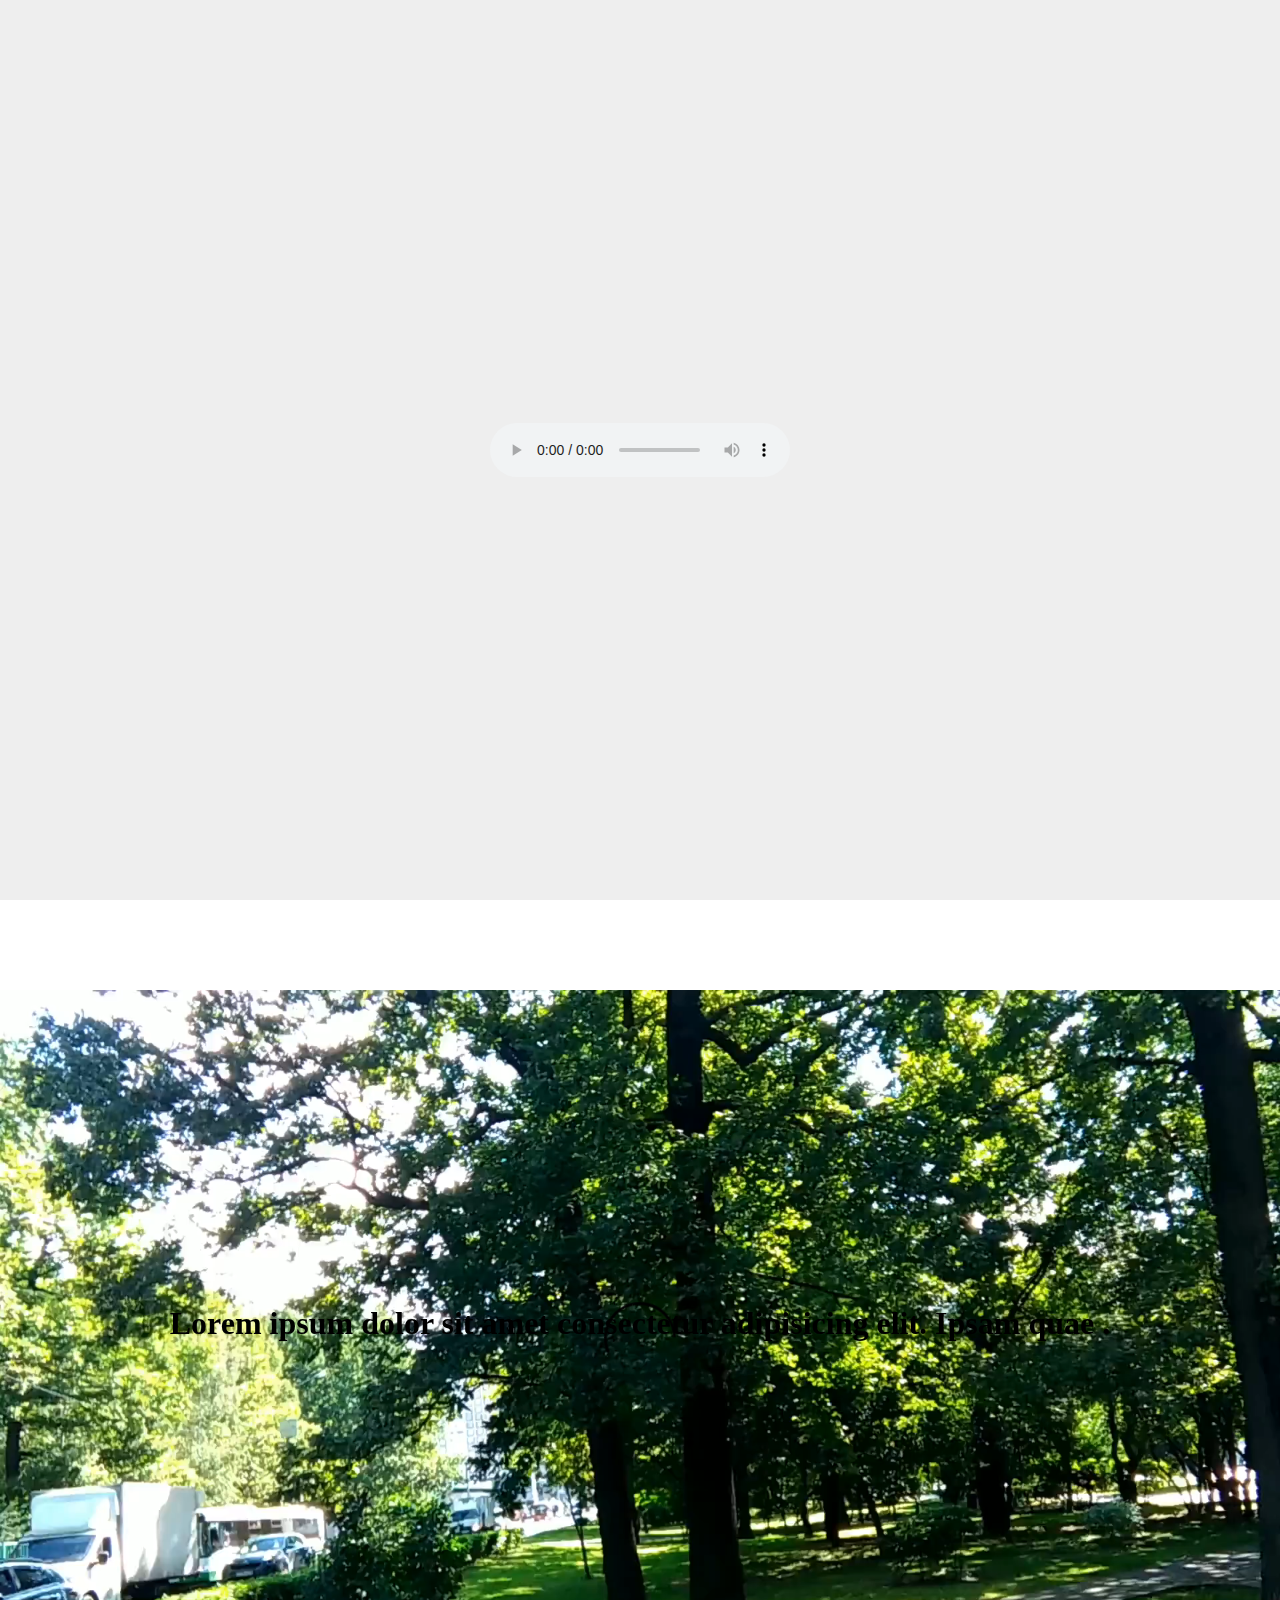
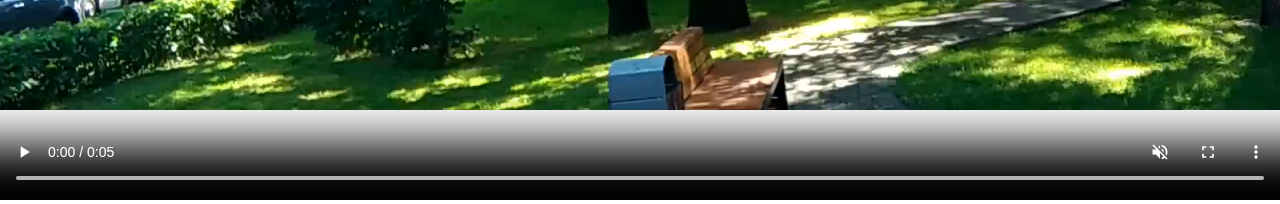
<file: Seminar14/task4/audio_video.html>
<!DOCTYPE html>
<html lang="en">

<head>
    <meta charset="UTF-8">
    <meta name="viewport" content="width=device-width, initial-scale=1.0">
    <title>Document</title>
    <link rel="stylesheet" href="style_audio.css">
</head>

<body>
    <div class="box_audio">
        <audio src="" controls></audio>
    </div>
    <div class="box_video">
        <h1 class="heading">Lorem ipsum dolor sit amet consectetur adipisicing elit. Ipsam quae .</h1>
        <video autoplay muted loop class="video" preload src="../task4/video/sample-5s.mp4" controls></video>
    </div>
</body>

</html>
</file>
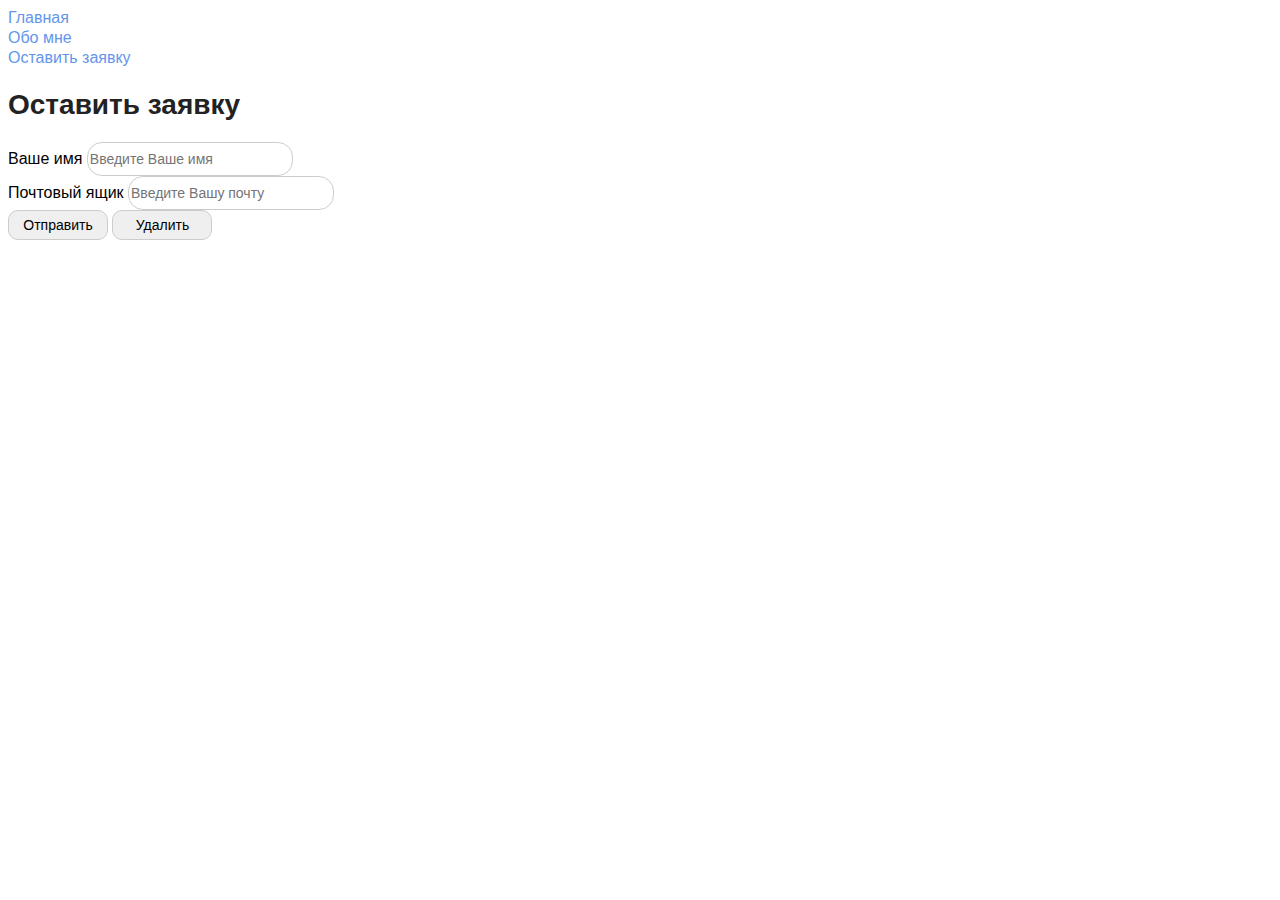
<file: Seminar2/site/application.html>
<!DOCTYPE html>
<html lang="ru">

<head>
    <meta charset="UTF-8">
    <meta http-equiv="X-UA-Compatible" content="IE=edge">
    <meta name="viewport" content="width=device-width, initial-scale=1.0">
    <title>Document</title>
    <link rel="stylesheet" href="style.css">
</head>

<body>
    <form action="#">

        <a class="nav_link" href="index.html">Главная</a><br>
        <a class="nav_link" href="info/about.html">Обо мне</a><br>
        <a class="nav_link" href="application.html">Оставить заявку</a><br>

        <h1 class="title">Оставить заявку</h1>
        Ваше имя <input class="application_entry_field" type="text" placeholder="Введите Ваше имя"><br> Почтовый ящик <input class="application_entry_field" type="email" placeholder="Введите Вашу почту"><br>
        <button class="application_button" type="send">Отправить</button>
        <button class="application_button" type="reset">Удалить</button>

    </form>


</body>

</html>
</file>
<file: DZ4/style.css>
* {
                                    margin: 0;
                                    padding: 0;
                                }
                                
                                a {
                                    text-decoration: none;
                                }
                                
                                .center {
                                    padding-left: calc(50% - 645px);
                                    padding-right: calc(50% - 645px);
                                }
                                
                                .header {
                                    display: flex;
                                    flex-direction: row;
                                    flex-wrap: wrap;
                                    justify-content: center;
                                    align-items: center;
                                    gap: 346px;
                                }
                                
                                .body {
                                    font-family: 'Gilroy-Bold', sans-serif;
                                }
                                
                                .header_logo {
                                    margin-top: 40px;
                                }
                                
                                .menu {
                                    font-size: 14px;
                                    line-height: 16px;
                                    color: #0a0a0a;
                                    margin-top: 40px;
                                    display: flex;
                                    flex-direction: row;
                                    flex-wrap: wrap;
                                    justify-content: center;
                                    align-items: center;
                                    gap: 30px;
                                }
                                
                                .menu_home {
                                    font-size: 14px;
                                    line-height: 16px;
                                    color: #F25822;
                                    display: flex;
                                    flex-direction: row;
                                    flex-wrap: wrap;
                                    justify-content: center;
                                    align-items: center;
                                }
                                
                                .top_content {
                                    margin-top: 21px;
                                    display: flex;
                                    flex-direction: row-reverse;
                                    flex-wrap: wrap;
                                    align-content: center;
                                    justify-content: center;
                                    align-items: center;
                                }
                                
                                .top_info_title {
                                    width: 522px;
                                    font-size: 60px;
                                    line-height: 70px;
                                    color: #000000;
                                    margin-top: 95px;
                                }
                                
                                .top_text {
                                    width: 466px;
                                    font-size: 20px;
                                    line-height: 23px;
                                    color: #888888;
                                }
                                
                                .top_info_buttons {
                                    margin-top: 81px;
                                    display: flex;
                                    flex-direction: row;
                                    flex-wrap: wrap;
                                    align-items: center;
                                    justify-content: flex-start;
                                    gap: 27px;
                                }
                                
                                .top_info_buttons_caption {
                                    font-size: 15px;
                                    line-height: 18px;
                                    color: #AAAAAA;
                                }
                                
                                .top_log {
                                    display: flex;
                                    flex-direction: row;
                                    flex-wrap: wrap;
                                    justify-content: center;
                                    align-content: center;
                                    align-items: center;
                                    gap: 48px;
                                    margin-top: 118px;
                                    padding-top: 39px;
                                    padding-bottom: 34px;
                                }
</file>
<file: DZ5/style.css>
* {
                                                            margin: 0;
                                                            padding: 0;
                                                        }
                                                        
                                                        a {
                                                            text-decoration: none;
                                                        }
                                                        
                                                        .center {
                                                            padding-left: calc(50% - 720px);
                                                            padding-right: calc(50% - 720px);
                                                        }
                                                        
                                                        .content1 {
                                                            display: flex;
                                                            flex-direction: row;
                                                            flex-wrap: nowrap;
                                                            align-content: center;
                                                            justify-content: center;
                                                            align-items: center;
                                                            gap: 60px;
                                                            margin-top: 100px;
                                                            margin-bottom: 100px;
                                                        }
                                                        
                                                        .content1_body {
                                                            width: 381px;
                                                            display: grid;
                                                            justify-content: center;
                                                            align-items: center;
                                                            justify-items: start;
                                                            gap: 21px;
                                                        }
                                                        
                                                        .content1_body_title {
                                                            font-size: 24px;
                                                            color: #000000;
                                                        }
                                                        
                                                        .content1_body_text {
                                                            font-size: 15px;
                                                            color: #666666;
                                                        }
                                                        
                                                        .content1_body_button {
                                                            color: #000000;
                                                            border: none;
                                                            /*убираем контр кнопки*/
                                                            background-color: transparent;
                                                            /*прозрачный фон кнопки*/
                                                            background-repeat: no-repeat;
                                                            /*отсутствие фонового повтора*/
                                                            font-size: 11px;
                                                        }
                                                        
                                                        .content2_header {
                                                            display: flex;
                                                            flex-direction: column;
                                                            flex-wrap: wrap;
                                                            align-content: center;
                                                            justify-content: center;
                                                            align-items: center;
                                                        }
                                                        
                                                        .content2_header_title {
                                                            font-size: 45px;
                                                            color: #000000;
                                                            margin-top: 92px;
                                                        }
                                                        
                                                        .content2_header_text {
                                                            font-size: 15px;
                                                            color: #AAAAAA;
                                                            margin-top: 19px;
                                                        }
                                                        
                                                        .content2_body_info {
                                                            display: flex;
                                                            flex-direction: row;
                                                            flex-wrap: nowrap;
                                                            align-content: center;
                                                            align-items: center;
                                                            justify-content: center;
                                                            gap: 30px
                                                        }
                                                        
                                                        .content2_body {
                                                            margin-top: 31px;
                                                            display: flex;
                                                            flex-direction: column;
                                                            flex-wrap: wrap;
                                                            align-content: center;
                                                            justify-content: center;
                                                            align-items: center;
                                                        }
                                                        
                                                        .content2_body_title {
                                                            color: #000000;
                                                            font-size: 24px;
                                                            margin-top: 25px;
                                                        }
                                                        
                                                        .content2_body_text {
                                                            color: #AAAAAA;
                                                            font-size: 15px;
                                                            margin-top: 22px;
                                                        }
                                                        
                                                        .content2_body_btn {
                                                            font-size: 13px;
                                                            color: #FFFFFF;
                                                            background-color: #F25822;
                                                            border: none;
                                                            border-radius: 50px;
                                                            width: 150px;
                                                            height: 50px;
                                                            margin-top: 39px;
                                                        }
</file>
<file: DZ6/style.css>
* {
    margin: 0;
    padding: 0;
}

a {
    text-decoration: none;
}


/* body {
    padding-left: calc(50% - 800px);
    padding-right: calc(50% - 800px);
    font-family: 'Lato', sans-serif;
} */


/* img {
    max-width: 100%;
} */

body {
    padding-left: calc(50% - 570px);
    padding-right: calc(50% - 570px);
    font-family: 'Lato', sans-serif;
    max-width: 98%;
    padding: 0 2%;
}

.header_menu {
    display: flex;
    flex-direction: row;
    align-items: center;
    background-color: #222222;
    /* width: 98%;
    padding: 0 2%; */
    min-height: 75%;
    flex-wrap: wrap;
    justify-content: space-around;
    gap: 50%;
}

.header_left {
    display: flex;
    flex-direction: row;
    flex-wrap: wrap;
    align-content: center;
    justify-content: flex-start;
    align-items: center;
    gap: 41px;
    margin-top: 18px;
    margin-bottom: 20px;
}

.header_right {
    display: flex;
    flex-direction: row;
    justify-content: flex-end;
    align-items: center;
    align-content: center;
    gap: 33px;
    margin-top: 26px;
    margin-bottom: 22px;
}

.top {
    background: #F1E4E6;
    display: flex;
    flex-direction: row;
    justify-content: flex-start;
    align-items: center;
    flex-wrap: wrap;
    align-content: center;
    max-width: 98%;
    padding: 0 2%;
}

.top_img {
    display: flex;
    justify-content: center;
    border-left: 12px solid #F16D7F;
    padding-left: 16px;
}

.img_top {
    width: 48%;
}

.top_info {
    display: flex;
    flex-direction: column;
    flex-wrap: wrap;
    align-content: center;
    justify-content: center;
    align-items: flex-start;
    font-size: 32px;
}

.top_info_h3 {
    display: flex;
    flex-direction: row;
    justify-content: center;
    align-items: center;
    align-content: center;
    flex-wrap: wrap;
    gap: 5px;
}

.titles_info_h3_2 {
    color: #F16D7F;
}

.top2 {
    display: flex;
    flex-direction: column;
    align-content: center;
    justify-content: center;
    align-items: center;
    gap: 30px;
    margin-top: 65px;
    filter: brightness(70%);
}

.top2_h1 {
    color: #F16D7F;
    font-size: 24px;
}

.top2_h3 {
    font-size: 16px;
    color: #FFFFFF;
}

.img_top2 {
    width: 180px;
    height: 130px;
    text-align: center;
}

.top2_info {
    position: absolute;
    top: 0;
    margin-top: 105px;
    margin-left: 103px;
    display: flex;
    flex-direction: column;
    align-items: center;
}

.top2_img_info {
    position: relative;
}

.top2_img_info_4 {
    position: relative;
}

.top2_info_4 {
    position: absolute;
    top: 0;
    margin-top: 65px;
    margin-left: 491.14px;
    display: flex;
    flex-direction: column;
    align-items: center;
}

.top2_header {
    display: flex;
    flex-direction: row;
    flex-wrap: wrap;
    justify-content: center;
    align-items: center;
    gap: 30px;
}

.top3_header {
    display: flex;
    flex-direction: column;
    flex-wrap: wrap;
    align-content: center;
    justify-content: center;
    align-items: center;
}

.top3 {
    width: 98%;
}

.top3_body {
    display: flex;
    flex-direction: row;
    align-content: center;
    flex-wrap: wrap;
    justify-content: center;
    align-items: center;
    gap: 30px;
    max-width: 98%;
    padding: 3% 2%;
}

.top3_btn {
    color: #222222;
    border: none;
    /*убираем контр кнопки*/
    background-color: transparent;
    /*прозрачный фон кнопки*/
    background-repeat: no-repeat;
    font-size: 30px;
    margin-top: 88px;
}

.top3_p_header {
    font-size: 17px;
    color: #9F9F9F;
    margin-top: 6px;
    margin-bottom: 48px;
}

.top3_container {
    display: flex;
    flex-direction: column;
    flex-wrap: wrap;
    align-content: center;
    justify-content: center;
    align-items: center;
}

.top3_info_h4 {
    font-size: 16px;
    color: #000000;
    border: none;
    background-color: transparent;
}

.top3_info_p {
    font-size: 14px;
    color: #5D5D5D;
    font-size: 14px;
    color: #5D5D5D;
    display: flex;
    align-content: flex-start;
    margin-top: 16px;
    margin-bottom: 16px;
}

.top3_info_h3 {
    font-size: 16px;
    color: #F16D7F;
}

.top3_info {
    background-color: #F8F8F8;
    padding: 24px;
}

.top3_container_info {
    width: 360px;
    background-color: #F8F8F8;
}

.top3_body_bottom {
    display: flex;
    flex-direction: row;
    align-content: center;
    justify-content: center;
    align-items: center
}

.top3_btn_body {
    color: #F26376;
    border: 1px solid #FF6A6A;
    background-color: transparent;
    font-size: 16px;
    margin-top: 48px;
    margin-bottom: 60px;
    background-repeat: no-repeat;
    width: 212px;
    padding-top: 14px;
    padding-bottom: 14px;
    padding-left: 38px;
    padding-right: 38px;
}

.top3_container_img {
    height: 420px;
}
</file>
<file: site_ideal/style.css>
* {
  margin: 0;
  padding: 0;
}

body {
  font-family: 'Lato', sans-serif;
}

img {
  max-width: 100%;
}

a {
  text-decoration: none;
}

summary {
  display: block;
}

summary::-webkit-details-marker {
  display: none;
}

.center {
  padding-left: calc(50% - 570px);
  padding-right: calc(50% - 570px);
}

.top {
  position: relative;
  overflow: hidden;
}

.header {
  min-height: 75px;
  background: #222222;
  display: -webkit-box;
  display: -ms-flexbox;
  display: flex;
  -webkit-box-orient: horizontal;
  -webkit-box-direction: normal;
  -ms-flex-direction: row;
  flex-direction: row;
  -ms-flex-wrap: wrap;
  flex-wrap: wrap;
  -webkit-box-pack: justify;
  -ms-flex-pack: justify;
  justify-content: space-between;
  -webkit-box-align: center;
  -ms-flex-align: center;
  align-items: center;
}

.header__left {
  display: -webkit-box;
  display: -ms-flexbox;
  display: flex;
  -webkit-box-align: center;
  -ms-flex-align: center;
  align-items: center;
  gap: 41px;
}

.header__right {
  display: -webkit-box;
  display: -ms-flexbox;
  display: flex;
  -webkit-box-align: center;
  -ms-flex-align: center;
  align-items: center;
  gap: 33px;
}

.header__checkbox {
  position: absolute;
  visibility: hidden;
  left: -9999999px;
}

.header__checkbox:checked~.mobile-menu {
  right: 0;
}

.mobile-menu {
  position: absolute;
  top: 75px;
  right: -232px;
  z-index: 1;
  -webkit-transition: right 0.6s;
  transition: right 0.6s;
  width: 232px;
  background: #FFFFFF;
  -webkit-box-shadow: 6px 4px 35px rgba(0, 0, 0, 0.21);
  box-shadow: 6px 4px 35px rgba(0, 0, 0, 0.21);
  padding: 32px;
  -webkit-box-sizing: border-box;
  box-sizing: border-box;
}

.mobile-menu__link-site {
  -webkit-box-align: center;
  -ms-flex-align: center;
  align-items: center;
  -ms-flex-pack: distribute;
  justify-content: space-around;
  background-color: #e8e8e8;
  padding: 8px;
  border-radius: 10px;
  margin-bottom: 24px;
  display: none;
}

.mobile-menu__heading {
  font-style: normal;
  font-weight: 700;
  font-size: 14px;
  line-height: 17px;
  color: #000000;
}

.mobile-menu__link {
  font-style: normal;
  font-weight: 400;
  font-size: 14px;
  line-height: 17px;
  color: #6F6E6E;
}

.mobile-menu__link:hover {
  color: #F16D7F;
}

.mobile-menu__title {
  font-style: normal;
  font-weight: 400;
  font-size: 14px;
  line-height: 17px;
  color: #F16D7F;
}

.mobile-menu__list {
  list-style-type: none;
  padding-left: 21px;
  display: -webkit-box;
  display: -ms-flexbox;
  display: flex;
  -webkit-box-orient: vertical;
  -webkit-box-direction: normal;
  -ms-flex-direction: column;
  flex-direction: column;
  gap: 11px;
  margin-top: 12px;
}

.mobile-menu__box {
  display: -webkit-box;
  display: -ms-flexbox;
  display: flex;
  -webkit-box-orient: vertical;
  -webkit-box-direction: normal;
  -ms-flex-direction: column;
  flex-direction: column;
  gap: 20px;
  margin-top: 24px;
}

.promo {
  display: -webkit-box;
  display: -ms-flexbox;
  display: flex;
  background: #F1E4E6;
  padding-left: calc(50% - 800px);
  padding-right: calc(50% - 800px);
}

.promo__img {
  width: 50%;
}

.promo__info {
  border-left: 12px solid #F16D7F;
  padding-left: 16px;
  margin-top: 48%;
}

.promo__title {
  font-style: normal;
  font-weight: 900;
  font-size: 48px;
  line-height: 58px;
  color: #222222;
}

.promo__heading {
  font-style: normal;
  font-weight: 700;
  font-size: 32px;
  line-height: 38px;
  color: #222222;
}

.promo__content {
  padding-left: 64px;
}

.sale {
  display: -ms-grid;
  display: grid;
  gap: 30px;
  grid-template-columns: repeat(3, 1fr);
  padding-top: 64px;
  padding-bottom: 96px;
}

.sale__item {
  position: relative;
}

.sale__content {
  position: absolute;
  width: 100%;
  height: 100%;
  top: 0;
  left: 0;
  display: -webkit-box;
  display: -ms-flexbox;
  display: flex;
  -webkit-box-orient: vertical;
  -webkit-box-direction: normal;
  -ms-flex-direction: column;
  flex-direction: column;
  -webkit-box-pack: center;
  -ms-flex-pack: center;
  justify-content: center;
  -webkit-box-align: center;
  -ms-flex-align: center;
  align-items: center;
}

.sale__item_big {
  min-height: 180px;
  grid-column: 1 / -1;
}

.sale__text {
  font-style: normal;
  font-weight: 400;
  font-size: 16px;
  line-height: 19px;
  text-align: center;
  color: #FFFFFF;
}

.sale__heading {
  font-style: normal;
  font-weight: 700;
  font-size: 24px;
  line-height: 29px;
  text-align: center;
  color: #F16D7F;
}

.product-box {
  padding-bottom: 96px;
}

.product-box__heading {
  font-style: normal;
  font-weight: 400;
  font-size: 30px;
  line-height: 36px;
  text-align: center;
  color: #222222;
}

.product-box__text {
  font-style: normal;
  font-weight: 400;
  font-size: 14px;
  line-height: 17px;
  text-align: center;
  margin-top: 6px;
  color: #9F9F9F;
}

.product-box__content {
  margin-top: 48px;
  display: -ms-grid;
  display: grid;
  -ms-grid-columns: (360px)[auto-fit];
  grid-template-columns: repeat(auto-fit, 360px);
  -webkit-box-pack: center;
  -ms-flex-pack: center;
  justify-content: center;
  gap: 30px;
}

.product {
  position: relative;
}

.product:hover .product__img {
  -webkit-filter: brightness(0.5);
  filter: brightness(0.5);
}

.product:hover .product__add {
  display: -webkit-box;
  display: -ms-flexbox;
  display: flex;
}

.product__img {
  width: 100%;
}

.product__add {
  position: absolute;
  top: 188px;
  left: 111px;
  border: 1px solid #fff;
  width: 139px;
  height: 44px;
  font-style: normal;
  font-weight: 400;
  font-size: 14px;
  line-height: 17px;
  display: none;
  -webkit-box-align: center;
  -ms-flex-align: center;
  align-items: center;
  -webkit-box-pack: center;
  -ms-flex-pack: center;
  justify-content: center;
  gap: 11px;
  color: #FFFFFF;
}

.product__add:hover {
  -webkit-box-shadow: 0 0 5px #fff;
  box-shadow: 0 0 5px #fff;
}

.product__add:hover svg path {
  fill: #F16D7F;
}

.product__content {
  background: #F8F8F8;
  display: -webkit-box;
  display: -ms-flexbox;
  display: flex;
  -webkit-box-orient: vertical;
  -webkit-box-direction: normal;
  -ms-flex-direction: column;
  flex-direction: column;
  -webkit-box-pack: center;
  -ms-flex-pack: center;
  justify-content: center;
  -webkit-box-align: start;
  -ms-flex-align: start;
  align-items: flex-start;
  padding: 24px 16px;
  gap: 16px;
}

.product__heading {
  font-style: normal;
  font-weight: 400;
  font-size: 13px;
  line-height: 16px;
  color: #000000;
}

.product__text {
  font-style: normal;
  font-weight: 300;
  font-size: 14px;
  line-height: 17px;
  color: #5D5D5D;
}

.product__price {
  font-style: normal;
  font-weight: 400;
  font-size: 16px;
  line-height: 19px;
  color: #F16D7F;
}

.advantages {
  background-color: #222222;
  padding-top: 104px;
  padding-bottom: 104px;
  display: -webkit-box;
  display: -ms-flexbox;
  display: flex;
  -webkit-box-orient: horizontal;
  -webkit-box-direction: normal;
  -ms-flex-direction: row;
  flex-direction: row;
  -ms-flex-wrap: wrap;
  flex-wrap: wrap;
  -webkit-box-pack: center;
  -ms-flex-pack: center;
  justify-content: center;
  gap: 30px;
}

.advantages__item {
  width: 360px;
  display: -webkit-box;
  display: -ms-flexbox;
  display: flex;
  -webkit-box-orient: vertical;
  -webkit-box-direction: normal;
  -ms-flex-direction: column;
  flex-direction: column;
  -webkit-box-align: center;
  -ms-flex-align: center;
  align-items: center;
  gap: 24px;
}

.advantages__heading {
  font-style: normal;
  font-weight: 400;
  font-size: 20px;
  line-height: 24px;
  color: #FBFBFB;
}

.advantages__text {
  font-style: normal;
  font-weight: 300;
  font-size: 14px;
  line-height: 17px;
  text-align: center;
  color: #FBFBFB;
}

.head {
  min-height: 148px;
  background: #F8F3F4;
  display: -webkit-box;
  display: -ms-flexbox;
  display: flex;
  -webkit-box-align: center;
  -ms-flex-align: center;
  align-items: center;
  -webkit-box-pack: justify;
  -ms-flex-pack: justify;
  justify-content: space-between;
}

.head__heading {
  font-style: normal;
  font-weight: 400;
  font-size: 24px;
  line-height: 29px;
  color: #F16D7F;
}

.breadcrumb {
  display: -webkit-box;
  display: -ms-flexbox;
  display: flex;
}

.breadcrumb__box-link:last-child .breadcrumb__link {
  font-weight: 700;
  color: #F16D7F;
}

.breadcrumb__box-link:not(:last-child)::after {
  content: '/';
  padding-left: 8px;
  padding-right: 8px;
  font-style: normal;
  font-weight: 300;
  font-size: 14px;
  line-height: 17px;
  color: #636363;
}

.breadcrumb__link {
  font-style: normal;
  font-weight: 300;
  font-size: 14px;
  line-height: 17px;
  color: #636363;
}

.breadcrumb__link:hover {
  color: #F16D7F;
}

.filter {
  width: 100%;
  padding: 13px 16px 16px;
  -webkit-box-sizing: border-box;
  box-sizing: border-box;
  position: absolute;
  z-index: 1;
}

.filter-box {
  position: relative;
  height: 40px;
  width: 360px;
}

.filter__link {
  font-style: normal;
  font-weight: 400;
  font-size: 14px;
  line-height: 17px;
  color: #6F6E6E;
}

.filter__link:hover {
  color: #F16D7F;
}

.filter__box {
  display: -webkit-box;
  display: -ms-flexbox;
  display: flex;
  -webkit-box-orient: vertical;
  -webkit-box-direction: normal;
  -ms-flex-direction: column;
  flex-direction: column;
  padding: 24px 16px;
  gap: 11px;
}

.filter-sort {
  padding-top: 39px;
  display: -webkit-box;
  display: -ms-flexbox;
  display: flex;
  gap: 30px;
}

.filter__summary {
  display: -webkit-box;
  display: -ms-flexbox;
  display: flex;
  gap: 11px;
  -webkit-box-align: center;
  -ms-flex-align: center;
  align-items: center;
}

.filter[open] {
  background: #FFFFFF;
  -webkit-box-shadow: 6px 4px 35px rgba(0, 0, 0, 0.21);
  box-shadow: 6px 4px 35px rgba(0, 0, 0, 0.21);
}

.filter[open] .filter__summary {
  color: #F16D7F;
}

.filter[open] .filter__img path {
  fill: #F16D7F;
}

.filter__category {
  margin-top: 16px;
}

.filter__category-summary {
  font-style: normal;
  font-weight: 400;
  font-size: 14px;
  line-height: 17px;
  color: #6F6E6E;
  padding: 8px 11px 11px;
  border-left: 5px solid #F16D7F;
  border-bottom: 1px solid #EBEBEB;
}

.filter__category[open] .filter__category-summary {
  color: #F16D7F;
}

.sort {
  display: -webkit-box;
  display: -ms-flexbox;
  display: flex;
  gap: 28px;
  -webkit-box-align: center;
  -ms-flex-align: center;
  align-items: center;
}

.sort__details {
  position: relative;
}

.sort__summary {
  display: -webkit-box;
  display: -ms-flexbox;
  display: flex;
  -webkit-box-align: center;
  -ms-flex-align: center;
  align-items: center;
  gap: 10px;
}

.sort__content {
  position: absolute;
  display: -webkit-box;
  display: -ms-flexbox;
  display: flex;
  -webkit-box-orient: vertical;
  -webkit-box-direction: normal;
  -ms-flex-direction: column;
  flex-direction: column;
  gap: 6px;
  width: 79px;
  padding: 7px 9px 11px;
  background: #FFFFFF;
  -webkit-box-shadow: 6px 4px 35px rgba(0, 0, 0, 0.21);
  box-shadow: 6px 4px 35px rgba(0, 0, 0, 0.21);
  z-index: 1;
  top: 22px;
  left: -9px;
}

.button {
  width: 212px;
  height: 48px;
  display: -webkit-box;
  display: -ms-flexbox;
  display: flex;
  border: 1px solid #F16D7F;
  font-style: normal;
  font-weight: 400;
  font-size: 16px;
  line-height: 19px;
  color: #F16D7F;
  font-style: normal;
  font-weight: 400;
  font-size: 16px;
  line-height: 19px;
  color: #F16D7F;
  -webkit-box-pack: center;
  -ms-flex-pack: center;
  justify-content: center;
  -webkit-box-align: center;
  -ms-flex-align: center;
  align-items: center;
  gap: 22px;
  -webkit-transition: all 1s;
  transition: all 1s;
}

.button:hover {
  -webkit-transform: rotate(1720deg);
  transform: rotate(1720deg);
  color: #fff;
  background-color: #F16D7F;
}

.button:hover path {
  fill: white;
}

.slider {
  height: 777px;
  position: relative;
  background: #F7F7F7;
  display: -webkit-box;
  display: -ms-flexbox;
  display: flex;
  -webkit-box-pack: center;
  -ms-flex-pack: center;
  justify-content: center;
  -webkit-box-align: center;
  -ms-flex-align: center;
  align-items: center;
}

.slider__arrow {
  background: rgba(42, 42, 42, 0.15);
  display: -webkit-box;
  display: -ms-flexbox;
  display: flex;
  -webkit-box-pack: center;
  -ms-flex-pack: center;
  justify-content: center;
  -webkit-box-align: center;
  -ms-flex-align: center;
  align-items: center;
  width: 47px;
  height: 47px;
  position: absolute;
  top: 365px;
}

.slider__arrow:hover path {
  fill: #F16D7F;
}

.slider__arrow_left {
  left: 0;
}

.slider__arrow_right {
  right: 0;
}

.content {
  background-color: #fff;
  border: 1px solid #EAEAEA;
  padding-top: 64px;
  padding-bottom: 64px;
  max-width: 1140px;
  margin: -65px auto 0;
  position: relative;
  z-index: 10;
  display: -webkit-box;
  display: -ms-flexbox;
  display: flex;
  -webkit-box-orient: vertical;
  -webkit-box-direction: normal;
  -ms-flex-direction: column;
  flex-direction: column;
  -webkit-box-align: center;
  -ms-flex-align: center;
  align-items: center;
}
</file>
<file: DZ1/site/style.css>
a {
    text-decoration: none;
}

.menu_link {
    color: cornflowerblue;
    font-size: 16px;
    line-height: 20px;
}

.title_h1 {
    color: #222222;
    font-size: 28px;
    line-height: 36px;
    font-weight: bold;
}

.text_p {
    font-style: normal;
    font-weight: 300;
    font-size: 18px;
    line-height: 30px;
    color: #7D7987;
}

.subject_h2 {
    color: coral;
    font-style: normal;
    font-weight: 700;
    font-size: 36px;
    line-height: 80px;
}
</file>
<file: Seminar2/site/style.css>
body {
                               font-family: sans-serif;
                           }
                           
                           a {
                               text-decoration: none;
                           }
                           
                           .nav_link {
                               color: cornflowerblue;
                               font-size: 16px;
                               line-height: 20px;
                           }
                           
                           .title {
                               color: #222222;
                               font-size: 28px;
                               line-height: 36px;
                               font-weight: bold;
                           }
                           
                           .text {
                               font-style: normal;
                               font-weight: 300;
                               font-style: 18px;
                               line-height: 30px;
                               color: #7D7987;
                           }
                           
                           .subtitle {
                               color: coral;
                               font-style: normal;
                               font-weight: 700;
                               font-size: 36px;
                               line-height: 80px;
                           }
                           
                           .about_foto {
                               border-radius: 10px;
                               width: 450px;
                           }
                           
                           .application_entry_field {
                               width: 200px;
                               height: 30px;
                               outline: none;
                               border: 1px solid #ccc;
                               border-radius: 15px;
                               font-size: 14px;
                               line-height: 30px;
                               font-family: sans-serif;
                           }
                           
                           .application_button {
                               width: 100px;
                               height: 30px;
                               font-size: 14px;
                               border-radius: 10px;
                               border: 1px solid #ccc;
                           }
</file>
<file: Seminar14/style_check.css>
#check {
        position: absolute;
        z-index: -1;
        left: -99999px;
        visibility: hidden;
        opacity: 0;
    }
    /* скрываем чек бокс */
    
    #check+label {
        display: inline-flex;
        align-items: center;
        user-select: none;
    }
    
    #check+label::before {
        content: '';
        display: inline-block;
        width: 1em;
        height: 1em;
        flex-shrink: 0;
        flex-grow: 0;
        border: 1px solid #adb5bd;
        border-radius: 0.25em;
        margin-right: 0.5em;
        background-repeat: no-repeat;
        background-position: center center;
        background-size: 50% 50%;
    }
    
    #check:checked+label::before {
        border-color: #0b76ef;
        background-color: #0b76ef;
        background-image: url("data:image/svg+xml,%3csvg xmlns='http://www.w3.org/2000/svg' viewBox='0 0 8 8'%3e%3cpath fill='%23fff' d='M6.564.75l-3.59 3.612-1.538-1.55L0 4.26 2.974 7.25 8 2.193z'/%3e%3c/svg%3e");
    }
    
    input:checked+.toy-toggle .handle {
        transform: translate(-10%, -50%);
    }
    
    input:checked+.toy-toggle .handle-off {
        transform: scaleX(0);
        transition-delay: 0s;
        transition-timing-function: ease-in;
    }
    
    input:checked+.toy-toggle .handle-on {
        transform: scaleX(1);
        transition-delay: calc(var(--transDur)/2);
        transition-timing-function: ease-out;
    }
</file>
<file: Seminar14/task4/style_audio.css>
* {
        margin: 0;
        padding: 0;
    }
    
    .box_audio {
        height: 100vh;
        /* во весь экран по швысоте */
        background-color: #eee;
        display: flex;
        justify-content: center;
        align-items: center;
        /* центрируем блок по центру экрана */
    }
    
    .box_video {
        height: 100vh;
        position: relative;
        /* создаем блок родитель для наложения текста сверху */
    }
    
    .video {
        height: 100vh;
        width: 100vw;
    }
    
    .heading {
        position: absolute;
        /* накладываем текст на блок  */
        top: 45vh;
        z-index: 1;
        /* делаем видимый текст */
        width: 100vw;
        text-align: center;
        /* делаем текст по центру */
    }
</file>
